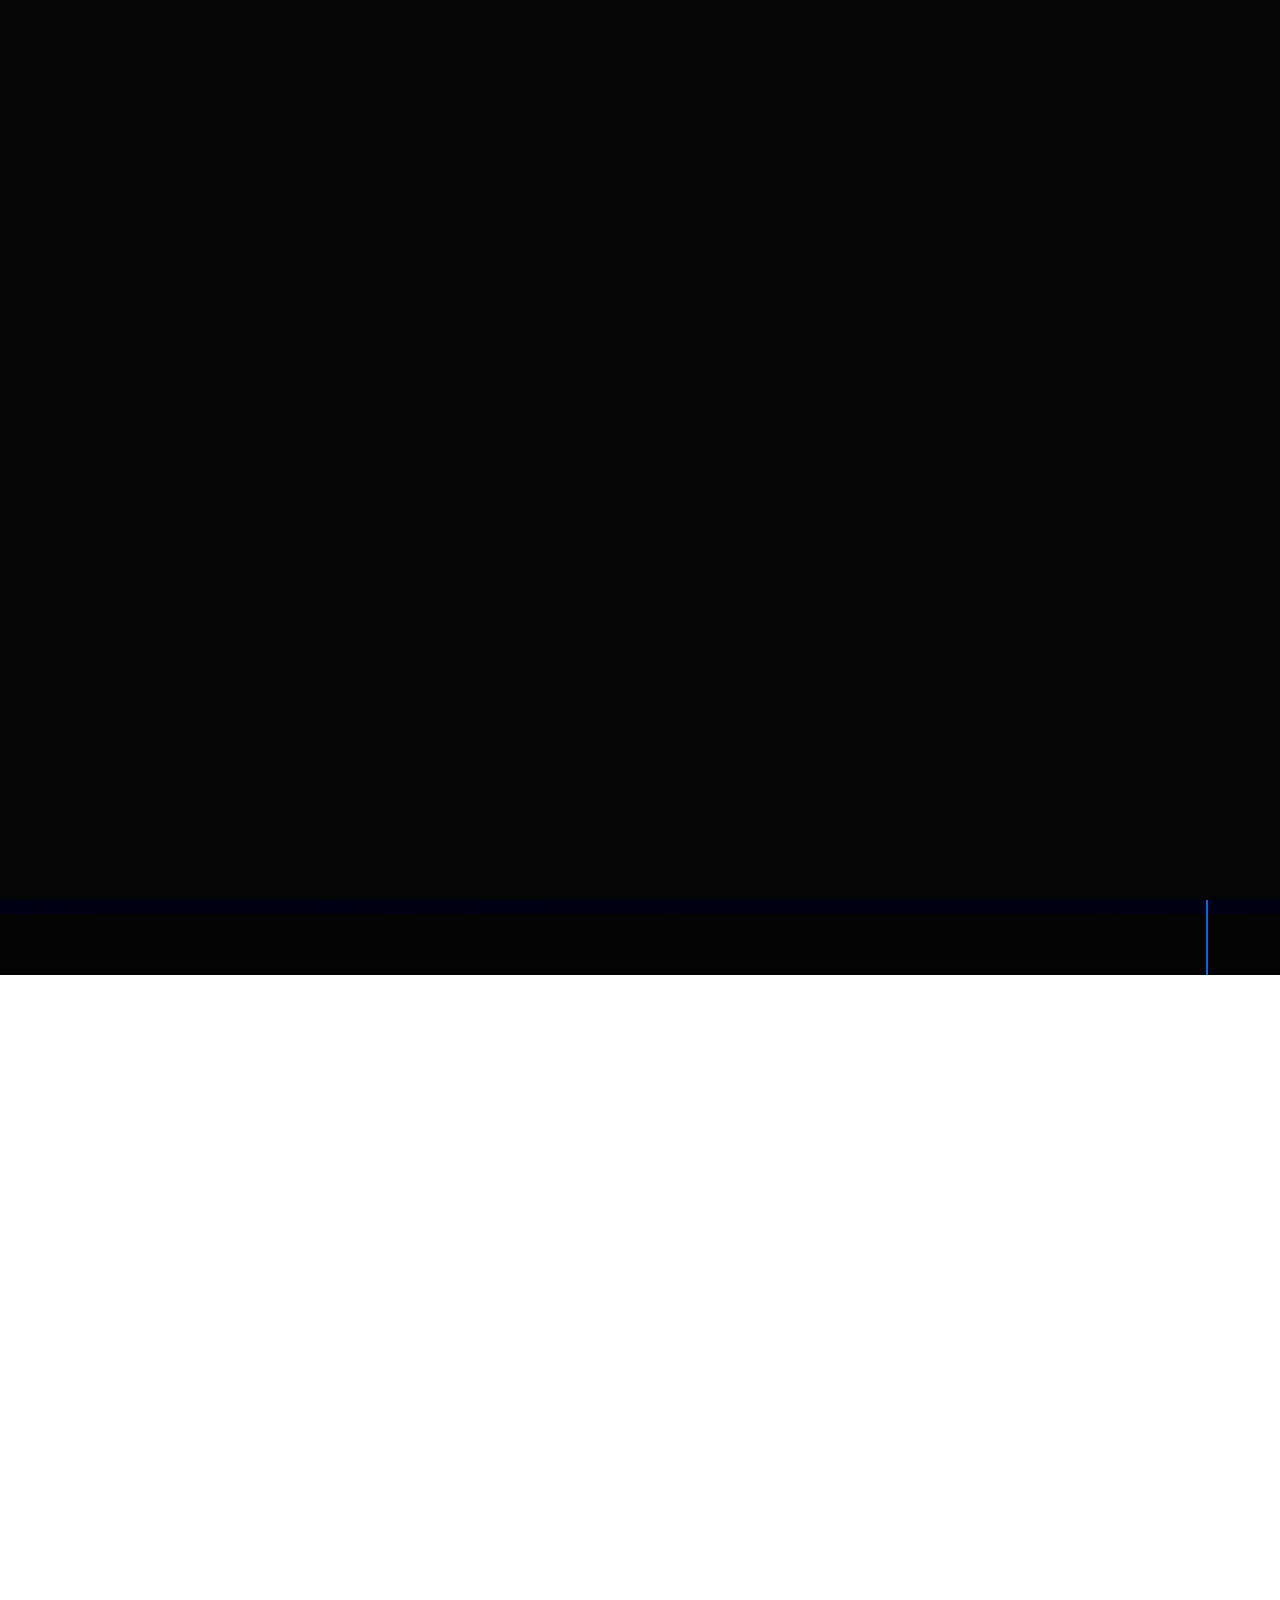
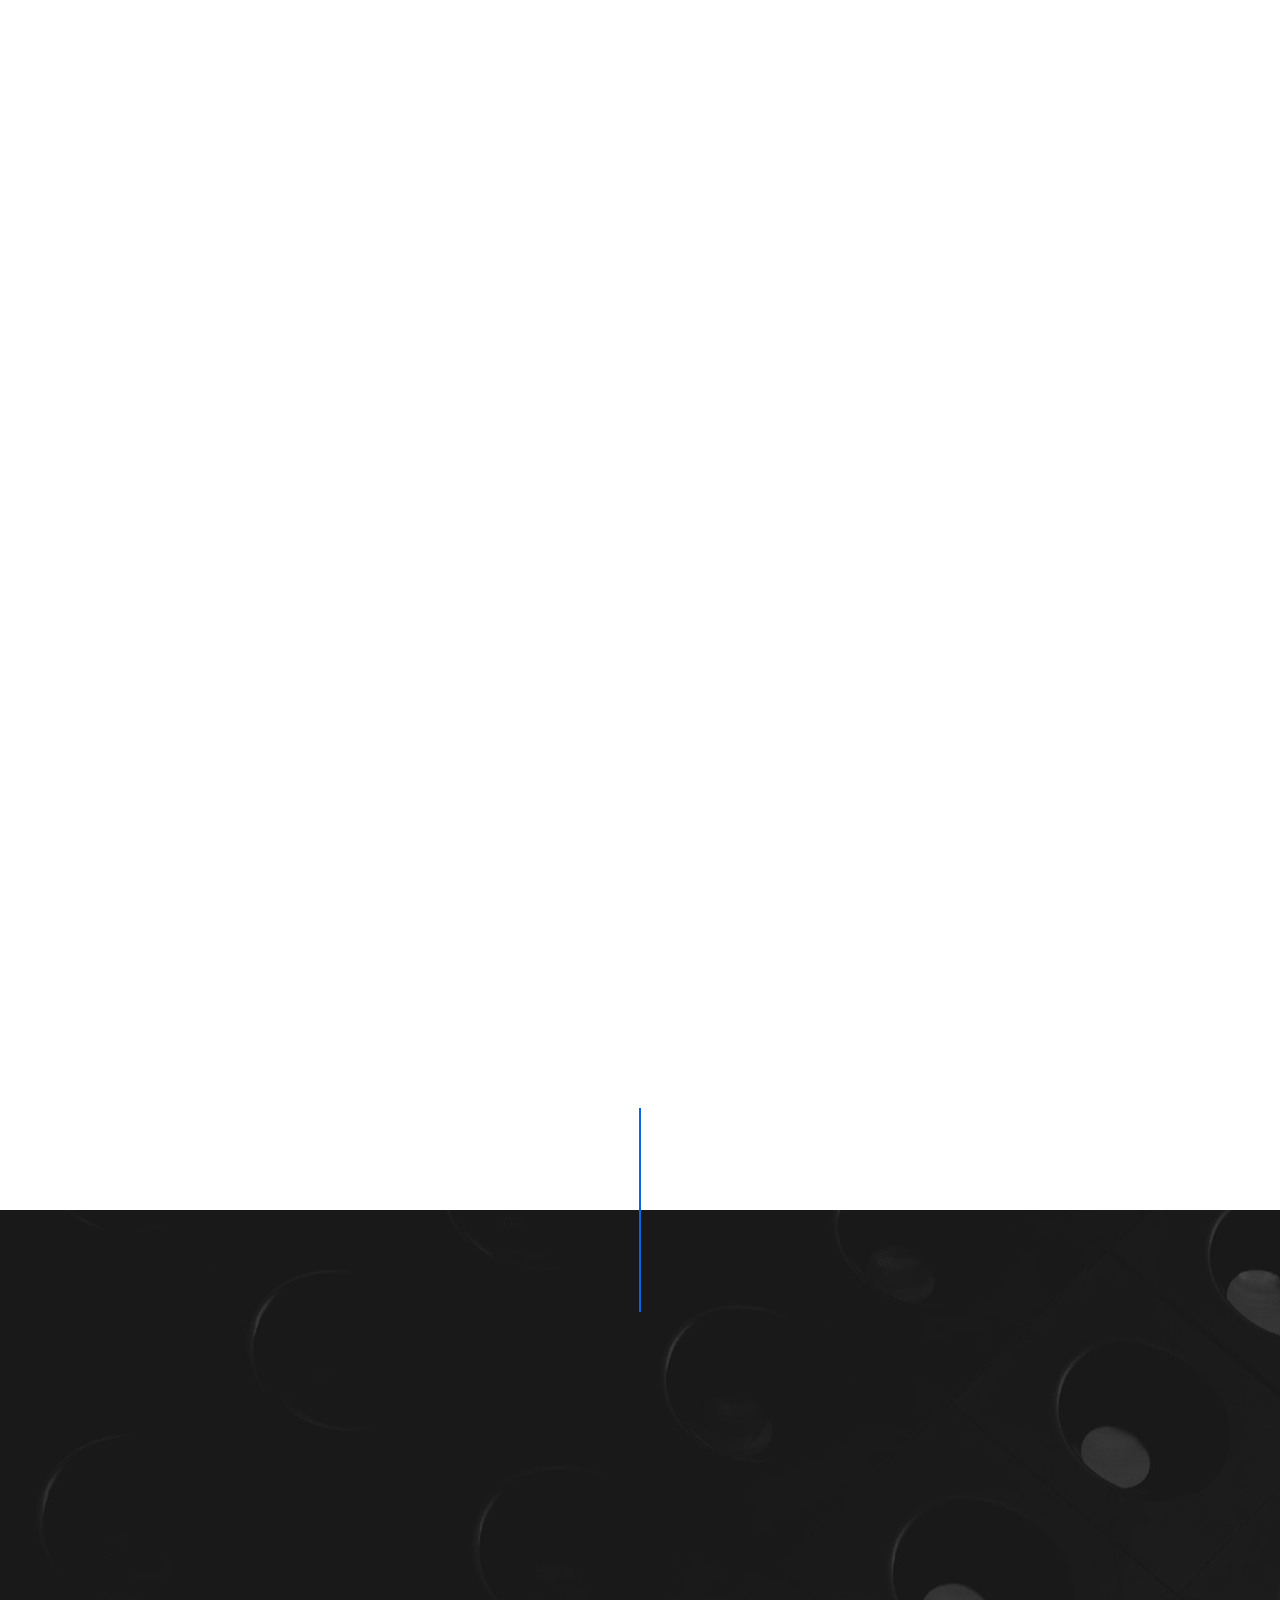
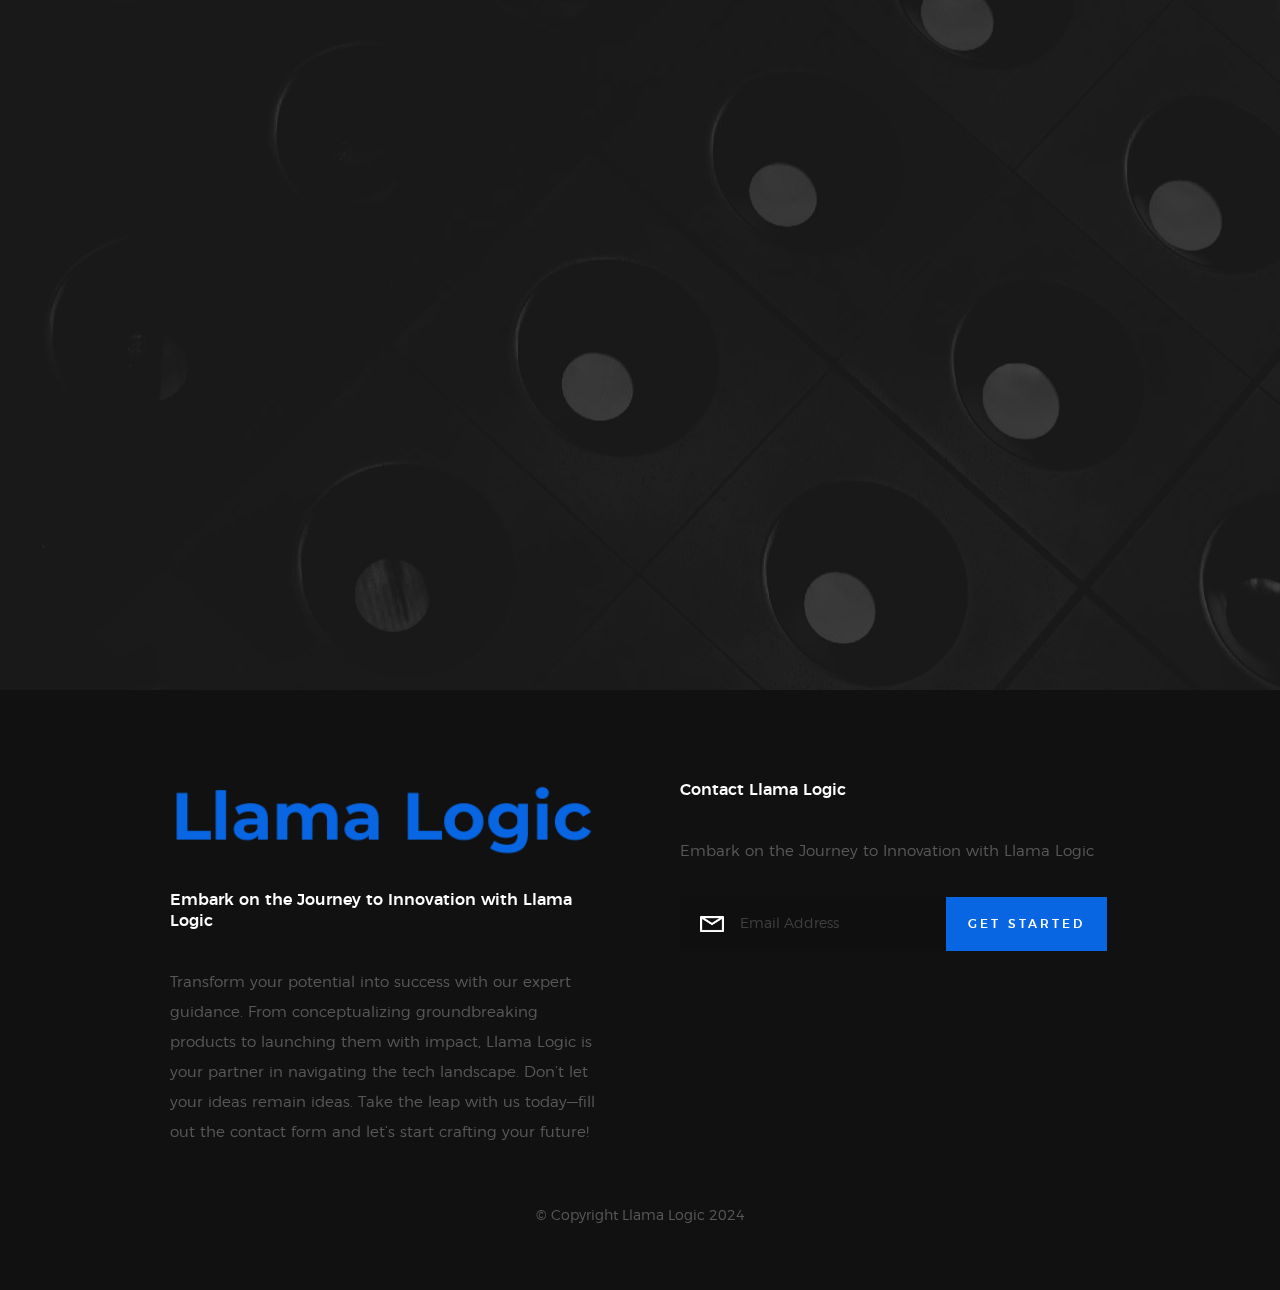
<file: index.htm>
<!DOCTYPE html>
<!--[if lt IE 9 ]><html class="no-js oldie" lang="en"> <![endif]-->
<!--[if IE 9 ]><html class="no-js oldie ie9" lang="en"> <![endif]-->
<!--[if (gte IE 9)|!(IE)]><!-->
<html class="no-js" lang="en">
<!--<![endif]-->

<head>

    <!--- basic page needs
    ================================================== -->
    <meta charset="utf-8">
    <title>Llama Logic</title>
    <meta name="description" content="">
    <meta name="author" content="">

    <!-- mobile specific metas
    ================================================== -->
    <meta name="viewport" content="width=device-width, initial-scale=1">

    <!-- CSS
    ================================================== -->
    <link rel="stylesheet" href="css/base.css">
    <link rel="stylesheet" href="css/vendor.css">
    <link rel="stylesheet" href="css/main.css">

    <!-- script
    ================================================== -->
    <script src="js/modernizr.js"></script>
    <script src="js/pace.min.js"></script>

    <!-- favicons
    ================================================== -->
    <link rel="shortcut icon" href="favicon.ico" type="image/x-icon">
    <link rel="icon" href="favicon.ico" type="image/x-icon">

</head>

<body id="top">

    <!-- header
    ================================================== -->
    <header class="s-header">

        <div class="header-logo">
            <a class="site-logo" href="index.html">
                <img src="images/logo.png" alt="Homepage">
            </a>        </div>

        <nav class="header-nav">

            <a href="#0" class="header-nav__close" title="close"><span>Close</span></a>

            <div class="header-nav__content">
                <h3>Navigation</h3>
                
                <ul class="header-nav__list">
                    <li class="current"><a class="smoothscroll"  href="#home" title="home">Home</a></li>
                    <li><a class="smoothscroll"  href="#about" title="about">About</a></li>
                    <li><a class="smoothscroll"  href="#services" title="services">Services</a></li>
                    <!-- <li><a class="smoothscroll"  href="#works" title="works">Works</a></li>
                    <li><a class="smoothscroll"  href="#clients" title="clients">Clients</a></li> -->
                    <li><a class="smoothscroll"  href="#contact" title="contact">Contact</a></li>
                </ul>
    
                <p>Transform your potential into success with our expert guidance. From conceptualizing groundbreaking products to launching them with impact, Llama Logic is your partner in navigating the tech landscape. Don’t let your ideas remain ideas. Take the leap with us today—fill out the contact form and let’s start crafting your future!</p>
    
                <ul class="header-nav__social">
                    <li>
                        <a href="#"><i class="fa fa-facebook"></i></a>
                    </li>
                    <li>
                        <a href="#"><i class="fa fa-twitter"></i></a>
                    </li>
                    <li>
                        <a href="#"><i class="fa fa-instagram"></i></a>
                    </li>
                    <li>
                        <a href="#"><i class="fa fa-behance"></i></a>
                    </li>
                    <li>
                        <a href="#"><i class="fa fa-dribbble"></i></a>
                    </li>
                </ul>

            </div> <!-- end header-nav__content -->

        </nav>  <!-- end header-nav -->

        <a class="header-menu-toggle" href="#0">
            <span class="header-menu-text">Menu</span>
            <span class="header-menu-icon"></span>
        </a>

    </header> <!-- end s-header -->


    <!-- home
    ================================================== -->
    <section id="home" class="s-home target-section" data-parallax="scroll" data-image-src="images/hero-bg.webp" data-natural-width=3000 data-natural-height=2000 data-position-y=center>

        <div class="overlay"></div>
        <div class="shadow-overlay"></div>

        <div class="home-content">

            <div class="row home-content__main">

                <h3>Welcome to Llama Logic</h3>

                <h1>
                    We are a 
                    group of experienced product, marketing and software development professionals
                    who have a passion for bringing ideas to life.
                </h1>

                <div class="home-content__buttons">
                    <a href="#contact" class="smoothscroll btn btn--stroke">
                        Get Started
                    </a>
                    <a href="#about" class="smoothscroll btn btn--stroke">
                        More About Us
                    </a>
                </div>

            </div>

            <div class="home-content__scroll">
                <a href="#about" class="scroll-link smoothscroll">
                    <span>Scroll Down</span>
                </a>
            </div>

            <div class="home-content__line"></div>

        </div> <!-- end home-content -->


        <ul class="home-social">
           <!--
            
            <li>
                <a href="#0"><i class="fa fa-facebook" aria-hidden="true"></i><span>Facebook</span></a>
            </li>
            <li>
                <a href="#0"><i class="fa fa-twitter" aria-hidden="true"></i><span>Twirter</span></a>
            </li>
            <li>
                <a href="#0"><i class="fa fa-instagram" aria-hidden="true"></i><span>Instagram</span></a>
            </li>
            <li>
                <a href="#0"><i class="fa fa-behance" aria-hidden="true"></i><span>Behance</span></a>
            </li>
            <li>
                <a href="#0"><i class="fa fa-dribbble" aria-hidden="true"></i><span>Dribbble</span></a>
            </li>

           -->
        </ul> 
        <!-- end home-social -->

    </section> <!-- end s-home -->


    <!-- about
    ================================================== -->
    <section id='about' class="s-about">

        <div class="row section-header has-bottom-sep" data-aos="fade-up">
            <div class="col-full">
                
                <h1 class="display-1 ">We Are Llama Logic</h1>
            </div>
        </div> <!-- end section-header -->

        <div class="row about-desc" data-aos="fade-up">
            <div class="col-full">
                <p>
                    Llama Logic leverages industry-best practices from Labs Practices to empower startups and growing businesses with innovative product conception, development, and go-to-market strategies. We specialize in providing fractional CTO, CPO, and CPTO roles, alongside software design and development expertise. Our approach is rooted in practical, proven methodologies that emphasize doing what works, acting ethically, and fostering kindness within team dynamics and client relationships. By integrating these core principles, Llama Logic ensures your product not only reaches the market but thrives in its niche.
                </p>
            </div>
        </div> <!-- end about-desc -->
        <div class="row about-stats stats block-1-4 block-m-1-2 block-mob-full" data-aos="fade-up">
<!--            
            <div class="col-block stats__col ">
                <div class="stats__count">127</div>
                <h5>Awards Received</h5>
            </div>
            <div class="col-block stats__col">
                <div class="stats__count">1505</div>
                <h5>Cups of Coffee</h5>
            </div>
            <div class="col-block stats__col">
                <div class="stats__count">109</div>
                <h5>Projects Completed</h5>
            </div>
            <div class="col-block stats__col">
                <div class="stats__count">102</div>
                <h5>Happy Clients</h5> 
            </div>
-->
    
        </div> <!-- end about-stats -->

        <div class="about__line"></div>

    </section> <!-- end s-about -->


    <!-- services
    ================================================== -->
    <section id='services' class="s-services">

        <div class="row section-header has-bottom-sep" data-aos="fade-up">
            <div class="col-full">
                <h3 class="subhead">What We Do</h3>
                <h1 class="display-2">We’ve got everything you need to launch and grow your business</h1>
            </div>
        </div> <!-- end section-header -->

        <div class="row services-list block-1-2 block-tab-full">

            <div class="col-block service-item" data-aos="fade-up">
                <div class="service-icon">
                    <i class="icon-paint-brush"></i>
                </div>
                <div class="service-text">
                    <h3 class="h2">Product Guidance</h3>
                    <p>Move from an idea to market fit, scaling, monetizing and all the stages in between in order to satisfy your customers and grow your business.
                    </p>
                </div>
            </div>

            <div class="col-block service-item" data-aos="fade-up">
                <div class="service-icon">
                    <i class="icon-group"></i>
                </div>
                <div class="service-text">
                    <h3 class="h2">Technical Guidance</h3>
                    <p>We help to architect the most user friendly solutions using the best technology that fits the stage of growth for business and your market.  
                        We advise on the appropriate approach to accomplish your goals including the best practices for your team and your product.
                    </p>
                </div>
            </div>
            <div class="col-block service-item" data-aos="fade-up">
                <div class="service-icon">
                    <i class="icon-cube"></i>
                </div>
                <div class="service-text">
                    <h3 class="h2">Software Development</h3>
                    <p>Our team of expert technologists will help you build your product from the ground up. We will help you build a product that is scalable, secure, and user friendly.
                    </p>
                </div>
            </div>
            <div class="col-block service-item" data-aos="fade-up">
                <div class="service-icon">
                    <i class="icon-megaphone"></i>
                </div>  
                <div class="service-text">
                    <h3 class="h2">Marketing and GTM</h3>
                    <p>We help you to create a marketing strategy that will help you to reach your target audience and grow your business. We will help you to create a go to market strategy that will help you to launch your product successfully.
                    </p>
                </div>
            </div>

        </div> <!-- end services-list -->

    </section> <!-- end s-services -->



    <!-- contact
    ================================================== -->
    <section id="contact" class="s-contact">

        <div class="overlay"></div>
        <div class="contact__line"></div>

        <div class="row section-header" data-aos="fade-up">
            <div class="col-full">
                <h3 class="subhead">Contact Us</h3>
                <h1 class="display-2 display-2--light">Reach out for a new project or just say hello</h1>
            </div>
        </div>

        <div class="row contact-content" data-aos="fade-up">
            
            <div class="contact-primary">

                <h3 class="h6">Send Us A Message</h3>

                <form name="contactForm" id="contactForm" method="post" action="" novalidate="novalidate">
                    <fieldset>
    
                    <div class="form-field">
                        <input name="FNAME" type="text" id="firstName" placeholder="Your First Name" value="" minlength="2" required=""  class="full-width">
                    </div>
                    <div class="form-field">
                        <input name="LNAME" type="text" id="LNAME" placeholder="Your Last Name" value="" minlength="1"  required=""  class="full-width">
                    </div>
                    <div class="form-field">
                        <input name="EMAIL" type="email" id="EMAIL" placeholder="Your Email" value="" required="" aria-required="true" class="full-width">
                    </div>
                    <div class="form-field">
                        <input name="PHONE" type="text" id="PHONE" placeholder="+1" value="" class="full-width">
                    </div>
                   
                    <div class="form-field">
                        <button class="full-width btn--primary">Submit</button>
                        <div class="submit-loader">
                            <div class="text-loader">Sending...</div>
                            <div class="s-loader">
                                <div class="bounce1"></div>
                                <div class="bounce2"></div>
                                <div class="bounce3"></div>
                            </div>
                        </div>
                    </div>
    
                    </fieldset>
                </form>

                <!-- contact-warning -->
                <div class="message-warning">
                    Something went wrong. Please try again.
                </div> 
            
                <!-- contact-success -->
                <div class="message-success">
                    Your message was sent, thank you!<br>
                </div>

            </div> <!-- end contact-primary -->

            <div class="contact-secondary">
                <div class="contact-info">

                    <h3 class="h6 hide-on-fullwidth">Contact Info</h3>

                    <div class="cinfo">
                        <h5>Where to Find Us</h5>
                        <p>
                            Denver, CO USA<br>
                        </p>
                    </div>

                    <div class="cinfo">
                        <h5>Email Us At</h5>
                        <p>
                            info@llamalogic.com
                        </p>
                    </div>

                    <div class="cinfo">
                        <h5>Call Us At</h5>
                        <p>
                            (303)-803-6400<br>
                        </p>
                    </div>

                    <ul class="contact-social">
                        <li>
                            <a href="#"><i class="fa fa-facebook" aria-hidden="true"></i></a>
                        </li>
                        <li>
                            <a href="#"><i class="fa fa-twitter" aria-hidden="true"></i></a>
                        </li>
                        <li>
                            <a href="#"><i class="fa fa-instagram" aria-hidden="true"></i></a>
                        </li>
                        <li>
                            <a href="#"><i class="fa fa-behance" aria-hidden="true"></i></a>
                        </li>
                        <li>
                            <a href="#"><i class="fa fa-dribbble" aria-hidden="true"></i></a>
                        </li>
                    </ul> <!-- end contact-social -->

                </div> <!-- end contact-info -->
            </div> <!-- end contact-secondary -->

        </div> <!-- end contact-content -->

    </section> <!-- end s-contact -->


    <!-- footer
    ================================================== -->
    <footer>

        <div class="row footer-main">

            <div class="col-six tab-full left footer-desc">

                <div class="footer-logo"></div>
                <h4>Embark on the Journey to Innovation with Llama Logic</h4>

                Transform your potential into success with our expert guidance. From conceptualizing groundbreaking products to launching them with impact, Llama Logic is your partner in navigating the tech landscape. Don’t let your ideas remain ideas. Take the leap with us today—fill out the contact form and let’s start crafting your future!

            </div>

            <div class="col-six tab-full right footer-subscribe">

                <h4>Contact Llama Logic</h4>
                <p>Embark on the Journey to Innovation with Llama Logic </p>

                <div class="subscribe-form">
                    <form id="mc-form" class="group" novalidate="true">
                        <input type="email" value="" name="EMAIL" class="email" id="mc-email" placeholder="Email Address" required="">
                        <input type="submit" name="subscribe" value="Get Started">
                        <label for="mc-email" class="subscribe-message"></label>
                    </form>
                </div>

            </div>

        </div> <!-- end footer-main -->

        <div class="row footer-bottom">

            <div class="col-twelve">
                <div class="copyright">
                    <span>© Copyright Llama Logic  2024</span> 
                </div>

                <div class="go-top">
                    <a class="smoothscroll" title="Back to Top" href="#top"><i class="icon-arrow-up" aria-hidden="true"></i></a>
                </div>
            </div>

        </div> <!-- end footer-bottom -->

    </footer> <!-- end footer -->


    <!-- photoswipe background
    ================================================== -->
    <div aria-hidden="true" class="pswp" role="dialog" tabindex="-1">

        <div class="pswp__bg"></div>
        <div class="pswp__scroll-wrap">

            <div class="pswp__container">
                <div class="pswp__item"></div>
                <div class="pswp__item"></div>
                <div class="pswp__item"></div>
            </div>

            <div class="pswp__ui pswp__ui--hidden">
                <div class="pswp__top-bar">
                    <div class="pswp__counter"></div><button class="pswp__button pswp__button--close" title="Close (Esc)"></button> <button class="pswp__button pswp__button--share" title=
                    "Share"></button> <button class="pswp__button pswp__button--fs" title="Toggle fullscreen"></button> <button class="pswp__button pswp__button--zoom" title=
                    "Zoom in/out"></button>
                    <div class="pswp__preloader">
                        <div class="pswp__preloader__icn">
                            <div class="pswp__preloader__cut">
                                <div class="pswp__preloader__donut"></div>
                            </div>
                        </div>
                    </div>
                </div>
                <div class="pswp__share-modal pswp__share-modal--hidden pswp__single-tap">
                    <div class="pswp__share-tooltip"></div>
                </div><button class="pswp__button pswp__button--arrow--left" title="Previous (arrow left)"></button> <button class="pswp__button pswp__button--arrow--right" title=
                "Next (arrow right)"></button>
                <div class="pswp__caption">
                    <div class="pswp__caption__center"></div>
                </div>
            </div>

        </div>

    </div> <!-- end photoSwipe background -->


    <!-- preloader
    ================================================== -->
    <div id="preloader">
        <div id="loader">
            <div class="line-scale-pulse-out">
                <div></div>
                <div></div>
                <div></div>
                <div></div>
                <div></div>
            </div>
        </div>
    </div>


    <!-- Java Script
    ================================================== -->
    <script src="js/jquery-3.2.1.min.js"></script>
    <script src="js/plugins.js"></script>
    <script src="js/main.js"></script>

</body>

</html>
</file>
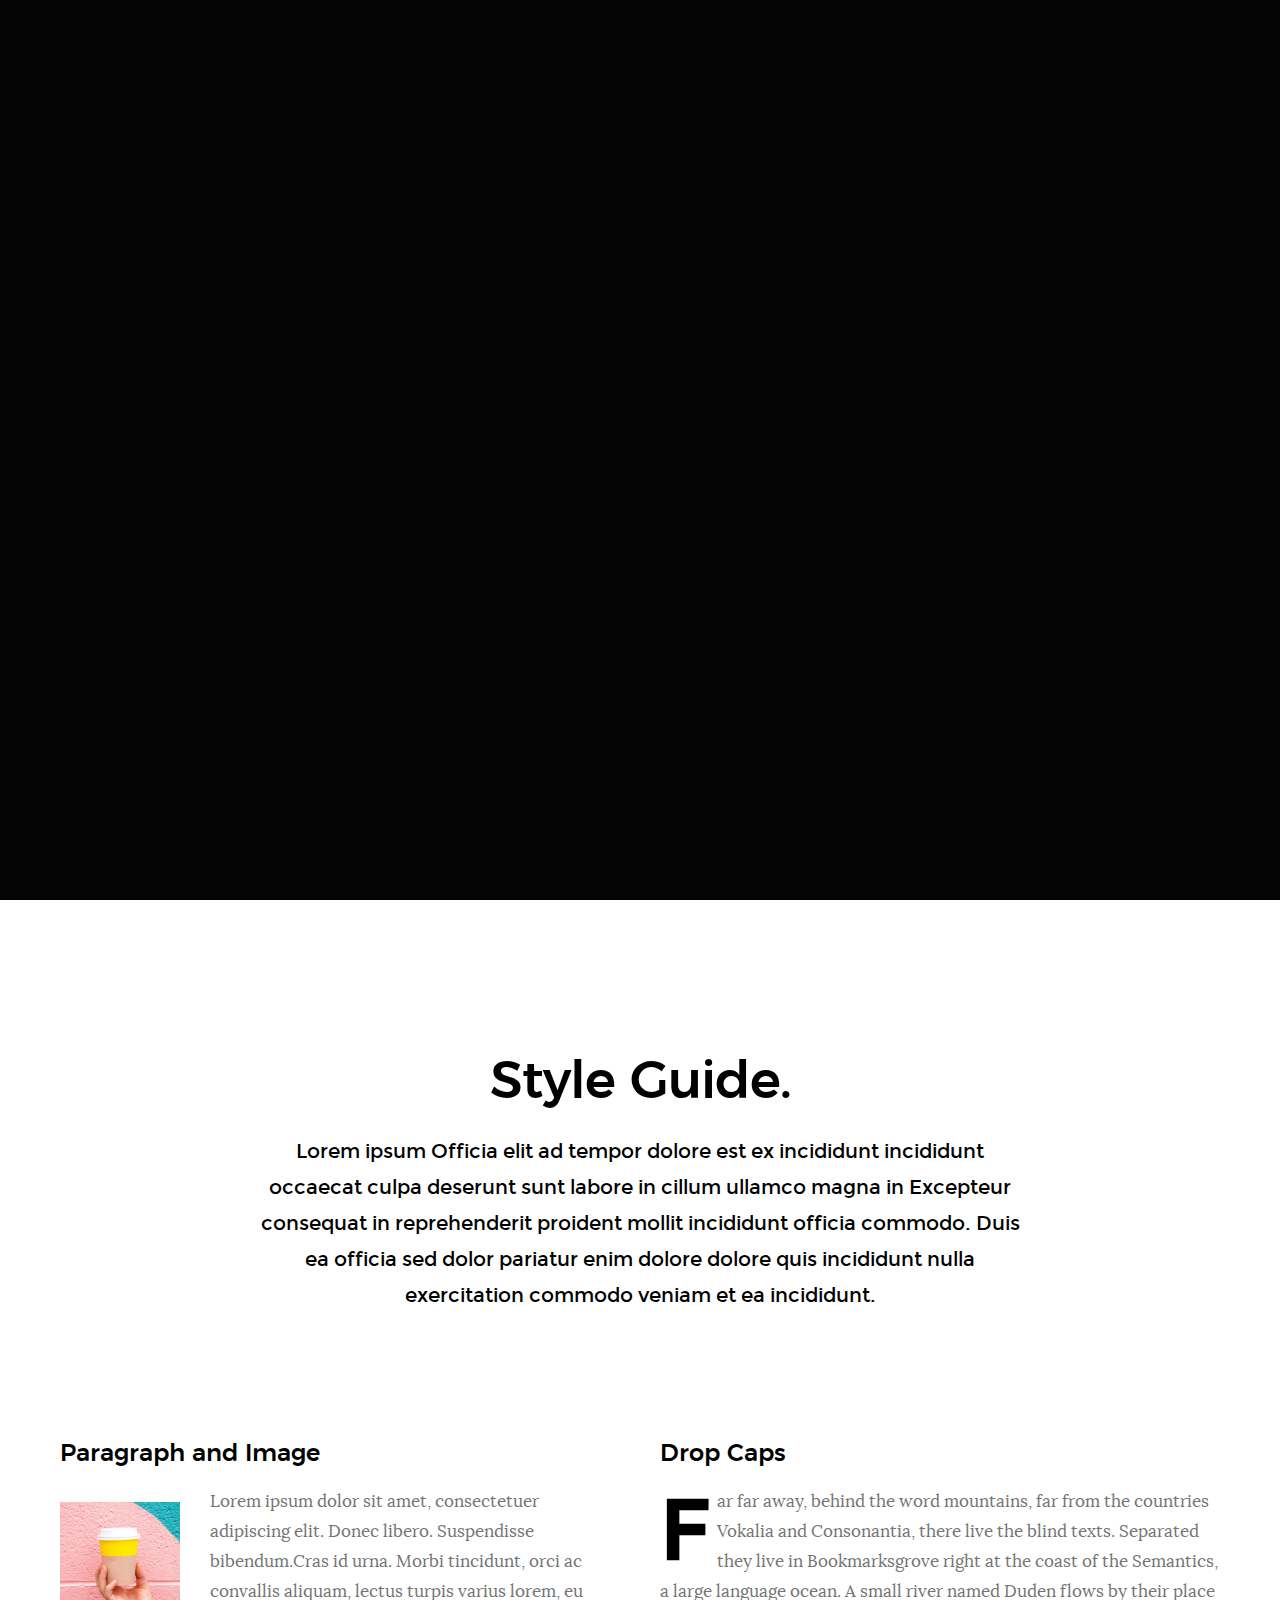
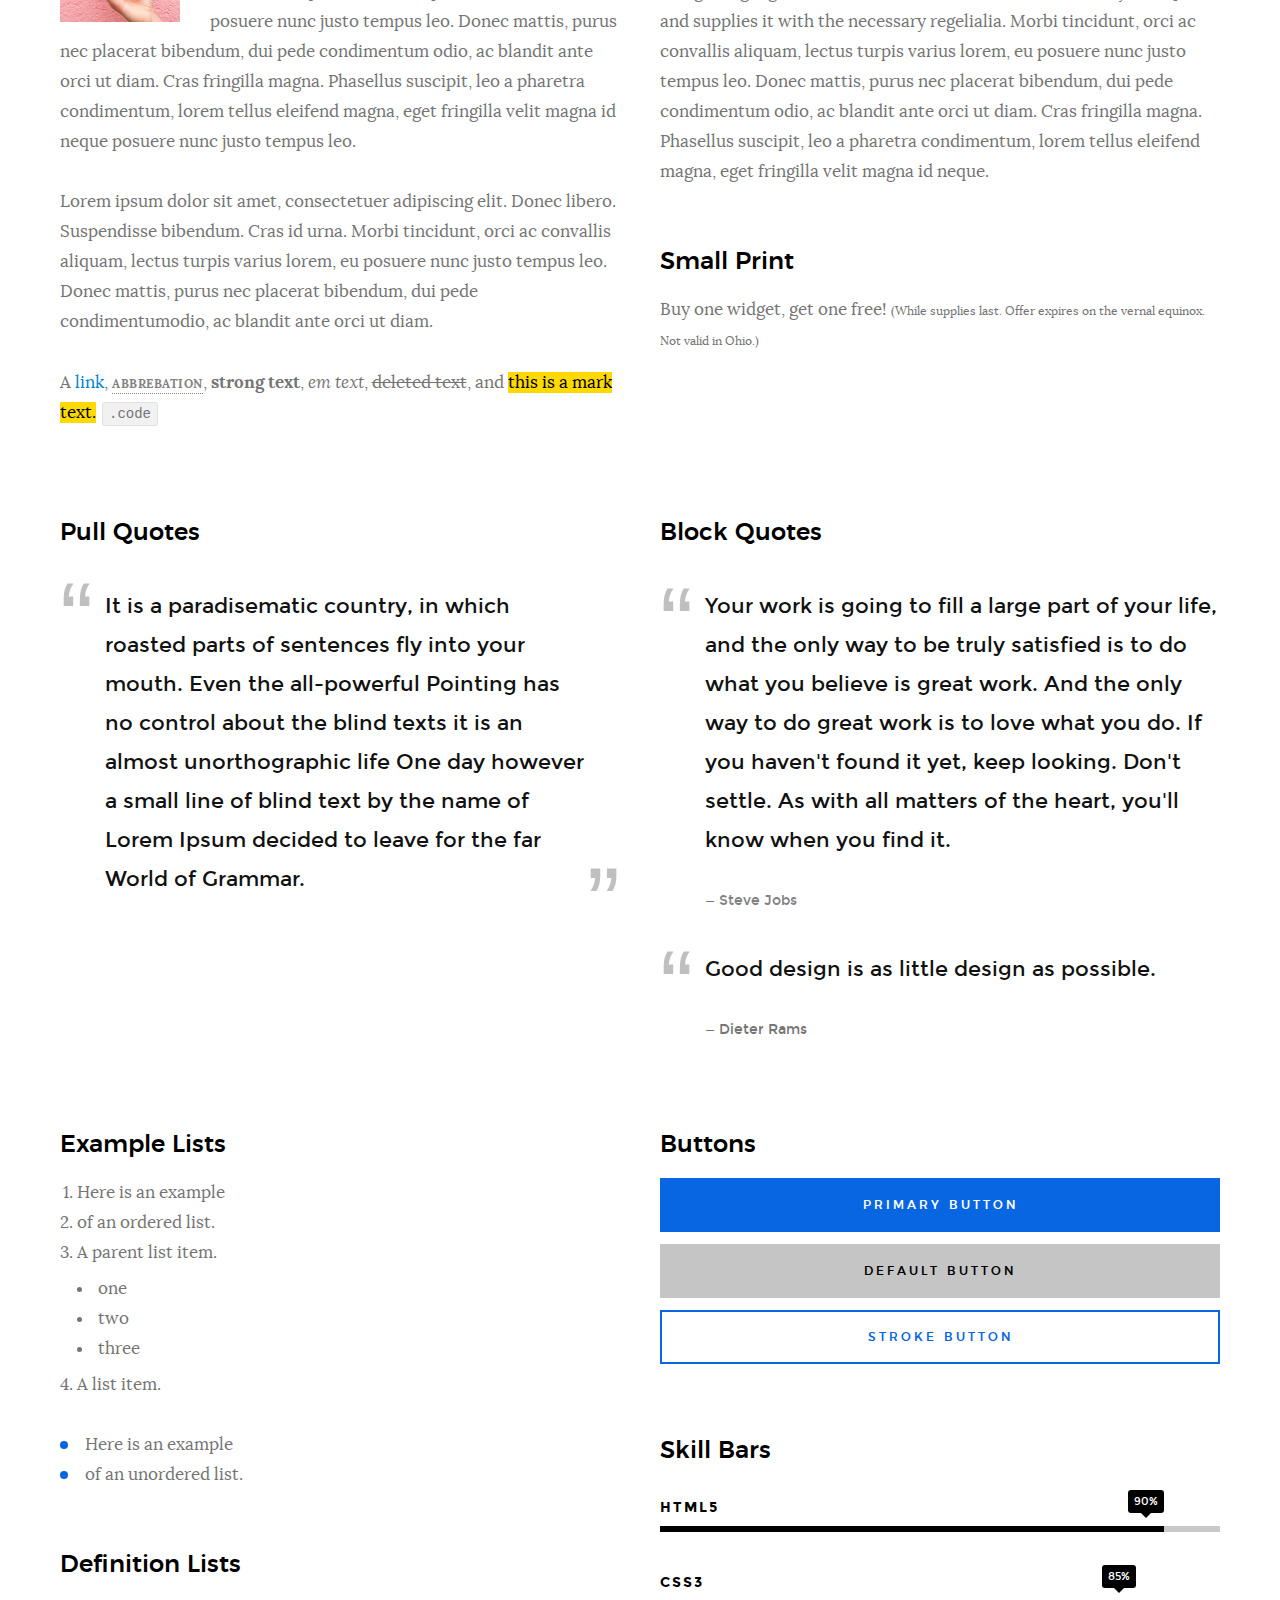
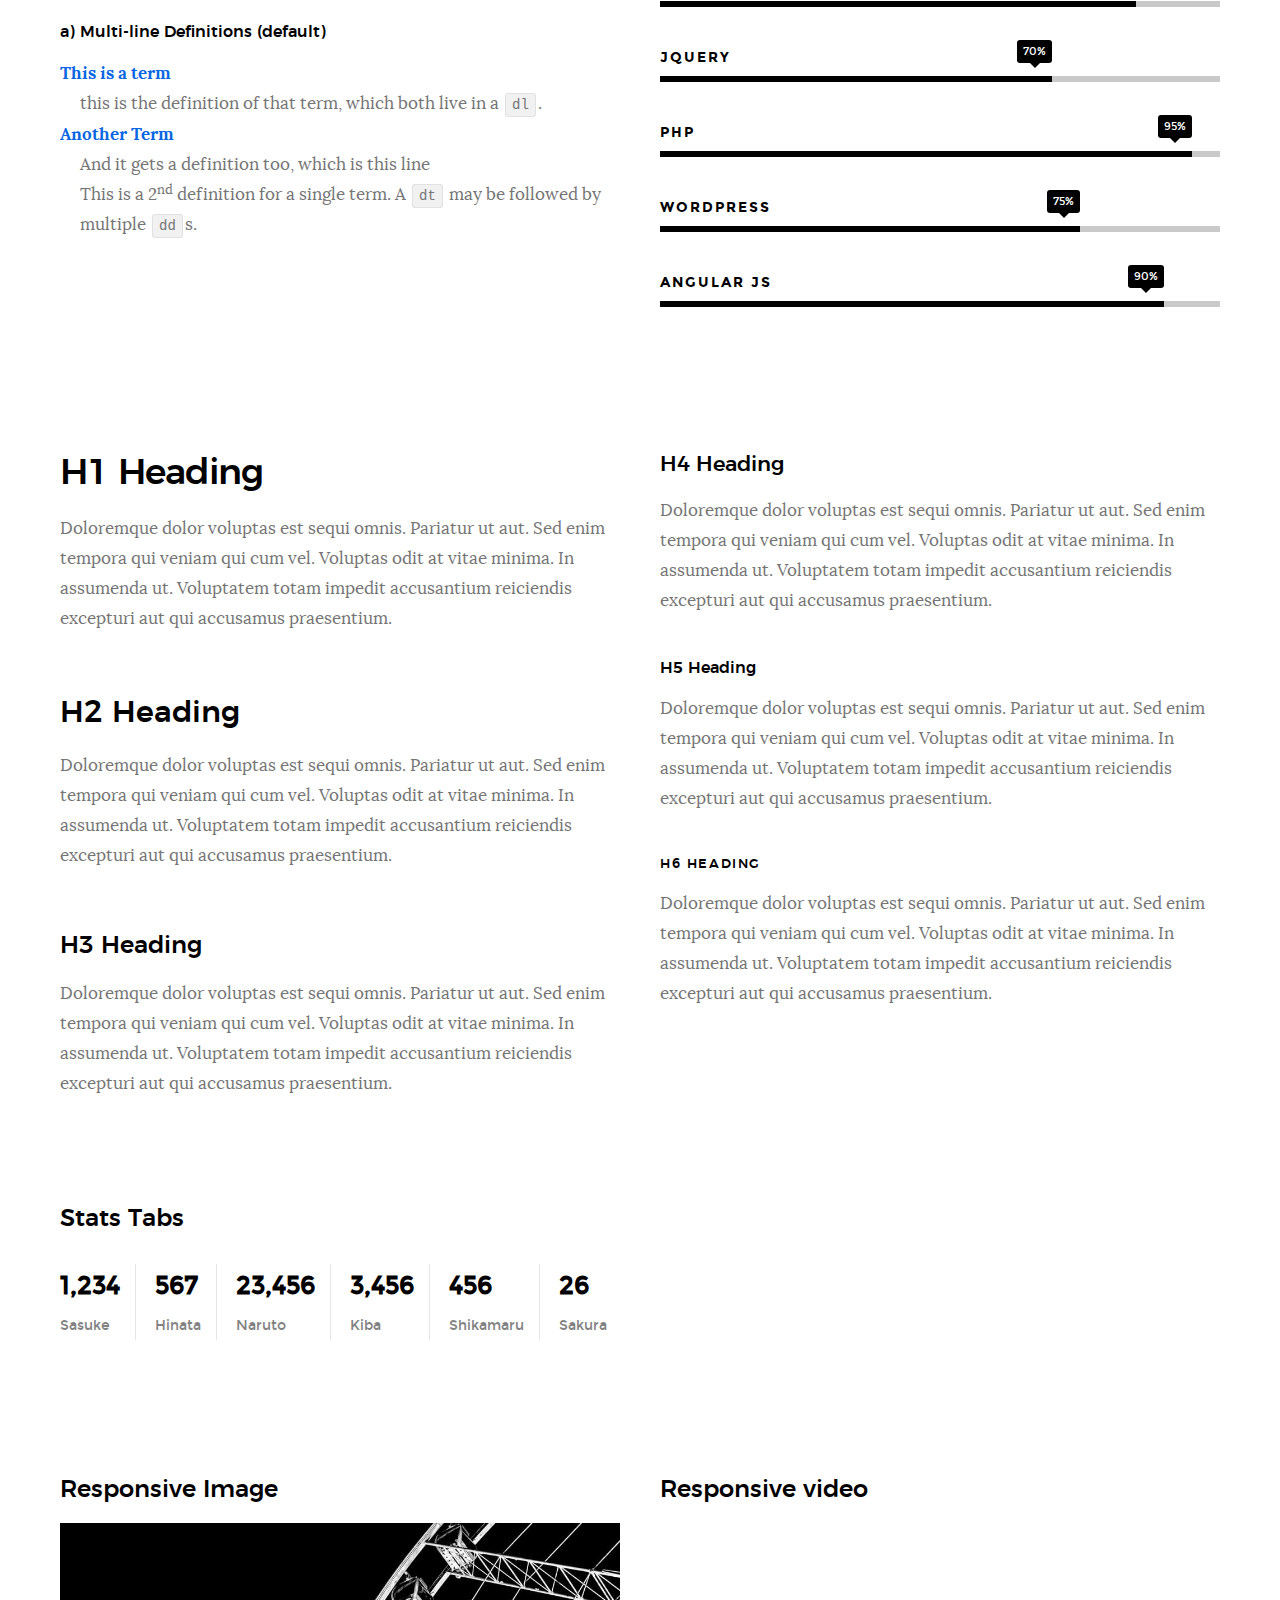
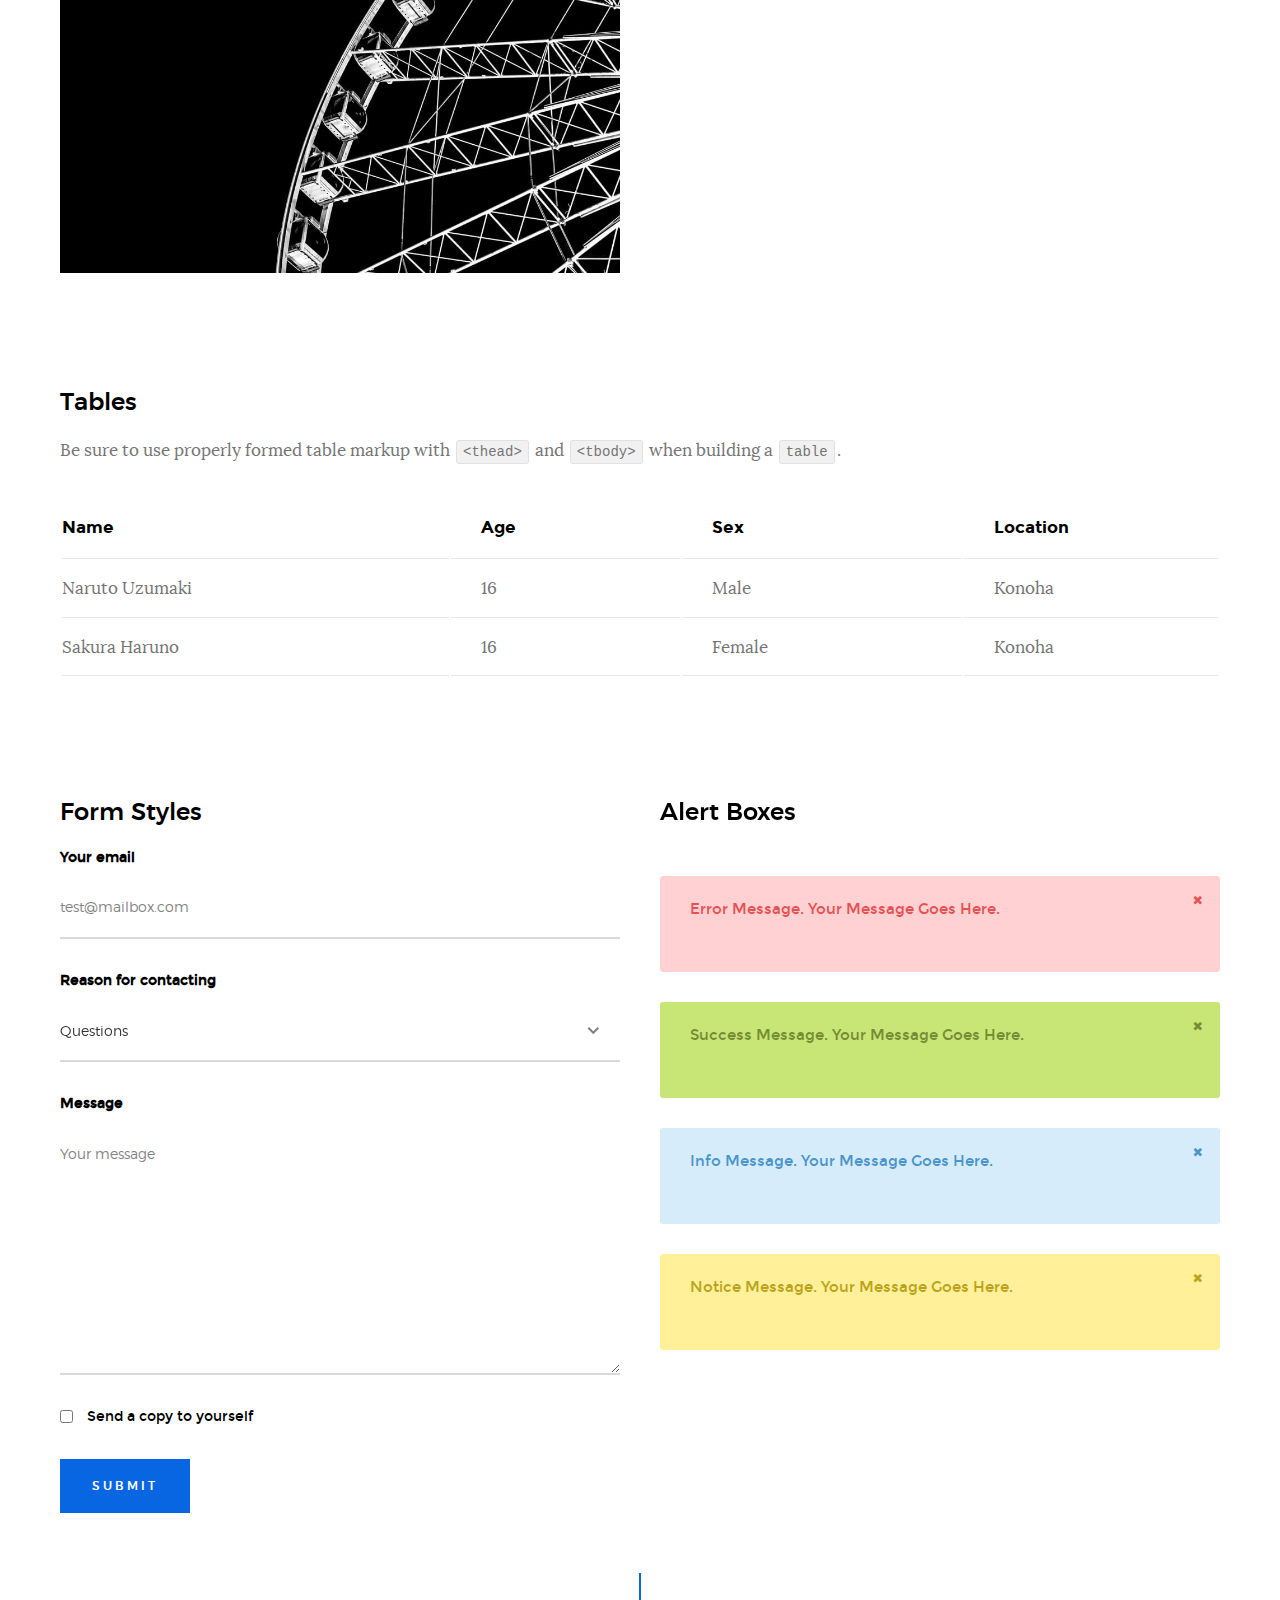
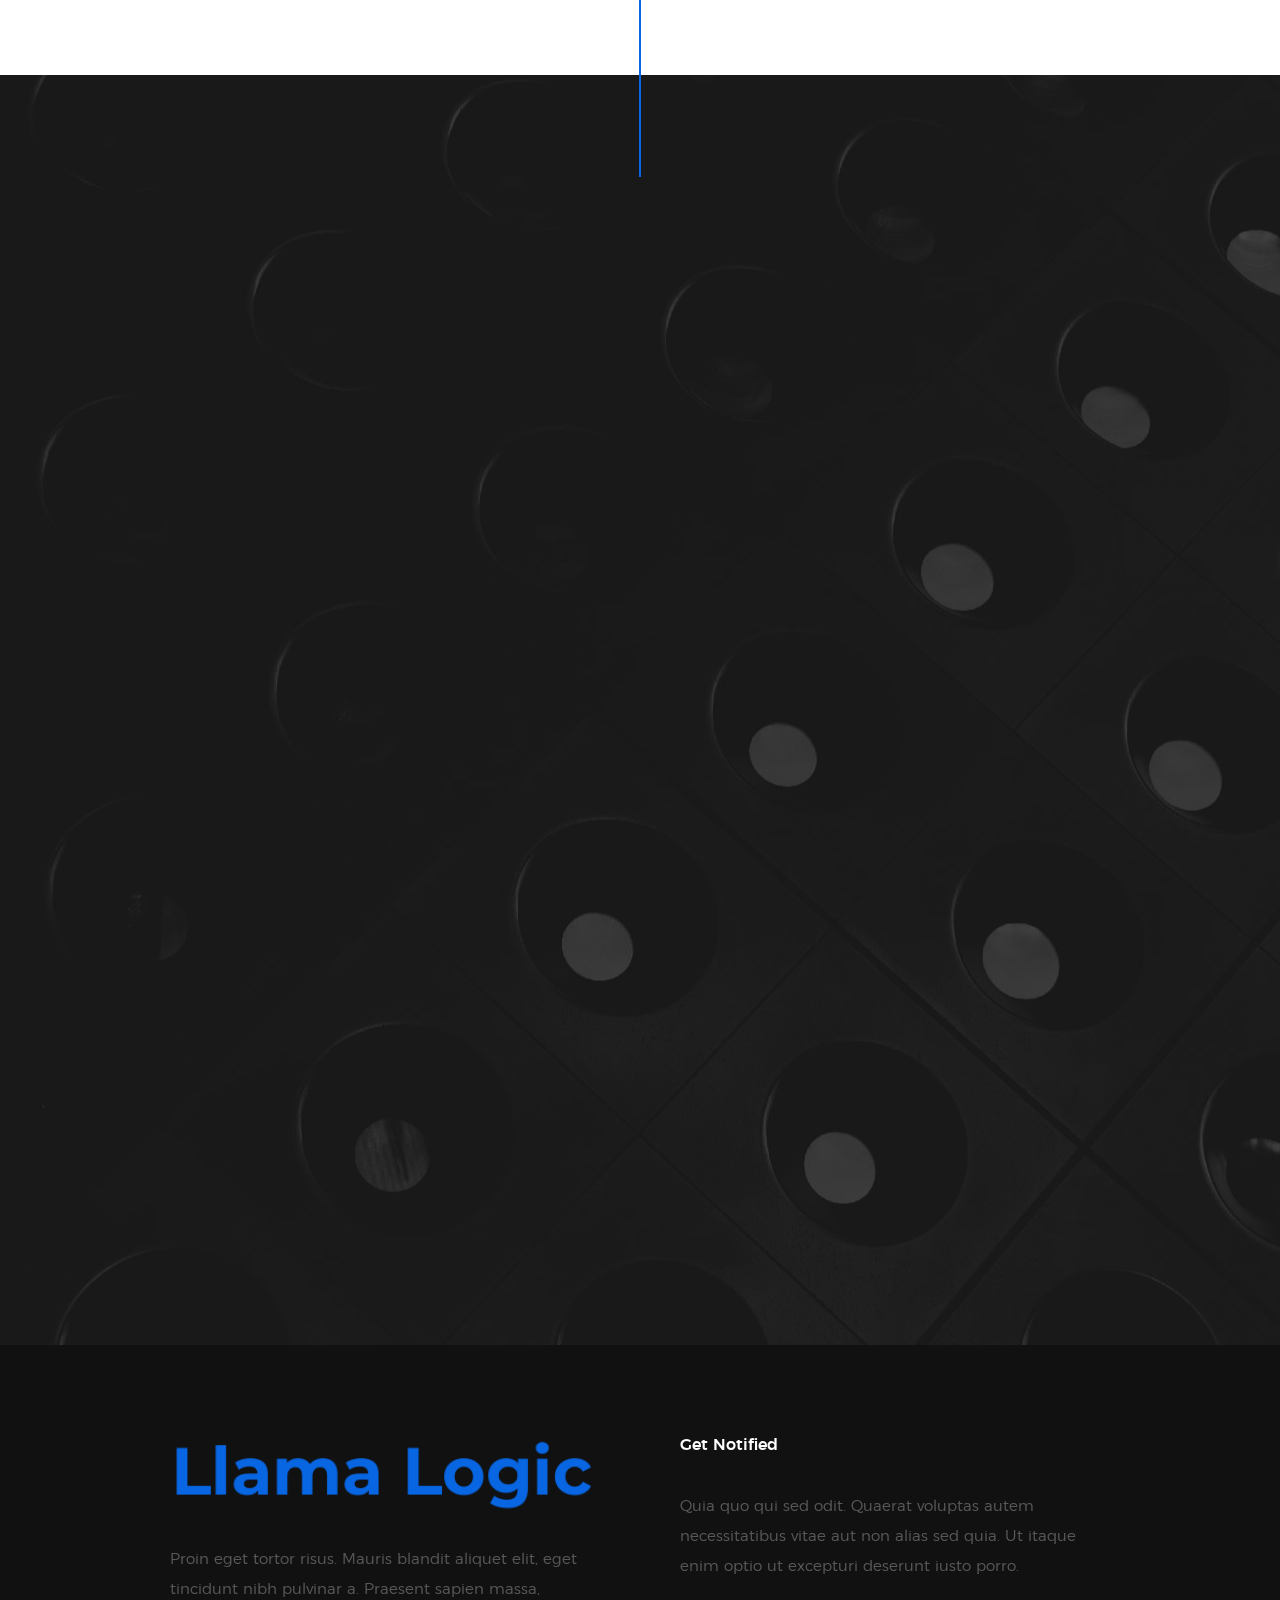
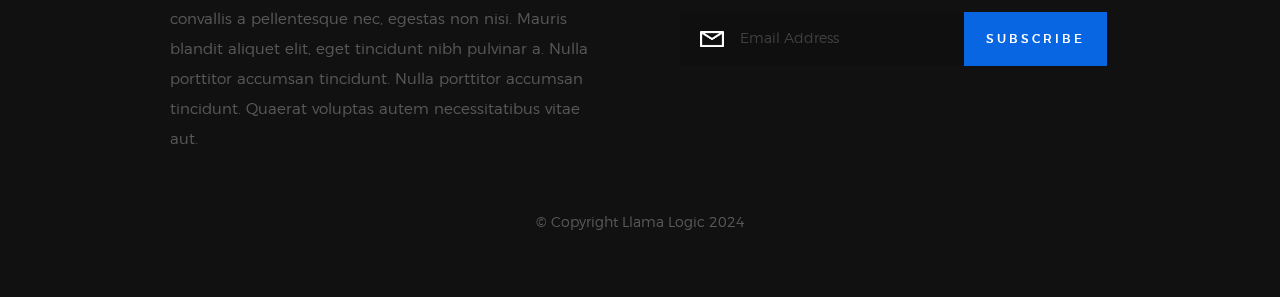
<file: styles.html>
<!DOCTYPE html>
<!--[if lt IE 9 ]><html class="no-js oldie" lang="en"> <![endif]-->
<!--[if IE 9 ]><html class="no-js oldie ie9" lang="en"> <![endif]-->
<!--[if (gte IE 9)|!(IE)]><!-->
<html class="no-js" lang="en">
<!--<![endif]-->

<head>

    <!--- basic page needs
    ================================================== -->
    <meta charset="utf-8">
    <title>Llama Logic - Style Guide</title>
    <meta name="description" content="">
    <meta name="author" content="">

    <!-- mobile specific metas
    ================================================== -->
    <meta name="viewport" content="width=device-width, initial-scale=1">

    <!-- CSS
    ================================================== -->
    <link rel="stylesheet" href="css/base.css">
    <link rel="stylesheet" href="css/vendor.css">
    <link rel="stylesheet" href="css/main.css">

    <style type="text/css" media="screen">
        .s-styles { 
            background: white;
            padding-top: 15rem;
            padding-bottom: 12rem;
        }
     </style> 

    <!-- script
    ================================================== -->
    <script src="js/modernizr.js"></script>
    <script src="js/pace.min.js"></script>

    <!-- favicons
    ================================================== -->
    <link rel="shortcut icon" href="favicon.ico" type="image/x-icon">
    <link rel="icon" href="favicon.ico" type="image/x-icon">

</head>

<body id="top">

    <!-- header
    ================================================== -->
    <header class="s-header">

        <div class="header-logo">
            <a class="site-logo" href="index.html">
                <img src="images/logo.png" alt="Homepage">
            </a>
        </div>

        <nav class="header-nav">

            <a href="#0" class="header-nav__close" title="close"><span>Close</span></a>

            <div class="header-nav__content">
                <h3>Navigation</h3>
                
                <ul class="header-nav__list">
                    <li class="current"><a class="smoothscroll"  href="index.html" title="home">Home</a></li>
                    <li><a href="index.html#about" title="about">About</a></li>
                    <li><a href="index.html#services" title="services">Services</a></li>
                    <li><a href="index.html#works" title="works">Works</a></li>
                    <li><a href="index.html#clients" title="clients">Clients</a></li>
                    <li><a href="#contact" title="contact">Contact</a></li>
                </ul>
    
                <p>Perspiciatis hic praesentium nesciunt. Et neque a dolorum <a href='#0'>voluptatem</a> porro iusto sequi veritatis libero enim. Iusto id suscipit veritatis neque reprehenderit.</p>
    
                <ul class="header-nav__social">
                    <li>
                        <a href="#0"><i class="fa fa-facebook"></i></a>
                    </li>
                    <li>
                        <a href="#0"><i class="fa fa-twitter"></i></a>
                    </li>
                    <li>
                        <a href="#0"><i class="fa fa-instagram"></i></a>
                    </li>
                    <li>
                        <a href="#0"><i class="fa fa-behance"></i></a>
                    </li>
                    <li>
                        <a href="#0"><i class="fa fa-dribbble"></i></a>
                    </li>
                </ul>

            </div> <!-- end header-nav__content -->

        </nav>  <!-- end header-nav -->

        <a class="header-menu-toggle" href="#0">
            <span class="header-menu-text">Menu</span>
            <span class="header-menu-icon"></span>
        </a>

    </header> <!-- end s-header -->


    <!-- home
    ================================================== -->
    <section id="home" class="s-home target-section" data-parallax="scroll" data-image-src="images/hero-bg.webp" data-natural-width=3000 data-natural-height=2000 data-position-y=center>

        <div class="overlay"></div>
        <div class="shadow-overlay"></div>

        <div class="home-content">

            <div class="row home-content__main">

                <h3>Welcome to Llama Logic</h3>

                <h1>
                    We are a creative group <br>
                    of people who design <br>
                    influential brands and <br>
                    digital experiences.
                </h1>

                <div class="home-content__buttons">
                    <a href="#contact" class="smoothscroll btn btn--stroke">
                        Start a Project
                    </a>
                    <a href="index.html#about" class="smoothscroll btn btn--stroke">
                        More About Us
                    </a>
                </div>

            </div>

            <div class="home-content__scroll">
                <a href="#styles" class="scroll-link smoothscroll">
                    <span>Scroll Down</span>
                </a>
            </div>

            <div class="home-content__line"></div>

        </div> <!-- end home-content -->


        <ul class="home-social">
            <li>
                <a href="#0"><i class="fa fa-facebook" aria-hidden="true"></i><span>Facebook</span></a>
            </li>
            <li>
                <a href="#0"><i class="fa fa-twitter" aria-hidden="true"></i><span>Twiiter</span></a>
            </li>
            <li>
                <a href="#0"><i class="fa fa-instagram" aria-hidden="true"></i><span>Instagram</span></a>
            </li>
            <li>
                <a href="#0"><i class="fa fa-behance" aria-hidden="true"></i><span>Behance</span></a>
            </li>
            <li>
                <a href="#0"><i class="fa fa-dribbble" aria-hidden="true"></i><span>Dribbble</span></a>
            </li>
        </ul> 
        <!-- end home-social -->

    </section> <!-- end s-home -->


    <!-- styles
    ================================================== -->
    <section id="styles" class="s-styles">
        
        <div class="row narrow section-intro add-bottom text-center">

            <div class="col-twelve tab-full">

                <h1 class="display-2">Style Guide.</h1>

                <p class="lead">Lorem ipsum Officia elit ad tempor dolore est ex incididunt incididunt occaecat culpa deserunt sunt labore in cillum ullamco magna in Excepteur consequat in reprehenderit proident mollit incididunt officia commodo.
                Duis ea officia sed dolor pariatur enim dolore dolore quis incididunt nulla exercitation commodo veniam et ea incididunt.</p>

            </div>

        </div>

        <div class="row">

            <div class="col-six tab-full">

                <h3>Paragraph and Image</h3>

                <p><a href="#"><img width="120" height="120" class="pull-left" alt="sample-image" src="images/sample-image.jpg"></a>
                Lorem ipsum dolor sit amet, consectetuer adipiscing elit. Donec libero. Suspendisse bibendum.Cras id urna. Morbi tincidunt, orci ac convallis aliquam, lectus turpis varius lorem, eu posuere nunc justo tempus leo. Donec mattis, purus nec placerat bibendum, dui pede condimentum odio, ac blandit ante orci ut diam. Cras fringilla magna. Phasellus suscipit, leo a pharetra condimentum, lorem tellus eleifend magna, eget fringilla velit magna id neque posuere nunc justo tempus leo. </p>

                <p>
                Lorem ipsum dolor sit amet, consectetuer adipiscing elit. Donec libero. Suspendisse bibendum. Cras id urna. Morbi tincidunt, orci ac convallis aliquam, lectus turpis varius lorem, eu posuere nunc justo tempus leo. Donec mattis, purus nec placerat bibendum, dui pede condimentumodio, ac blandit ante orci ut diam.	
                </p>

                <p>A <a href="#">link</a>,
                <abbr title="this really isn't a very good description">abbrebation</abbr>,
                <strong>strong text</strong>,
                <em>em text</em>,
                <del>deleted text</del>, and
                <mark>this is a mark text.</mark>
                <code>.code</code>
                </p>

            </div>

            <div class="col-six tab-full">

                <h3>Drop Caps</h3>

                <p class="drop-cap">Far far away, behind the word mountains, far from the countries Vokalia and Consonantia,
                there live the blind texts. Separated they live in Bookmarksgrove right at the coast of the
                Semantics, a large language ocean. A small river named Duden flows by their place and supplies it with the necessary regelialia. Morbi tincidunt, orci ac convallis aliquam, lectus turpis varius lorem, eu	posuere nunc justo tempus leo. Donec mattis, purus nec placerat bibendum, dui pede condimentum odio, ac blandit ante orci ut diam. Cras fringilla magna. Phasellus suscipit, leo a pharetra condimentum, lorem tellus eleifend magna, eget fringilla velit magna id neque.
                </p>

                <h3>Small Print</h3>

                <p>Buy one widget, get one free!
                <small>(While supplies last. Offer expires on the vernal equinox. Not valid in Ohio.)</small>
                </p>

            </div>

        </div> <!-- end row -->

        <div class="row">

            <div class="col-six tab-full">

                <h3>Pull Quotes</h3>

                <aside class="pull-quote">
                    <blockquote>
                    <p>It is a paradisematic country, in which roasted parts of
                    sentences fly into your mouth. Even the all-powerful Pointing has no control about the blind
                    texts it is an almost unorthographic life One day however a small line of blind text by the name
                    of Lorem Ipsum decided to leave for the far World of Grammar.</p>
                    </blockquote>
                </aside>

            </div>

            <div class="col-six tab-full">

                <h3>Block Quotes</h3>

                <blockquote cite="http://where-i-got-my-info-from.com">
                <p>Your work is going to fill a large part of your life, and the only way to be truly satisfied is
                to do what you believe is great work. And the only way to do great work is to love what you do.
                If you haven't found it yet, keep looking. Don't settle. As with all matters of the heart, you'll know when you find it.
                </p>
                <cite>
                    <a href="#">Steve Jobs</a>
                </cite>
                </blockquote>

                <blockquote>
                <p>Good design is as little design as possible.</p>
                <cite>Dieter Rams</cite>
                </blockquote>

            </div>

        </div> <!-- end row -->


        <div class="row half-bottom">

            <div class="col-six tab-full">

                <h3>Example Lists</h3>

                <ol>
                    <li>Here is an example</li>
                    <li>of an ordered list.</li>
                    <li>A parent list item.
                        <ul>
                            <li>one</li>
                            <li>two</li>
                            <li>three</li>
                        </ul>
                        </li>
                        <li>A list item.</li>
                    </ol>

                <ul class="disc">
                    <li>Here is an example</li>
                    <li>of an unordered list.</li>
                </ul>

                <h3>Definition Lists</h3>

                <h5>a) Multi-line Definitions (default) </h5>

                <dl>
                    <dt><strong>This is a term</strong></dt>
                        <dd>this is the definition of that term, which both live in a <code>dl</code>.</dd>
                    <dt><strong>Another Term</strong></dt>
                        <dd>And it gets a definition too, which is this line</dd>
                        <dd>This is a 2<sup>nd</sup> definition for a single term. A <code>dt</code> may be followed by multiple <code>dd</code>s.</dd>
                </dl>

            </div>

            <div class="col-six tab-full">

                <h3>Buttons</h3>

                <p>
                    <a class="btn btn--primary full-width" href="#0">Primary Button</a>
                    <a class="btn full-width" href="#0">Default Button</a>
                    <a class="btn btn--stroke full-width" href="#0">Stroke Button</a>
                </p>

                <h3>Skill Bars</h3>
                
                <ul class="skill-bars">
                    <li>
                    <div class="progress percent90"><span>90%</span></div>
                    <strong>HTML5</strong>
                    </li>
                    <li>
                    <div class="progress percent85"><span>85%</span></div>
                    <strong>CSS3</strong>
                    </li>
                    <li>
                    <div class="progress percent70"><span>70%</span></div>
                    <strong>JQuery</strong>
                    </li>
                    <li>
                    <div class="progress percent95"><span>95%</span></div>
                    <strong>PHP</strong>
                    </li>
                    <li>
                    <div class="progress percent75"><span>75%</span></div>
                    <strong>Wordpress</strong>
                    </li>
                    <li>
                    <div class="progress percent90"><span>90%</span></div>
                    <strong>Angular JS</strong>
                    </li>
                </ul>

            </div>

        </div> <!-- end row -->

        <div class="row half-bottom">

            <div class="col-six tab-full">
                    
                <h1>H1 Heading</h1>
                <p>Doloremque dolor voluptas est sequi omnis. Pariatur ut aut. Sed enim tempora qui veniam qui cum vel. 
                Voluptas odit at vitae minima. In assumenda ut. Voluptatem totam impedit accusantium reiciendis excepturi aut qui accusamus praesentium.</p>

                <h2>H2 Heading</h2>
                <p>Doloremque dolor voluptas est sequi omnis. Pariatur ut aut. Sed enim tempora qui veniam qui cum vel. 
                Voluptas odit at vitae minima. In assumenda ut. Voluptatem totam impedit accusantium reiciendis excepturi aut qui accusamus praesentium.</p>

                <h3>H3 Heading</h3>
                <p>Doloremque dolor voluptas est sequi omnis. Pariatur ut aut. Sed enim tempora qui veniam qui cum vel. 
                Voluptas odit at vitae minima. In assumenda ut. Voluptatem totam impedit accusantium reiciendis excepturi aut qui accusamus praesentium.</p>

            </div>

            <div class="col-six tab-full">
                    
                <h4>H4 Heading</h4>
                <p>Doloremque dolor voluptas est sequi omnis. Pariatur ut aut. Sed enim tempora qui veniam qui cum vel. 
                Voluptas odit at vitae minima. In assumenda ut. Voluptatem totam impedit accusantium reiciendis excepturi aut qui accusamus praesentium.</p>

                <h5>H5 Heading</h5>
                <p>Doloremque dolor voluptas est sequi omnis. Pariatur ut aut. Sed enim tempora qui veniam qui cum vel. 
                Voluptas odit at vitae minima. In assumenda ut. Voluptatem totam impedit accusantium reiciendis excepturi aut qui accusamus praesentium.</p>

                <h6>H6 Heading</h6>
                <p>Doloremque dolor voluptas est sequi omnis. Pariatur ut aut. Sed enim tempora qui veniam qui cum vel. 
                Voluptas odit at vitae minima. In assumenda ut. Voluptatem totam impedit accusantium reiciendis excepturi aut qui accusamus praesentium.</p>

            </div>

        </div>


        <div class="row half-bottom">

            <div class="col-twelve">

                    <h3>Stats Tabs</h3>

                <ul class="stats-tabs">
                    <li><a href="#">1,234 <em>Sasuke</em></a></li>
                    <li><a href="#">567 <em>Hinata</em></a></li>
                    <li><a href="#">23,456 <em>Naruto</em></a></li>
                    <li><a href="#">3,456 <em>Kiba</em></a></li>
                    <li><a href="#">456 <em>Shikamaru</em></a></li>
                    <li><a href="#">26 <em>Sakura</em></a></li>
                    </ul>

            </div>

        </div> <!-- end row -->


        <div class="row half-bottom">

            <div class="col-six tab-full">

                <h3>Responsive Image</h3>
                <p><img src="images/wheel-500.jpg" 
                    srcset="images/wheel-1000.jpg 1000w, 
                    images/wheel-500.jpg 500w" 
                    sizes="(max-width: 1000px) 100vw, 1000px" alt=""></p>

            </div>

            <div class="col-six tab-full">

                <h3>Responsive video</h3>

                <div class="video-container">
                <iframe src="https://player.vimeo.com/video/14592941?title=0&amp;byline=0&amp;portrait=0&amp;color=F64B39" width="500" height="281" frameborder="0" webkitallowfullscreen mozallowfullscreen allowfullscreen></iframe> 
                </div>

            </div>
            
        </div> <!-- end row -->


        <div class="row add-bottom">

            <div class="col-twelve">

                <h3>Tables</h3>
                <p>Be sure to use properly formed table markup with <code>&lt;thead&gt;</code> and <code>&lt;tbody&gt;</code> when building a <code>table</code>.</p>

                <div class="table-responsive">

                    <table>
                            <thead>
                            <tr>
                                <th>Name</th>
                                <th>Age</th>
                                <th>Sex</th>
                                <th>Location</th>
                            </tr>
                            </thead>
                            <tbody>
                            <tr>
                                <td>Naruto Uzumaki</td>
                                <td>16</td>
                                <td>Male</td>
                                <td>Konoha</td>
                            </tr>
                            <tr>
                                <td>Sakura Haruno</td>
                                <td>16</td>
                                <td>Female</td>
                                <td>Konoha</td>
                            </tr>
                            </tbody>
                    </table>

                </div>

            </div>
            
        </div> <!-- end row -->
    

        <div class="row">

            <div class="col-six tab-full">

                <h3>Form Styles</h3>

                <form>
                        <div>
                            <label for="sampleInput">Your email</label>
                            <input class="full-width" type="email" placeholder="test@mailbox.com" id="sampleInput">
                    </div>
                    <div>
                            <label for="sampleRecipientInput">Reason for contacting</label>
                            <div class="cl-custom-select">
                                <select class="full-width" id="sampleRecipientInput">
                                    <option value="Option 1">Questions</option>
                                    <option value="Option 2">Report</option>
                                    <option value="Option 3">Others</option>
                                </select>
                            </div>
                    </div>
                    
                        <label for="exampleMessage">Message</label>
                        <textarea class="full-width" placeholder="Your message" id="exampleMessage"></textarea>

                        <label class="add-bottom">
                            <input type="checkbox">
                            <span class="label-text">Send a copy to yourself</span>
                        </label>
                    
                        <input class="btn--primary" type="submit" value="Submit">

                </form>

            </div>

            <div class="col-six tab-full">

                <h3>Alert Boxes</h3>

                <br>
                
                <div class="alert-box alert-box--error hideit">
                    <p>Error Message. Your Message Goes Here.</p>
                    <i class="fa fa-times alert-box__close" aria-hidden="true"></i>
                </div><!-- /error -->
                        
                <div class="alert-box alert-box--success hideit">
                    <p>Success Message. Your Message Goes Here.</p>
                    <i class="fa fa-times alert-box__close" aria-hidden="true"></i>
                </div><!-- /success -->
                        
                <div class="alert-box alert-box--info hideit">
                    <p>Info Message. Your Message Goes Here.</p>
                    <i class="fa fa-times alert-box__close" aria-hidden="true"></i>
                </div><!-- /info -->
                        
                <div class="alert-box alert-box--notice hideit">
                    <p>Notice Message. Your Message Goes Here.</p>
                    <i class="fa fa-times alert-box__close" aria-hidden="true"></i>
                </div><!-- /notice -->
            
            </div>

        </div> <!-- end row -->

    </section> <!-- end styles -->


    <!-- contact
    ================================================== -->
    <section id="contact" class="s-contact">

        <div class="overlay"></div>
        <div class="contact__line"></div>

        <div class="row section-header" data-aos="fade-up">
            <div class="col-full">
                <h3 class="subhead">Contact Us</h3>
                <h1 class="display-2 display-2--light">Reach out for a new project or just say hello</h1>
            </div>
        </div>

        <div class="row contact-content" data-aos="fade-up">
            
            <div class="contact-primary">

                <h3 class="h6">Send Us A Message</h3>

                <form name="contactForm" id="contactForm" method="post" action="" novalidate="novalidate">
                    <fieldset>
    
                    <div class="form-field">
                        <input name="contactName" type="text" id="contactName" placeholder="Your Name" value="" minlength="2" required="" aria-required="true" class="full-width">
                    </div>
                    <div class="form-field">
                        <input name="contactEmail" type="email" id="contactEmail" placeholder="Your Email" value="" required="" aria-required="true" class="full-width">
                    </div>
                    <div class="form-field">
                        <input name="contactSubject" type="text" id="contactSubject" placeholder="Subject" value="" class="full-width">
                    </div>
                    <div class="form-field">
                        <textarea name="contactMessage" id="contactMessage" placeholder="Your Message" rows="10" cols="50" required="" aria-required="true" class="full-width"></textarea>
                    </div>
                    <div class="form-field">
                        <button class="full-width btn--primary">Submit</button>
                        <div class="submit-loader">
                            <div class="text-loader">Sending...</div>
                            <div class="s-loader">
                                <div class="bounce1"></div>
                                <div class="bounce2"></div>
                                <div class="bounce3"></div>
                            </div>
                        </div>
                    </div>
    
                    </fieldset>
                </form>

                <!-- contact-warning -->
                <div class="message-warning">
                    Something went wrong. Please try again.
                </div> 
            
                <!-- contact-success -->
                <div class="message-success">
                    Your message was sent, thank you!<br>
                </div>

            </div> <!-- end contact-primary -->

            <div class="contact-secondary">
                <div class="contact-info">

                    <h3 class="h6 hide-on-fullwidth">Contact Info</h3>

                    <div class="cinfo">
                        <h5>Where to Find Us</h5>
                        <p>
                            1600 Amphitheatre Parkway<br>
                            Mountain View, CA<br>
                            94043 US
                        </p>
                    </div>

                    <div class="cinfo">
                        <h5>Email Us At</h5>
                        <p>
                            info@llamalogic.com
                        </p>
                    </div>

                    <div class="cinfo">
                        <h5>Call Us At</h5>
                        <p>
                            Phone: (303) 803 6400<br>
                        </p>
                    </div>

                    <ul class="contact-social">
                        <li>
                            <a href="#"><i class="fa fa-facebook" aria-hidden="true"></i></a>
                        </li>
                        <li>
                            <a href="#"><i class="fa fa-twitter" aria-hidden="true"></i></a>
                        </li>
                        <li>
                            <a href="#"><i class="fa fa-instagram" aria-hidden="true"></i></a>
                        </li>
                        <li>
                            <a href="#"><i class="fa fa-behance" aria-hidden="true"></i></a>
                        </li>
                        <li>
                            <a href="#"><i class="fa fa-dribbble" aria-hidden="true"></i></a>
                        </li>
                    </ul> <!-- end contact-social -->

                </div> <!-- end contact-info -->
            </div> <!-- end contact-secondary -->

        </div> <!-- end contact-content -->

    </section> <!-- end s-contact -->


    <!-- footer
    ================================================== -->
    <footer>

        <div class="row footer-main">

            <div class="col-six tab-full left footer-desc">

                <div class="footer-logo"></div>
                Proin eget tortor risus. Mauris blandit aliquet elit, eget tincidunt nibh pulvinar a. Praesent sapien massa, convallis a pellentesque nec, egestas non nisi. Mauris blandit aliquet elit, eget tincidunt nibh pulvinar a. Nulla porttitor accumsan tincidunt. Nulla porttitor accumsan tincidunt. Quaerat voluptas autem necessitatibus vitae aut.

            </div>

            <div class="col-six tab-full right footer-subscribe">

                <h4>Get Notified</h4>
                <p>Quia quo qui sed odit. Quaerat voluptas autem necessitatibus vitae aut non alias sed quia. Ut itaque enim optio ut excepturi deserunt iusto porro.</p>

                <div class="subscribe-form">
                    <form id="mc-form" class="group" novalidate="true">
                        <input type="email" value="" name="EMAIL" class="email" id="mc-email" placeholder="Email Address" required="">
                        <input type="submit" name="subscribe" value="Subscribe">
                        <label for="mc-email" class="subscribe-message"></label>
                    </form>
                </div>

            </div>

        </div> <!-- end footer-main -->

        <div class="row footer-bottom">

            <div class="col-twelve">
                <div class="copyright">
                    <span>© Copyright Llama Logic 2024</span> 
                </div>

                <div class="go-top">
                    <a class="smoothscroll" title="Back to Top" href="#top"><i class="icon-arrow-up" aria-hidden="true"></i></a>
                </div>
            </div>

        </div> <!-- end footer-bottom -->

    </footer> <!-- end footer -->


    <!-- photoswipe background
    ================================================== -->
    <div aria-hidden="true" class="pswp" role="dialog" tabindex="-1">

        <div class="pswp__bg"></div>
        <div class="pswp__scroll-wrap">

            <div class="pswp__container">
                <div class="pswp__item"></div>
                <div class="pswp__item"></div>
                <div class="pswp__item"></div>
            </div>

            <div class="pswp__ui pswp__ui--hidden">
                <div class="pswp__top-bar">
                    <div class="pswp__counter"></div><button class="pswp__button pswp__button--close" title="Close (Esc)"></button> <button class="pswp__button pswp__button--share" title=
                    "Share"></button> <button class="pswp__button pswp__button--fs" title="Toggle fullscreen"></button> <button class="pswp__button pswp__button--zoom" title=
                    "Zoom in/out"></button>
                    <div class="pswp__preloader">
                        <div class="pswp__preloader__icn">
                            <div class="pswp__preloader__cut">
                                <div class="pswp__preloader__donut"></div>
                            </div>
                        </div>
                    </div>
                </div>
                <div class="pswp__share-modal pswp__share-modal--hidden pswp__single-tap">
                    <div class="pswp__share-tooltip"></div>
                </div><button class="pswp__button pswp__button--arrow--left" title="Previous (arrow left)"></button> <button class="pswp__button pswp__button--arrow--right" title=
                "Next (arrow right)"></button>
                <div class="pswp__caption">
                    <div class="pswp__caption__center"></div>
                </div>
            </div>

        </div>

    </div> <!-- end photoSwipe background -->


    <!-- preloader
    ================================================== -->
    <div id="preloader">
        <div id="loader">
            <div class="line-scale-pulse-out">
                <div></div>
                <div></div>
                <div></div>
                <div></div>
                <div></div>
            </div>
        </div>
    </div>


    <!-- Java Script
    ================================================== -->
    <script src="js/jquery-3.2.1.min.js"></script>
    <script src="js/plugins.js"></script>
    <script src="js/main.js"></script>

</body>

</html>
</file>
<file: css/base.css>
/* =================================================================== 
 *
 *  Llama Logic v1.0 Base Stylesheet
 *  ------------------------------------------------------------------
 *
 *  TOC:
 *  # imports 
 *  # normalize
 *  # basic/base setup styles
 *      ## Media
 *      ## Typography resets 
 *      ## links
 *      ## inputs
 *  # grid
 *      ## medium size devices
 *      ## tablets
 *      ## mobile devices
 *      ## small mobile devices
 *  # block grids
 *      ## medium size devices
 *      ## tablets
 *      ## mobile devices
 *      ## small mobile devices
 *  # MISC
 *
 * =================================================================== */


/* ===================================================================
 * # imports 
 *
 * ------------------------------------------------------------------- */
@import url("font-awesome/css/font-awesome.min.css");
@import url("micons/micons.css");
@import url("fonts.css");


/* ===================================================================
 * # normalize
 * normalize.css v5.0.0 | MIT License | 
 * github.com/necolas/normalize.css
 *
 * ------------------------------------------------------------------- */
html {
    font-family: sans-serif;
    line-height: 1.15;
    -ms-text-size-adjust: 100%;
    -webkit-text-size-adjust: 100%;
}

body {
    margin: 0;
}

article,
aside,
footer,
header,
nav,
section {
    display: block;
}

h1 {
    font-size: 2em;
    margin: 0.67em 0;
}

figcaption,
figure,
main {
    display: block;
}

figure {
    margin: 1em 40px;
}

hr {
    box-sizing: content-box;
    height: 0;
    overflow: visible;
}

pre {
    font-family: monospace, monospace;
    font-size: 1em;
}

a {
    background-color: transparent;
    -webkit-text-decoration-skip: objects;
}

a:active,
a:hover {
    outline-width: 0;
}

abbr[title] {
    border-bottom: none;
    text-decoration: underline;
    text-decoration: underline dotted;
}

b,
strong {
    font-weight: inherit;
}

b,
strong {
    font-weight: bolder;
}

code,
kbd,
samp {
    font-family: monospace, monospace;
    font-size: 1em;
}

dfn {
    font-style: italic;
}

mark {
    background-color: #ff0;
    color: #000;
}

small {
    font-size: 80%;
}

sub,
sup {
    font-size: 75%;
    line-height: 0;
    position: relative;
    vertical-align: baseline;
}

sub {
    bottom: -0.25em;
}

sup {
    top: -0.5em;
}

audio,
video {
    display: inline-block;
}

audio:not([controls]) {
    display: none;
    height: 0;
}

img {
    border-style: none;
}

svg:not(:root) {
    overflow: hidden;
}

button,
input,
optgroup,
select,
textarea {
    font-family: sans-serif;
    font-size: 100%;
    line-height: 1.15;
    margin: 0;
}

button,
input {
    overflow: visible;
}

button,
select {
    text-transform: none;
}

button,
html [type="button"],
[type="reset"],
[type="submit"] {
    -webkit-appearance: button;
}

button::-moz-focus-inner,
[type="button"]::-moz-focus-inner,
[type="reset"]::-moz-focus-inner,
[type="submit"]::-moz-focus-inner {
    border-style: none;
    padding: 0;
}

button:-moz-focusring,
[type="button"]:-moz-focusring,
[type="reset"]:-moz-focusring,
[type="submit"]:-moz-focusring {
    outline: 1px dotted ButtonText;
}

fieldset {
    border: 1px solid #c0c0c0;
    margin: 0 2px;
    padding: 0.35em 0.625em 0.75em;
}

legend {
    box-sizing: border-box;
    color: inherit;
    display: table;
    max-width: 100%;
    padding: 0;
    white-space: normal;
}

progress {
    display: inline-block;
    vertical-align: baseline;
}

textarea {
    overflow: auto;
}

[type="checkbox"],
[type="radio"] {
    box-sizing: border-box;
    padding: 0;
}

[type="number"]::-webkit-inner-spin-button,
[type="number"]::-webkit-outer-spin-button {
    height: auto;
}

[type="search"] {
    -webkit-appearance: textfield;
    outline-offset: -2px;
}

[type="search"]::-webkit-search-cancel-button,
[type="search"]::-webkit-search-decoration {
    -webkit-appearance: none;
}

::-webkit-file-upload-button {
    -webkit-appearance: button;
    font: inherit;
}

details,
menu {
    display: block;
}

summary {
    display: list-item;
}

canvas {
    display: inline-block;
}

template {
    display: none;
}

[hidden] {
    display: none;
}


/* ===================================================================
 * # basic/base setup styles
 *
 * ------------------------------------------------------------------- */
html {
    font-size: 62.5%;
    box-sizing: border-box;
}

*,
*::before,
*::after {
    box-sizing: inherit;
}

body {
    font-weight: normal;
    line-height: 1;
    word-wrap: break-word;
    text-rendering: optimizeLegibility;
    -webkit-overflow-scrolling: touch;
    -webkit-text-size-adjust: none;
}

body,
input,
button {
    -moz-osx-font-smoothing: grayscale;
    -webkit-font-smoothing: antialiased;
}


/* ------------------------------------------------------------------- 
 * ## Media
 * ------------------------------------------------------------------- */
img,
video {
    max-width: 100%;
    height: auto;
}


/* ------------------------------------------------------------------- 
 * ## Typography resets 
 * ------------------------------------------------------------------- */
div,
dl,
dt,
dd,
ul,
ol,
li,
h1,
h2,
h3,
h4,
h5,
h6,
pre,
form,
p,
blockquote,
th,
td {
    margin: 0;
    padding: 0;
}

h1,
h2,
h3,
h4,
h5,
h6 {
    -webkit-font-smoothing: auto;
    -webkit-font-smoothing: antialiased;
    -webkit-font-variant-ligatures: common-ligatures;
    -moz-font-variant-ligatures: common-ligatures;
    font-variant-ligatures: common-ligatures;
    text-rendering: optimizeLegibility;
}

em,
i {
    font-style: italic;
    line-height: inherit;
}

strong,
b {
    font-weight: bold;
    line-height: inherit;
}

small {
    font-size: 60%;
    line-height: inherit;
}

ol,
ul {
    list-style: none;
}

li {
    display: block;
}


/* ------------------------------------------------------------------- 
 * ## links 
 * ------------------------------------------------------------------- */
a {
    text-decoration: none;
    line-height: inherit;
}

a img {
    border: none;
}


/* ------------------------------------------------------------------- 
 * ## inputs 
 * ------------------------------------------------------------------- */
fieldset {
    margin: 0;
    padding: 0;
}

input[type="email"],
input[type="number"],
input[type="search"],
input[type="text"],
input[type="tel"],
input[type="url"],
input[type="password"],
textarea {
    -webkit-appearance: none;
    -moz-appearance: none;
    -ms-appearance: none;
    -o-appearance: none;
    appearance: none;
}


/* ===================================================================
 * # grid
 *
 * ------------------------------------------------------------------- */
.row {
    width: 94%;
    max-width: 1200px;
    margin: 0 auto;
}

.row:after {
    content: "";
    display: table;
    clear: both;
}

.row .row {
    width: auto;
    max-width: none;
    margin-left: -20px;
    margin-right: -20px;
}


/* column blocks
 * -------------------------------------- */
[class*="col-"] {
    float: left;
    padding: 0 20px;
}

[class*="col-"]+[class*="col-"].end {
    float: right;
}


/* column width classes 
 * -------------------------------------- */
.col-one {
    width: 8.33333%;
}

.col-two,
.col-1-6 {
    width: 16.66667%;
}

.col-three,
.col-1-4 {
    width: 25%;
}

.col-four,
.col-1-3 {
    width: 33.33333%;
}

.col-five {
    width: 41.66667%;
}

.col-six,
.col-1-2 {
    width: 50%;
}

.col-seven {
    width: 58.33333%;
}

.col-eight,
.col-2-3 {
    width: 66.66667%;
}

.col-nine,
.col-3-4 {
    width: 75%;
}

.col-ten,
.col-5-6 {
    width: 83.33333%;
}

.col-eleven {
    width: 91.66667%;
}

.col-twelve,
.col-full {
    width: 100%;
}


/* ------------------------------------------------------------------- 
 * ## medium size devices
 * ------------------------------------------------------------------- */
@media only screen and (max-width: 1200px) {
    .row .row {
        margin-left: -15px;
        margin-right: -15px;
    }
    [class*="col-"] {
        padding: 0 15px;
    }
    .md-two,
    .md-1-6 {
        width: 16.66667%;
    }
    .md-one {
        width: 8.33333%;
    }
    .md-three,
    .md-1-4 {
        width: 25%;
    }
    .md-four,
    .md-1-3 {
        width: 33.33333%;
    }
    .md-five {
        width: 41.66667%;
    }
    .md-six,
    .md-1-2 {
        width: 50%;
    }
    .md-seven {
        width: 58.33333%;
    }
    .md-eight,
    .md-2-3 {
        width: 66.66667%;
    }
    .md-nine,
    .md-3-4 {
        width: 75%;
    }
    .md-ten,
    .md-5-6 {
        width: 83.33333%;
    }
    .md-eleven {
        width: 91.66667%;
    }
    .md-twelve,
    .md-full {
        width: 100%;
    }
}


/* ------------------------------------------------------------------- 
 * ## tablets
 * ------------------------------------------------------------------- */
@media only screen and (max-width: 800px) {
    .row {
        width: 90%;
    }
    .tab-1-4 {
        width: 25%;
    }
    .tab-1-3 {
        width: 33.33333%;
    }
    .tab-1-2 {
        width: 50%;
    }
    .tab-2-3 {
        width: 66.66667%;
    }
    .tab-3-4 {
        width: 75%;
    }
    .tab-full {
        width: 100%;
    }
}


/* ------------------------------------------------------------------- 
 * ## mobile devices
 * ------------------------------------------------------------------- */
@media only screen and (max-width: 600px) {
    .row {
        width: auto;
        padding-left: 25px;
        padding-right: 25px;
    }
    .row .row {
        margin-left: -10px;
        margin-right: -10px;
    }
    [class*="col-"] {
        padding: 0 10px;
    }
    .mob-1-4 {
        width: 25%;
    }
    .mob-1-3 {
        width: 33.33333%;
    }
    .mob-1-2 {
        width: 50%;
    }
    .mob-2-3 {
        width: 66.66667%;
    }
    .mob-3-4 {
        width: 75%;
    }
    .mob-full {
        width: 100%;
    }
}


/* ------------------------------------------------------------------- 
 * ## small mobile devices
 * ------------------------------------------------------------------- */

/* stack columns on small mobile devices
 * ------------------------------------------------------------------- */

@media only screen and (max-width: 400px) {
    .row .row {
        padding-left: 0;
        padding-right: 0;
        margin-left: 0;
        margin-right: 0;
    }
    [class*="col-"] {
        width: 100% !important;
        float: none !important;
        clear: both !important;
        margin-left: 0;
        margin-right: 0;
        padding: 0;
    }
    [class*="col-"]+[class*="col-"].end {
        float: none;
    }
}


/* ===================================================================
 * # block grids
 * ------------------------------------------------------------------- */

/*   Equally-sized columns define at row level
 * ------------------------------------------------------------------- */
[class*="block-"]:after {
    content: "";
    display: table;
    clear: both;
}

.block-1-6 .col-block {
    width: 16.66667%;
}

.block-1-5 .col-block {
    width: 20%;
}

.block-1-4 .col-block {
    width: 25%;
}

.block-1-3 .col-block {
    width: 33.33333%;
}

.block-1-2 .col-block {
    width: 50%;
}


/**
 * Clearing for block grid columns. Allow columns with 
 * different heights to align properly.
 */

.block-1-6 .col-block:nth-child(6n+1),
.block-1-5 .col-block:nth-child(5n+1),
.block-1-4 .col-block:nth-child(4n+1),
.block-1-3 .col-block:nth-child(3n+1),
.block-1-2 .col-block:nth-child(2n+1) {
    clear: both;
}


/* ------------------------------------------------------------------- 
 * ## medium size devices
 * ------------------------------------------------------------------- */
@media only screen and (max-width: 1200px) {
    .block-m-1-6 .col-block {
        width: 16.66667%;
    }
    .block-m-1-5 .col-block {
        width: 20%;
    }
    .block-m-1-4 .col-block {
        width: 25%;
    }
    .block-m-1-3 .col-block {
        width: 33.33333%;
    }
    .block-m-1-2 .col-block {
        width: 50%;
    }
    .block-m-full .col-block {
        width: 100%;
        clear: both;
    }
    [class*="block-m-"] .col-block:nth-child(n) {
        clear: none;
    }
    .block-m-1-6 .col-block:nth-child(6n+1),
    .block-m-1-5 .col-block:nth-child(5n+1),
    .block-m-1-4 .col-block:nth-child(4n+1),
    .block-m-1-3 .col-block:nth-child(3n+1),
    .block-m-1-2 .col-block:nth-child(2n+1) {
        clear: both;
    }
}


/* ------------------------------------------------------------------- 
 * ## tablets
 * ------------------------------------------------------------------- */
@media only screen and (max-width: 800px) {
    .block-tab-1-6 .col-block {
        width: 16.66667%;
    }
    .block-tab-1-5 .col-block {
        width: 20%;
    }
    .block-tab-1-4 .col-block {
        width: 25%;
    }
    .block-tab-1-3 .col-block {
        width: 33.33333%;
    }
    .block-tab-1-2 .col-block {
        width: 50%;
    }
    .block-tab-full .col-block {
        width: 100%;
        clear: both;
    }
    [class*="block-tab-"] .col-block:nth-child(n) {
        clear: none;
    }
    .block-tab-1-6 .col-block:nth-child(6n+1),
    .block-tab-1-6 .col-block:nth-child(5n+1),
    .block-tab-1-4 .col-block:nth-child(4n+1),
    .block-tab-1-3 .col-block:nth-child(3n+1),
    .block-tab-1-2 .col-block:nth-child(2n+1) {
        clear: both;
    }
}


/* ------------------------------------------------------------------- 
 * ## mobile devices
 * ------------------------------------------------------------------- */
@media only screen and (max-width: 600px) {
    .block-mob-1-6 .col-block {
        width: 16.66667%;
    }
    .block-mob-1-5 .col-block {
        width: 20%;
    }
    .block-mob-1-4 .col-block {
        width: 25%;
    }
    .block-mob-1-3 .col-block {
        width: 33.33333%;
    }
    .block-mob-1-2 .col-block {
        width: 50%;
    }
    .block-mob-full .col-block {
        width: 100%;
        clear: both;
    }
    [class*="block-mob-"] .col-block:nth-child(n) {
        clear: none;
    }
    .block-mob-1-6 .col-block:nth-child(6n+1),
    .block-mob-1-5 .col-block:nth-child(5n+1),
    .block-mob-1-4 .col-block:nth-child(4n+1),
    .block-mob-1-3 .col-block:nth-child(3n+1),
    .block-mob-1-2 .col-block:nth-child(2n+1) {
        clear: both;
    }
}


/* ------------------------------------------------------------------- 
 * ## small mobile devices
 * ------------------------------------------------------------------- */

/* stack columns on small mobile devices
 * ------------------------------------------------------------------- */

@media only screen and (max-width: 400px) {
    .stack .col-block {
        width: 100% !important;
        float: none !important;
        clear: both !important;
        margin-left: 0;
        margin-right: 0;
    }
}


/* ===================================================================
 * # MISC
 *
 * ------------------------------------------------------------------- */
.group:after {
    content: "";
    display: table;
    clear: both;
}


/* Misc Helper Styles
 * -------------------------------------- */
.is-hidden {
    display: none;
}

.is-invisible {
    visibility: hidden;
}

.antialiased {
    -webkit-font-smoothing: antialiased;
    -moz-osx-font-smoothing: grayscale;
}

.overflow-hidden {
    overflow: hidden;
}

.remove-bottom {
    margin-bottom: 0;
}

.half-bottom {
    margin-bottom: 1.5rem !important;
}

.add-bottom {
    margin-bottom: 3rem !important;
}

.no-border {
    border: none;
}

.full-width {
    width: 100%;
}

.text-center {
    text-align: center;
}

.text-left {
    text-align: left;
}

.text-right {
    text-align: right;
}

.pull-left {
    float: left;
}

.pull-right {
    float: right;
}

.align-center {
    margin-left: auto;
    margin-right: auto;
    text-align: center;
}


/*# sourceMappingURL=base.css.map */
</file>
<file: css/vendor.css>
/* =================================================================== 
 *
 *  Llama Logic v1.0 Vendor/Third Party CSS 
 *  ------------------------------------------------------------------
 *
 *  TOC:
 *  # animate on scroll
 *  # slick slider
 *  # photoswipe
 *  # photoSwipe skin
 *
 * =================================================================== */


/* ===================================================================
 * # animate on scroll 
 * https://michalsnik.github.io/aos/
 *
 * ------------------------------------------------------------------- */
[data-aos][data-aos][data-aos-duration='50'], body[data-aos-duration='50'] [data-aos] {
    transition-duration: 50ms;
}

[data-aos][data-aos][data-aos-delay='50'], body[data-aos-delay='50'] [data-aos] {
    transition-delay: 0;
}

[data-aos][data-aos][data-aos-delay='50'].aos-animate, body[data-aos-delay='50'] [data-aos].aos-animate {
    transition-delay: 50ms;
}

[data-aos][data-aos][data-aos-duration='100'], body[data-aos-duration='100'] [data-aos] {
    transition-duration: .1s;
}

[data-aos][data-aos][data-aos-delay='100'], body[data-aos-delay='100'] [data-aos] {
    transition-delay: 0;
}

[data-aos][data-aos][data-aos-delay='100'].aos-animate, body[data-aos-delay='100'] [data-aos].aos-animate {
    transition-delay: .1s;
}

[data-aos][data-aos][data-aos-duration='150'], body[data-aos-duration='150'] [data-aos] {
    transition-duration: .15s;
}

[data-aos][data-aos][data-aos-delay='150'], body[data-aos-delay='150'] [data-aos] {
    transition-delay: 0;
}

[data-aos][data-aos][data-aos-delay='150'].aos-animate, body[data-aos-delay='150'] [data-aos].aos-animate {
    transition-delay: .15s;
}

[data-aos][data-aos][data-aos-duration='200'], body[data-aos-duration='200'] [data-aos] {
    transition-duration: .2s;
}

[data-aos][data-aos][data-aos-delay='200'], body[data-aos-delay='200'] [data-aos] {
    transition-delay: 0;
}

[data-aos][data-aos][data-aos-delay='200'].aos-animate, body[data-aos-delay='200'] [data-aos].aos-animate {
    transition-delay: .2s;
}

[data-aos][data-aos][data-aos-duration='250'], body[data-aos-duration='250'] [data-aos] {
    transition-duration: .25s;
}

[data-aos][data-aos][data-aos-delay='250'], body[data-aos-delay='250'] [data-aos] {
    transition-delay: 0;
}

[data-aos][data-aos][data-aos-delay='250'].aos-animate, body[data-aos-delay='250'] [data-aos].aos-animate {
    transition-delay: .25s;
}

[data-aos][data-aos][data-aos-duration='300'], body[data-aos-duration='300'] [data-aos] {
    transition-duration: .3s;
}

[data-aos][data-aos][data-aos-delay='300'], body[data-aos-delay='300'] [data-aos] {
    transition-delay: 0;
}

[data-aos][data-aos][data-aos-delay='300'].aos-animate, body[data-aos-delay='300'] [data-aos].aos-animate {
    transition-delay: .3s;
}

[data-aos][data-aos][data-aos-duration='350'], body[data-aos-duration='350'] [data-aos] {
    transition-duration: .35s;
}

[data-aos][data-aos][data-aos-delay='350'], body[data-aos-delay='350'] [data-aos] {
    transition-delay: 0;
}

[data-aos][data-aos][data-aos-delay='350'].aos-animate, body[data-aos-delay='350'] [data-aos].aos-animate {
    transition-delay: .35s;
}

[data-aos][data-aos][data-aos-duration='400'], body[data-aos-duration='400'] [data-aos] {
    transition-duration: .4s;
}

[data-aos][data-aos][data-aos-delay='400'], body[data-aos-delay='400'] [data-aos] {
    transition-delay: 0;
}

[data-aos][data-aos][data-aos-delay='400'].aos-animate, body[data-aos-delay='400'] [data-aos].aos-animate {
    transition-delay: .4s;
}

[data-aos][data-aos][data-aos-duration='450'], body[data-aos-duration='450'] [data-aos] {
    transition-duration: .45s;
}

[data-aos][data-aos][data-aos-delay='450'], body[data-aos-delay='450'] [data-aos] {
    transition-delay: 0;
}

[data-aos][data-aos][data-aos-delay='450'].aos-animate, body[data-aos-delay='450'] [data-aos].aos-animate {
    transition-delay: .45s;
}

[data-aos][data-aos][data-aos-duration='500'], body[data-aos-duration='500'] [data-aos] {
    transition-duration: .5s;
}

[data-aos][data-aos][data-aos-delay='500'], body[data-aos-delay='500'] [data-aos] {
    transition-delay: 0;
}

[data-aos][data-aos][data-aos-delay='500'].aos-animate, body[data-aos-delay='500'] [data-aos].aos-animate {
    transition-delay: .5s;
}

[data-aos][data-aos][data-aos-duration='550'], body[data-aos-duration='550'] [data-aos] {
    transition-duration: .55s;
}

[data-aos][data-aos][data-aos-delay='550'], body[data-aos-delay='550'] [data-aos] {
    transition-delay: 0;
}

[data-aos][data-aos][data-aos-delay='550'].aos-animate, body[data-aos-delay='550'] [data-aos].aos-animate {
    transition-delay: .55s;
}

[data-aos][data-aos][data-aos-duration='600'], body[data-aos-duration='600'] [data-aos] {
    transition-duration: .6s;
}

[data-aos][data-aos][data-aos-delay='600'], body[data-aos-delay='600'] [data-aos] {
    transition-delay: 0;
}

[data-aos][data-aos][data-aos-delay='600'].aos-animate, body[data-aos-delay='600'] [data-aos].aos-animate {
    transition-delay: .6s;
}

[data-aos][data-aos][data-aos-duration='650'], body[data-aos-duration='650'] [data-aos] {
    transition-duration: .65s;
}

[data-aos][data-aos][data-aos-delay='650'], body[data-aos-delay='650'] [data-aos] {
    transition-delay: 0;
}

[data-aos][data-aos][data-aos-delay='650'].aos-animate, body[data-aos-delay='650'] [data-aos].aos-animate {
    transition-delay: .65s;
}

[data-aos][data-aos][data-aos-duration='700'], body[data-aos-duration='700'] [data-aos] {
    transition-duration: .7s;
}

[data-aos][data-aos][data-aos-delay='700'], body[data-aos-delay='700'] [data-aos] {
    transition-delay: 0;
}

[data-aos][data-aos][data-aos-delay='700'].aos-animate, body[data-aos-delay='700'] [data-aos].aos-animate {
    transition-delay: .7s;
}

[data-aos][data-aos][data-aos-duration='750'], body[data-aos-duration='750'] [data-aos] {
    transition-duration: .75s;
}

[data-aos][data-aos][data-aos-delay='750'], body[data-aos-delay='750'] [data-aos] {
    transition-delay: 0;
}

[data-aos][data-aos][data-aos-delay='750'].aos-animate, body[data-aos-delay='750'] [data-aos].aos-animate {
    transition-delay: .75s;
}

[data-aos][data-aos][data-aos-duration='800'], body[data-aos-duration='800'] [data-aos] {
    transition-duration: .8s;
}

[data-aos][data-aos][data-aos-delay='800'], body[data-aos-delay='800'] [data-aos] {
    transition-delay: 0;
}

[data-aos][data-aos][data-aos-delay='800'].aos-animate, body[data-aos-delay='800'] [data-aos].aos-animate {
    transition-delay: .8s;
}

[data-aos][data-aos][data-aos-duration='850'], body[data-aos-duration='850'] [data-aos] {
    transition-duration: .85s;
}

[data-aos][data-aos][data-aos-delay='850'], body[data-aos-delay='850'] [data-aos] {
    transition-delay: 0;
}

[data-aos][data-aos][data-aos-delay='850'].aos-animate, body[data-aos-delay='850'] [data-aos].aos-animate {
    transition-delay: .85s;
}

[data-aos][data-aos][data-aos-duration='900'], body[data-aos-duration='900'] [data-aos] {
    transition-duration: .9s;
}

[data-aos][data-aos][data-aos-delay='900'], body[data-aos-delay='900'] [data-aos] {
    transition-delay: 0;
}

[data-aos][data-aos][data-aos-delay='900'].aos-animate, body[data-aos-delay='900'] [data-aos].aos-animate {
    transition-delay: .9s;
}

[data-aos][data-aos][data-aos-duration='950'], body[data-aos-duration='950'] [data-aos] {
    transition-duration: .95s;
}

[data-aos][data-aos][data-aos-delay='950'], body[data-aos-delay='950'] [data-aos] {
    transition-delay: 0;
}

[data-aos][data-aos][data-aos-delay='950'].aos-animate, body[data-aos-delay='950'] [data-aos].aos-animate {
    transition-delay: .95s;
}

[data-aos][data-aos][data-aos-duration='1000'], body[data-aos-duration='1000'] [data-aos] {
    transition-duration: 1s;
}

[data-aos][data-aos][data-aos-delay='1000'], body[data-aos-delay='1000'] [data-aos] {
    transition-delay: 0;
}

[data-aos][data-aos][data-aos-delay='1000'].aos-animate, body[data-aos-delay='1000'] [data-aos].aos-animate {
    transition-delay: 1s;
}

[data-aos][data-aos][data-aos-duration='1050'], body[data-aos-duration='1050'] [data-aos] {
    transition-duration: 1.05s;
}

[data-aos][data-aos][data-aos-delay='1050'], body[data-aos-delay='1050'] [data-aos] {
    transition-delay: 0;
}

[data-aos][data-aos][data-aos-delay='1050'].aos-animate, body[data-aos-delay='1050'] [data-aos].aos-animate {
    transition-delay: 1.05s;
}

[data-aos][data-aos][data-aos-duration='1100'], body[data-aos-duration='1100'] [data-aos] {
    transition-duration: 1.1s;
}

[data-aos][data-aos][data-aos-delay='1100'], body[data-aos-delay='1100'] [data-aos] {
    transition-delay: 0;
}

[data-aos][data-aos][data-aos-delay='1100'].aos-animate, body[data-aos-delay='1100'] [data-aos].aos-animate {
    transition-delay: 1.1s;
}

[data-aos][data-aos][data-aos-duration='1150'], body[data-aos-duration='1150'] [data-aos] {
    transition-duration: 1.15s;
}

[data-aos][data-aos][data-aos-delay='1150'], body[data-aos-delay='1150'] [data-aos] {
    transition-delay: 0;
}

[data-aos][data-aos][data-aos-delay='1150'].aos-animate, body[data-aos-delay='1150'] [data-aos].aos-animate {
    transition-delay: 1.15s;
}

[data-aos][data-aos][data-aos-duration='1200'], body[data-aos-duration='1200'] [data-aos] {
    transition-duration: 1.2s;
}

[data-aos][data-aos][data-aos-delay='1200'], body[data-aos-delay='1200'] [data-aos] {
    transition-delay: 0;
}

[data-aos][data-aos][data-aos-delay='1200'].aos-animate, body[data-aos-delay='1200'] [data-aos].aos-animate {
    transition-delay: 1.2s;
}

[data-aos][data-aos][data-aos-duration='1250'], body[data-aos-duration='1250'] [data-aos] {
    transition-duration: 1.25s;
}

[data-aos][data-aos][data-aos-delay='1250'], body[data-aos-delay='1250'] [data-aos] {
    transition-delay: 0;
}

[data-aos][data-aos][data-aos-delay='1250'].aos-animate, body[data-aos-delay='1250'] [data-aos].aos-animate {
    transition-delay: 1.25s;
}

[data-aos][data-aos][data-aos-duration='1300'], body[data-aos-duration='1300'] [data-aos] {
    transition-duration: 1.3s;
}

[data-aos][data-aos][data-aos-delay='1300'], body[data-aos-delay='1300'] [data-aos] {
    transition-delay: 0;
}

[data-aos][data-aos][data-aos-delay='1300'].aos-animate, body[data-aos-delay='1300'] [data-aos].aos-animate {
    transition-delay: 1.3s;
}

[data-aos][data-aos][data-aos-duration='1350'], body[data-aos-duration='1350'] [data-aos] {
    transition-duration: 1.35s;
}

[data-aos][data-aos][data-aos-delay='1350'], body[data-aos-delay='1350'] [data-aos] {
    transition-delay: 0;
}

[data-aos][data-aos][data-aos-delay='1350'].aos-animate, body[data-aos-delay='1350'] [data-aos].aos-animate {
    transition-delay: 1.35s;
}

[data-aos][data-aos][data-aos-duration='1400'], body[data-aos-duration='1400'] [data-aos] {
    transition-duration: 1.4s;
}

[data-aos][data-aos][data-aos-delay='1400'], body[data-aos-delay='1400'] [data-aos] {
    transition-delay: 0;
}

[data-aos][data-aos][data-aos-delay='1400'].aos-animate, body[data-aos-delay='1400'] [data-aos].aos-animate {
    transition-delay: 1.4s;
}

[data-aos][data-aos][data-aos-duration='1450'], body[data-aos-duration='1450'] [data-aos] {
    transition-duration: 1.45s;
}

[data-aos][data-aos][data-aos-delay='1450'], body[data-aos-delay='1450'] [data-aos] {
    transition-delay: 0;
}

[data-aos][data-aos][data-aos-delay='1450'].aos-animate, body[data-aos-delay='1450'] [data-aos].aos-animate {
    transition-delay: 1.45s;
}

[data-aos][data-aos][data-aos-duration='1500'], body[data-aos-duration='1500'] [data-aos] {
    transition-duration: 1.5s;
}

[data-aos][data-aos][data-aos-delay='1500'], body[data-aos-delay='1500'] [data-aos] {
    transition-delay: 0;
}

[data-aos][data-aos][data-aos-delay='1500'].aos-animate, body[data-aos-delay='1500'] [data-aos].aos-animate {
    transition-delay: 1.5s;
}

[data-aos][data-aos][data-aos-duration='1550'], body[data-aos-duration='1550'] [data-aos] {
    transition-duration: 1.55s;
}

[data-aos][data-aos][data-aos-delay='1550'], body[data-aos-delay='1550'] [data-aos] {
    transition-delay: 0;
}

[data-aos][data-aos][data-aos-delay='1550'].aos-animate, body[data-aos-delay='1550'] [data-aos].aos-animate {
    transition-delay: 1.55s;
}

[data-aos][data-aos][data-aos-duration='1600'], body[data-aos-duration='1600'] [data-aos] {
    transition-duration: 1.6s;
}

[data-aos][data-aos][data-aos-delay='1600'], body[data-aos-delay='1600'] [data-aos] {
    transition-delay: 0;
}

[data-aos][data-aos][data-aos-delay='1600'].aos-animate, body[data-aos-delay='1600'] [data-aos].aos-animate {
    transition-delay: 1.6s;
}

[data-aos][data-aos][data-aos-duration='1650'], body[data-aos-duration='1650'] [data-aos] {
    transition-duration: 1.65s;
}

[data-aos][data-aos][data-aos-delay='1650'], body[data-aos-delay='1650'] [data-aos] {
    transition-delay: 0;
}

[data-aos][data-aos][data-aos-delay='1650'].aos-animate, body[data-aos-delay='1650'] [data-aos].aos-animate {
    transition-delay: 1.65s;
}

[data-aos][data-aos][data-aos-duration='1700'], body[data-aos-duration='1700'] [data-aos] {
    transition-duration: 1.7s;
}

[data-aos][data-aos][data-aos-delay='1700'], body[data-aos-delay='1700'] [data-aos] {
    transition-delay: 0;
}

[data-aos][data-aos][data-aos-delay='1700'].aos-animate, body[data-aos-delay='1700'] [data-aos].aos-animate {
    transition-delay: 1.7s;
}

[data-aos][data-aos][data-aos-duration='1750'], body[data-aos-duration='1750'] [data-aos] {
    transition-duration: 1.75s;
}

[data-aos][data-aos][data-aos-delay='1750'], body[data-aos-delay='1750'] [data-aos] {
    transition-delay: 0;
}

[data-aos][data-aos][data-aos-delay='1750'].aos-animate, body[data-aos-delay='1750'] [data-aos].aos-animate {
    transition-delay: 1.75s;
}

[data-aos][data-aos][data-aos-duration='1800'], body[data-aos-duration='1800'] [data-aos] {
    transition-duration: 1.8s;
}

[data-aos][data-aos][data-aos-delay='1800'], body[data-aos-delay='1800'] [data-aos] {
    transition-delay: 0;
}

[data-aos][data-aos][data-aos-delay='1800'].aos-animate, body[data-aos-delay='1800'] [data-aos].aos-animate {
    transition-delay: 1.8s;
}

[data-aos][data-aos][data-aos-duration='1850'], body[data-aos-duration='1850'] [data-aos] {
    transition-duration: 1.85s;
}

[data-aos][data-aos][data-aos-delay='1850'], body[data-aos-delay='1850'] [data-aos] {
    transition-delay: 0;
}

[data-aos][data-aos][data-aos-delay='1850'].aos-animate, body[data-aos-delay='1850'] [data-aos].aos-animate {
    transition-delay: 1.85s;
}

[data-aos][data-aos][data-aos-duration='1900'], body[data-aos-duration='1900'] [data-aos] {
    transition-duration: 1.9s;
}

[data-aos][data-aos][data-aos-delay='1900'], body[data-aos-delay='1900'] [data-aos] {
    transition-delay: 0;
}

[data-aos][data-aos][data-aos-delay='1900'].aos-animate, body[data-aos-delay='1900'] [data-aos].aos-animate {
    transition-delay: 1.9s;
}

[data-aos][data-aos][data-aos-duration='1950'], body[data-aos-duration='1950'] [data-aos] {
    transition-duration: 1.95s;
}

[data-aos][data-aos][data-aos-delay='1950'], body[data-aos-delay='1950'] [data-aos] {
    transition-delay: 0;
}

[data-aos][data-aos][data-aos-delay='1950'].aos-animate, body[data-aos-delay='1950'] [data-aos].aos-animate {
    transition-delay: 1.95s;
}

[data-aos][data-aos][data-aos-duration='2000'], body[data-aos-duration='2000'] [data-aos] {
    transition-duration: 2s;
}

[data-aos][data-aos][data-aos-delay='2000'], body[data-aos-delay='2000'] [data-aos] {
    transition-delay: 0;
}

[data-aos][data-aos][data-aos-delay='2000'].aos-animate, body[data-aos-delay='2000'] [data-aos].aos-animate {
    transition-delay: 2s;
}

[data-aos][data-aos][data-aos-duration='2050'], body[data-aos-duration='2050'] [data-aos] {
    transition-duration: 2.05s;
}

[data-aos][data-aos][data-aos-delay='2050'], body[data-aos-delay='2050'] [data-aos] {
    transition-delay: 0;
}

[data-aos][data-aos][data-aos-delay='2050'].aos-animate, body[data-aos-delay='2050'] [data-aos].aos-animate {
    transition-delay: 2.05s;
}

[data-aos][data-aos][data-aos-duration='2100'], body[data-aos-duration='2100'] [data-aos] {
    transition-duration: 2.1s;
}

[data-aos][data-aos][data-aos-delay='2100'], body[data-aos-delay='2100'] [data-aos] {
    transition-delay: 0;
}

[data-aos][data-aos][data-aos-delay='2100'].aos-animate, body[data-aos-delay='2100'] [data-aos].aos-animate {
    transition-delay: 2.1s;
}

[data-aos][data-aos][data-aos-duration='2150'], body[data-aos-duration='2150'] [data-aos] {
    transition-duration: 2.15s;
}

[data-aos][data-aos][data-aos-delay='2150'], body[data-aos-delay='2150'] [data-aos] {
    transition-delay: 0;
}

[data-aos][data-aos][data-aos-delay='2150'].aos-animate, body[data-aos-delay='2150'] [data-aos].aos-animate {
    transition-delay: 2.15s;
}

[data-aos][data-aos][data-aos-duration='2200'], body[data-aos-duration='2200'] [data-aos] {
    transition-duration: 2.2s;
}

[data-aos][data-aos][data-aos-delay='2200'], body[data-aos-delay='2200'] [data-aos] {
    transition-delay: 0;
}

[data-aos][data-aos][data-aos-delay='2200'].aos-animate, body[data-aos-delay='2200'] [data-aos].aos-animate {
    transition-delay: 2.2s;
}

[data-aos][data-aos][data-aos-duration='2250'], body[data-aos-duration='2250'] [data-aos] {
    transition-duration: 2.25s;
}

[data-aos][data-aos][data-aos-delay='2250'], body[data-aos-delay='2250'] [data-aos] {
    transition-delay: 0;
}

[data-aos][data-aos][data-aos-delay='2250'].aos-animate, body[data-aos-delay='2250'] [data-aos].aos-animate {
    transition-delay: 2.25s;
}

[data-aos][data-aos][data-aos-duration='2300'], body[data-aos-duration='2300'] [data-aos] {
    transition-duration: 2.3s;
}

[data-aos][data-aos][data-aos-delay='2300'], body[data-aos-delay='2300'] [data-aos] {
    transition-delay: 0;
}

[data-aos][data-aos][data-aos-delay='2300'].aos-animate, body[data-aos-delay='2300'] [data-aos].aos-animate {
    transition-delay: 2.3s;
}

[data-aos][data-aos][data-aos-duration='2350'], body[data-aos-duration='2350'] [data-aos] {
    transition-duration: 2.35s;
}

[data-aos][data-aos][data-aos-delay='2350'], body[data-aos-delay='2350'] [data-aos] {
    transition-delay: 0;
}

[data-aos][data-aos][data-aos-delay='2350'].aos-animate, body[data-aos-delay='2350'] [data-aos].aos-animate {
    transition-delay: 2.35s;
}

[data-aos][data-aos][data-aos-duration='2400'], body[data-aos-duration='2400'] [data-aos] {
    transition-duration: 2.4s;
}

[data-aos][data-aos][data-aos-delay='2400'], body[data-aos-delay='2400'] [data-aos] {
    transition-delay: 0;
}

[data-aos][data-aos][data-aos-delay='2400'].aos-animate, body[data-aos-delay='2400'] [data-aos].aos-animate {
    transition-delay: 2.4s;
}

[data-aos][data-aos][data-aos-duration='2450'], body[data-aos-duration='2450'] [data-aos] {
    transition-duration: 2.45s;
}

[data-aos][data-aos][data-aos-delay='2450'], body[data-aos-delay='2450'] [data-aos] {
    transition-delay: 0;
}

[data-aos][data-aos][data-aos-delay='2450'].aos-animate, body[data-aos-delay='2450'] [data-aos].aos-animate {
    transition-delay: 2.45s;
}

[data-aos][data-aos][data-aos-duration='2500'], body[data-aos-duration='2500'] [data-aos] {
    transition-duration: 2.5s;
}

[data-aos][data-aos][data-aos-delay='2500'], body[data-aos-delay='2500'] [data-aos] {
    transition-delay: 0;
}

[data-aos][data-aos][data-aos-delay='2500'].aos-animate, body[data-aos-delay='2500'] [data-aos].aos-animate {
    transition-delay: 2.5s;
}

[data-aos][data-aos][data-aos-duration='2550'], body[data-aos-duration='2550'] [data-aos] {
    transition-duration: 2.55s;
}

[data-aos][data-aos][data-aos-delay='2550'], body[data-aos-delay='2550'] [data-aos] {
    transition-delay: 0;
}

[data-aos][data-aos][data-aos-delay='2550'].aos-animate, body[data-aos-delay='2550'] [data-aos].aos-animate {
    transition-delay: 2.55s;
}

[data-aos][data-aos][data-aos-duration='2600'], body[data-aos-duration='2600'] [data-aos] {
    transition-duration: 2.6s;
}

[data-aos][data-aos][data-aos-delay='2600'], body[data-aos-delay='2600'] [data-aos] {
    transition-delay: 0;
}

[data-aos][data-aos][data-aos-delay='2600'].aos-animate, body[data-aos-delay='2600'] [data-aos].aos-animate {
    transition-delay: 2.6s;
}

[data-aos][data-aos][data-aos-duration='2650'], body[data-aos-duration='2650'] [data-aos] {
    transition-duration: 2.65s;
}

[data-aos][data-aos][data-aos-delay='2650'], body[data-aos-delay='2650'] [data-aos] {
    transition-delay: 0;
}

[data-aos][data-aos][data-aos-delay='2650'].aos-animate, body[data-aos-delay='2650'] [data-aos].aos-animate {
    transition-delay: 2.65s;
}

[data-aos][data-aos][data-aos-duration='2700'], body[data-aos-duration='2700'] [data-aos] {
    transition-duration: 2.7s;
}

[data-aos][data-aos][data-aos-delay='2700'], body[data-aos-delay='2700'] [data-aos] {
    transition-delay: 0;
}

[data-aos][data-aos][data-aos-delay='2700'].aos-animate, body[data-aos-delay='2700'] [data-aos].aos-animate {
    transition-delay: 2.7s;
}

[data-aos][data-aos][data-aos-duration='2750'], body[data-aos-duration='2750'] [data-aos] {
    transition-duration: 2.75s;
}

[data-aos][data-aos][data-aos-delay='2750'], body[data-aos-delay='2750'] [data-aos] {
    transition-delay: 0;
}

[data-aos][data-aos][data-aos-delay='2750'].aos-animate, body[data-aos-delay='2750'] [data-aos].aos-animate {
    transition-delay: 2.75s;
}

[data-aos][data-aos][data-aos-duration='2800'], body[data-aos-duration='2800'] [data-aos] {
    transition-duration: 2.8s;
}

[data-aos][data-aos][data-aos-delay='2800'], body[data-aos-delay='2800'] [data-aos] {
    transition-delay: 0;
}

[data-aos][data-aos][data-aos-delay='2800'].aos-animate, body[data-aos-delay='2800'] [data-aos].aos-animate {
    transition-delay: 2.8s;
}

[data-aos][data-aos][data-aos-duration='2850'], body[data-aos-duration='2850'] [data-aos] {
    transition-duration: 2.85s;
}

[data-aos][data-aos][data-aos-delay='2850'], body[data-aos-delay='2850'] [data-aos] {
    transition-delay: 0;
}

[data-aos][data-aos][data-aos-delay='2850'].aos-animate, body[data-aos-delay='2850'] [data-aos].aos-animate {
    transition-delay: 2.85s;
}

[data-aos][data-aos][data-aos-duration='2900'], body[data-aos-duration='2900'] [data-aos] {
    transition-duration: 2.9s;
}

[data-aos][data-aos][data-aos-delay='2900'], body[data-aos-delay='2900'] [data-aos] {
    transition-delay: 0;
}

[data-aos][data-aos][data-aos-delay='2900'].aos-animate, body[data-aos-delay='2900'] [data-aos].aos-animate {
    transition-delay: 2.9s;
}

[data-aos][data-aos][data-aos-duration='2950'], body[data-aos-duration='2950'] [data-aos] {
    transition-duration: 2.95s;
}

[data-aos][data-aos][data-aos-delay='2950'], body[data-aos-delay='2950'] [data-aos] {
    transition-delay: 0;
}

[data-aos][data-aos][data-aos-delay='2950'].aos-animate, body[data-aos-delay='2950'] [data-aos].aos-animate {
    transition-delay: 2.95s;
}

[data-aos][data-aos][data-aos-duration='3000'], body[data-aos-duration='3000'] [data-aos] {
    transition-duration: 3s;
}

[data-aos][data-aos][data-aos-delay='3000'], body[data-aos-delay='3000'] [data-aos] {
    transition-delay: 0;
}

[data-aos][data-aos][data-aos-delay='3000'].aos-animate, body[data-aos-delay='3000'] [data-aos].aos-animate {
    transition-delay: 3s;
}

[data-aos][data-aos][data-aos-easing=linear], body[data-aos-easing=linear] [data-aos] {
    transition-timing-function: cubic-bezier(0.25, 0.25, 0.75, 0.75);
}

[data-aos][data-aos][data-aos-easing=ease], body[data-aos-easing=ease] [data-aos] {
    transition-timing-function: ease;
}

[data-aos][data-aos][data-aos-easing=ease-in], body[data-aos-easing=ease-in] [data-aos] {
    transition-timing-function: ease-in;
}

[data-aos][data-aos][data-aos-easing=ease-out], body[data-aos-easing=ease-out] [data-aos] {
    transition-timing-function: ease-out;
}

[data-aos][data-aos][data-aos-easing=ease-in-out], body[data-aos-easing=ease-in-out] [data-aos] {
    transition-timing-function: ease-in-out;
}

[data-aos][data-aos][data-aos-easing=ease-in-back], body[data-aos-easing=ease-in-back] [data-aos] {
    transition-timing-function: cubic-bezier(0.6, -0.28, 0.735, 0.045);
}

[data-aos][data-aos][data-aos-easing=ease-out-back], body[data-aos-easing=ease-out-back] [data-aos] {
    transition-timing-function: cubic-bezier(0.175, 0.885, 0.32, 1.275);
}

[data-aos][data-aos][data-aos-easing=ease-in-out-back], body[data-aos-easing=ease-in-out-back] [data-aos] {
    transition-timing-function: cubic-bezier(0.68, -0.55, 0.265, 1.55);
}

[data-aos][data-aos][data-aos-easing=ease-in-sine], body[data-aos-easing=ease-in-sine] [data-aos] {
    transition-timing-function: cubic-bezier(0.47, 0, 0.745, 0.715);
}

[data-aos][data-aos][data-aos-easing=ease-out-sine], body[data-aos-easing=ease-out-sine] [data-aos] {
    transition-timing-function: cubic-bezier(0.39, 0.575, 0.565, 1);
}

[data-aos][data-aos][data-aos-easing=ease-in-out-sine], body[data-aos-easing=ease-in-out-sine] [data-aos] {
    transition-timing-function: cubic-bezier(0.445, 0.05, 0.55, 0.95);
}

[data-aos][data-aos][data-aos-easing=ease-in-quad], body[data-aos-easing=ease-in-quad] [data-aos] {
    transition-timing-function: cubic-bezier(0.55, 0.085, 0.68, 0.53);
}

[data-aos][data-aos][data-aos-easing=ease-out-quad], body[data-aos-easing=ease-out-quad] [data-aos] {
    transition-timing-function: cubic-bezier(0.25, 0.46, 0.45, 0.94);
}

[data-aos][data-aos][data-aos-easing=ease-in-out-quad], body[data-aos-easing=ease-in-out-quad] [data-aos] {
    transition-timing-function: cubic-bezier(0.455, 0.03, 0.515, 0.955);
}

[data-aos][data-aos][data-aos-easing=ease-in-cubic], body[data-aos-easing=ease-in-cubic] [data-aos] {
    transition-timing-function: cubic-bezier(0.55, 0.085, 0.68, 0.53);
}

[data-aos][data-aos][data-aos-easing=ease-out-cubic], body[data-aos-easing=ease-out-cubic] [data-aos] {
    transition-timing-function: cubic-bezier(0.25, 0.46, 0.45, 0.94);
}

[data-aos][data-aos][data-aos-easing=ease-in-out-cubic], body[data-aos-easing=ease-in-out-cubic] [data-aos] {
    transition-timing-function: cubic-bezier(0.455, 0.03, 0.515, 0.955);
}

[data-aos][data-aos][data-aos-easing=ease-in-quart], body[data-aos-easing=ease-in-quart] [data-aos] {
    transition-timing-function: cubic-bezier(0.55, 0.085, 0.68, 0.53);
}

[data-aos][data-aos][data-aos-easing=ease-out-quart], body[data-aos-easing=ease-out-quart] [data-aos] {
    transition-timing-function: cubic-bezier(0.25, 0.46, 0.45, 0.94);
}

[data-aos][data-aos][data-aos-easing=ease-in-out-quart], body[data-aos-easing=ease-in-out-quart] [data-aos] {
    transition-timing-function: cubic-bezier(0.455, 0.03, 0.515, 0.955);
}

[data-aos^=fade][data-aos^=fade] {
    opacity: 0;
    transition-property: opacity, transform;
}

[data-aos^=fade][data-aos^=fade].aos-animate {
    opacity: 1;
    transform: translate(0);
}

[data-aos=fade-up] {
    transform: translateY(100px);
}

[data-aos=fade-down] {
    transform: translateY(-100px);
}

[data-aos=fade-right] {
    transform: translate(-100px);
}

[data-aos=fade-left] {
    transform: translate(100px);
}

[data-aos=fade-up-right] {
    transform: translate(-100px, 100px);
}

[data-aos=fade-up-left] {
    transform: translate(100px, 100px);
}

[data-aos=fade-down-right] {
    transform: translate(-100px, -100px);
}

[data-aos=fade-down-left] {
    transform: translate(100px, -100px);
}

[data-aos^=zoom][data-aos^=zoom] {
    opacity: 0;
    transition-property: opacity, transform;
}

[data-aos^=zoom][data-aos^=zoom].aos-animate {
    opacity: 1;
    transform: translate(0) scale(1);
}

[data-aos=zoom-in] {
    transform: scale(0.6);
}

[data-aos=zoom-in-up] {
    transform: translateY(100px) scale(0.6);
}

[data-aos=zoom-in-down] {
    transform: translateY(-100px) scale(0.6);
}

[data-aos=zoom-in-right] {
    transform: translate(-100px) scale(0.6);
}

[data-aos=zoom-in-left] {
    transform: translate(100px) scale(0.6);
}

[data-aos=zoom-out] {
    transform: scale(1.2);
}

[data-aos=zoom-out-up] {
    transform: translateY(100px) scale(1.2);
}

[data-aos=zoom-out-down] {
    transform: translateY(-100px) scale(1.2);
}

[data-aos=zoom-out-right] {
    transform: translate(-100px) scale(1.2);
}

[data-aos=zoom-out-left] {
    transform: translate(100px) scale(1.2);
}

[data-aos^=slide][data-aos^=slide] {
    transition-property: transform;
}

[data-aos^=slide][data-aos^=slide].aos-animate {
    transform: translate(0);
}

[data-aos=slide-up] {
    transform: translateY(100%);
}

[data-aos=slide-down] {
    transform: translateY(-100%);
}

[data-aos=slide-right] {
    transform: translateX(-100%);
}

[data-aos=slide-left] {
    transform: translateX(100%);
}

[data-aos^=flip][data-aos^=flip] {
    backface-visibility: hidden;
    transition-property: transform;
}

[data-aos=flip-left] {
    transform: perspective(2500px) rotateY(-100deg);
}

[data-aos=flip-left].aos-animate {
    transform: perspective(2500px) rotateY(0);
}

[data-aos=flip-right] {
    transform: perspective(2500px) rotateY(100deg);
}

[data-aos=flip-right].aos-animate {
    transform: perspective(2500px) rotateY(0);
}

[data-aos=flip-up] {
    transform: perspective(2500px) rotateX(-100deg);
}

[data-aos=flip-up].aos-animate {
    transform: perspective(2500px) rotateX(0);
}

[data-aos=flip-down] {
    transform: perspective(2500px) rotateX(100deg);
}

[data-aos=flip-down].aos-animate {
    transform: perspective(2500px) rotateX(0);
}


/*# sourceMappingURL=aos.css.map*/



/* ===================================================================
 * # slick slider
 *
 * ------------------------------------------------------------------- */
.slick-slider {
    position: relative;
    display: block;
    box-sizing: border-box;
    -webkit-touch-callout: none;
    -webkit-user-select: none;
    -khtml-user-select: none;
    -moz-user-select: none;
    -ms-user-select: none;
    user-select: none;
    -ms-touch-action: pan-y;
    touch-action: pan-y;
    -webkit-tap-highlight-color: transparent;
}

.slick-list {
    position: relative;
    overflow: hidden;
    display: block;
    margin: 0;
    padding: 0;
}

.slick-list:focus {
    outline: none;
}

.slick-list.dragging {
    cursor: pointer;
    cursor: hand;
}

.slick-slider .slick-track, .slick-slider .slick-list {
    -webkit-transform: translate3d(0, 0, 0);
    -moz-transform: translate3d(0, 0, 0);
    -ms-transform: translate3d(0, 0, 0);
    -o-transform: translate3d(0, 0, 0);
    transform: translate3d(0, 0, 0);
}

.slick-track {
    position: relative;
    left: 0;
    top: 0;
    display: block;
}

.slick-track:before, .slick-track:after {
    content: "";
    display: table;
}

.slick-track:after {
    clear: both;
}

.slick-loading .slick-track {
    visibility: hidden;
}

.slick-slide {
    float: left;
    height: 100%;
    min-height: 1px;
    display: none;
}

[dir="rtl"] .slick-slide {
    float: right;
}

.slick-slide img {
    display: block;
}

.slick-slide.slick-loading img {
    display: none;
}

.slick-slide.dragging img {
    pointer-events: none;
}

.slick-initialized .slick-slide {
    display: block;
}

.slick-loading .slick-slide {
    visibility: hidden;
}

.slick-vertical .slick-slide {
    display: block;
    height: auto;
    border: 1px solid transparent;
}

.slick-arrow.slick-hidden {
    display: none;
}



/* ===================================================================
 * # photoswipe
 *   PhotoSwipe main CSS by Dmitry Semenov 
 *   photoswipe.com | MIT license
 *
 * ------------------------------------------------------------------- */
/*! 
  # photoswipe
  PhotoSwipe main CSS by Dmitry Semenov | photoswipe.com | MIT license */

/*
	Styles for basic PhotoSwipe functionality (sliding area, open/close transitions)
*/

/* pswp = photoswipe */

.pswp {
    display: none;
    position: absolute;
    width: 100%;
    height: 100%;
    left: 0;
    top: 0;
    overflow: hidden;
    -ms-touch-action: none;
    touch-action: none;
    z-index: 1500;
    -webkit-text-size-adjust: 100%;
    /* create separate layer, to avoid paint on window.onscroll in webkit/blink */
    -webkit-backface-visibility: hidden;
    outline: none;
}

.pswp * {
    -webkit-box-sizing: border-box;
    box-sizing: border-box;
}

.pswp img {
    max-width: none;
}


/* style is added when JS option showHideOpacity is set to true */

.pswp--animate_opacity {
    /* 0.001, because opacity:0 doesn't trigger Paint action, which causes lag at start of transition */
    opacity: 0.001;
    will-change: opacity;
    /* for open/close transition */
    -webkit-transition: opacity 333ms cubic-bezier(0.4, 0, 0.22, 1);
    transition: opacity 333ms cubic-bezier(0.4, 0, 0.22, 1);
}

.pswp--open {
    display: block;
}

.pswp--zoom-allowed .pswp__img {
    /* autoprefixer: off */
    cursor: -webkit-zoom-in;
    cursor: -moz-zoom-in;
    cursor: zoom-in;
}

.pswp--zoomed-in .pswp__img {
    /* autoprefixer: off */
    cursor: -webkit-grab;
    cursor: -moz-grab;
    cursor: grab;
}

.pswp--dragging .pswp__img {
    /* autoprefixer: off */
    cursor: -webkit-grabbing;
    cursor: -moz-grabbing;
    cursor: grabbing;
}


/*
	Background is added as a separate element.
	As animating opacity is much faster than animating rgba() background-color.
*/

.pswp__bg {
    position: absolute;
    left: 0;
    top: 0;
    width: 100%;
    height: 100%;
    background: #000;
    opacity: 0;
    -webkit-transform: translateZ(0);
    transform: translateZ(0);
    -webkit-backface-visibility: hidden;
    will-change: opacity;
}

.pswp__scroll-wrap {
    position: absolute;
    left: 0;
    top: 0;
    width: 100%;
    height: 100%;
    overflow: hidden;
}

.pswp__container, .pswp__zoom-wrap {
    -ms-touch-action: none;
    touch-action: none;
    position: absolute;
    left: 0;
    right: 0;
    top: 0;
    bottom: 0;
}


/* Prevent selection and tap highlights */

.pswp__container, .pswp__img {
    -webkit-user-select: none;
    -moz-user-select: none;
    -ms-user-select: none;
    user-select: none;
    -webkit-tap-highlight-color: transparent;
    -webkit-touch-callout: none;
}

.pswp__zoom-wrap {
    position: absolute;
    width: 100%;
    -webkit-transform-origin: left top;
    -ms-transform-origin: left top;
    transform-origin: left top;
    /* for open/close transition */
    -webkit-transition: -webkit-transform 333ms cubic-bezier(0.4, 0, 0.22, 1);
    transition: transform 333ms cubic-bezier(0.4, 0, 0.22, 1);
}

.pswp__bg {
    will-change: opacity;
    /* for open/close transition */
    -webkit-transition: opacity 333ms cubic-bezier(0.4, 0, 0.22, 1);
    transition: opacity 333ms cubic-bezier(0.4, 0, 0.22, 1);
}

.pswp--animated-in .pswp__bg, .pswp--animated-in .pswp__zoom-wrap {
    -webkit-transition: none;
    transition: none;
}

.pswp__container, .pswp__zoom-wrap {
    -webkit-backface-visibility: hidden;
}

.pswp__item {
    position: absolute;
    left: 0;
    right: 0;
    top: 0;
    bottom: 0;
    overflow: hidden;
}

.pswp__img {
    position: absolute;
    width: auto;
    height: auto;
    top: 0;
    left: 0;
}


/*
	stretched thumbnail or div placeholder element (see below)
	style is added to avoid flickering in webkit/blink when layers overlap
*/

.pswp__img--placeholder {
    -webkit-backface-visibility: hidden;
}


/*
	div element that matches size of large image
	large image loads on top of it
*/

.pswp__img--placeholder--blank {
    background: #222;
}

.pswp--ie .pswp__img {
    width: 100% !important;
    height: auto !important;
    left: 0;
    top: 0;
}


/*
	Error message appears when image is not loaded
	(JS option errorMsg controls markup)
*/

.pswp__error-msg {
    position: absolute;
    left: 0;
    top: 50%;
    width: 100%;
    text-align: center;
    font-size: 14px;
    line-height: 16px;
    margin-top: -8px;
    color: #CCC;
}

.pswp__error-msg a {
    color: #CCC;
    text-decoration: underline;
}


/* ===================================================================
 * # photoSwipe skin
 *
 * ------------------------------------------------------------------- */

/*
    Contents:

    1. Buttons
    2. Share modal and links
    3. Index indicator ("1 of X" counter)
    4. Caption
    5. Loading indicator
    6. Additional styles (root element, top bar, idle state, hidden state, etc.)
*/


/* -------------------------------------------------------------------
 * ## 1. buttons
 * ------------------------------------------------------------------- */


/* <button> css reset */

.pswp__button {
    width: 44px;
    height: 44px;
    line-height: 1;
    position: relative;
    background: none;
    cursor: pointer;
    overflow: visible;
    -webkit-appearance: none;
    display: block;
    border: 0;
    padding: 0;
    margin: 0;
    float: right;
    opacity: 0.6;
    -webkit-transition: opacity 0.2s;
    transition: opacity 0.2s;
    -webkit-box-shadow: none;
    box-shadow: none;
}

.pswp__button:focus, .pswp__button:hover {
    opacity: 1;
    background-color: transparent;
}

.pswp__button:active {
    outline: none;
    opacity: 0.9;
}

.pswp__button::-moz-focus-inner {
    padding: 0;
    border: 0;
}


/* 
pswp__ui--over-close class it added when mouse is 
over element that should close gallery 
*/

.pswp__ui--over-close .pswp__button--close {
    opacity: 1;
}

.pswp__button, .pswp__button--arrow--left:before, .pswp__button--arrow--right:before {
    background: url(../images/photoswipe/default-skin.png) 0 0 no-repeat;
    background-size: 264px 88px;
    width: 44px;
    height: 44px;
}

@media (-webkit-min-device-pixel-ratio: 1.1), (-webkit-min-device-pixel-ratio: 1.09375), (min-resolution: 105dpi), (min-resolution: 1.1dppx) {
    /* Serve SVG sprite if browser supports SVG and resolution is more than 105dpi */
    .pswp--svg .pswp__button, .pswp--svg .pswp__button--arrow--left:before, .pswp--svg .pswp__button--arrow--right:before {
        background-image: url(images/photoswipe/default-skin.svg);
    }
    .pswp--svg .pswp__button--arrow--left, .pswp--svg .pswp__button--arrow--right {
        background: none;
    }
}

.pswp__button--close {
    background-position: 0 -44px;
}

.pswp__button--share {
    background-position: -44px -44px;
}

.pswp__button--fs {
    display: none;
}

.pswp--supports-fs .pswp__button--fs {
    display: block;
}

.pswp--fs .pswp__button--fs {
    background-position: -44px 0;
}

.pswp__button--zoom {
    display: none;
    background-position: -88px 0;
}

.pswp--zoom-allowed .pswp__button--zoom {
    display: block;
}

.pswp--zoomed-in .pswp__button--zoom {
    background-position: -132px 0;
}


/* no arrows on touch screens */

.pswp--touch .pswp__button--arrow--left, .pswp--touch .pswp__button--arrow--right {
    visibility: hidden;
}


/*
Arrow buttons hit area
(icon is added to :before pseudo-element)
*/

.pswp__button--arrow--left, .pswp__button--arrow--right {
    background: none;
    top: 50%;
    margin-top: -22px;
    width: 30px;
    height: 32px;
    position: absolute;
}

.pswp__button--arrow--left {
    left: 12px;
}

.pswp__button--arrow--right {
    right: 12px;
}

.pswp__button--arrow--left:before, .pswp__button--arrow--right:before {
    content: '';
    top: 0;
    background-color: rgba(0, 0, 0, 0.3);
    height: 30px;
    width: 32px;
    position: absolute;
    border-radius: 3px;
}

.pswp__button--arrow--left:before {
    left: 6px;
    background-position: -138px -44px;
}

.pswp__button--arrow--right:before {
    right: 6px;
    background-position: -94px -44px;
}


/* -------------------------------------------------------------------
 * ## 2. Share modal/popup and links
 * ------------------------------------------------------------------- */

.pswp__counter, .pswp__share-modal {
    -webkit-user-select: none;
    -moz-user-select: none;
    -ms-user-select: none;
    user-select: none;
}

.pswp__share-modal {
    display: block;
    background: rgba(0, 0, 0, 0.5);
    width: 100%;
    height: 100%;
    top: 0;
    left: 0;
    padding: 10px;
    position: absolute;
    z-index: 1600;
    opacity: 0;
    -webkit-transition: opacity 0.25s ease-out;
    transition: opacity 0.25s ease-out;
    -webkit-backface-visibility: hidden;
    will-change: opacity;
}

.pswp__share-modal--hidden {
    display: none;
}

.pswp__share-tooltip {
    z-index: 1620;
    position: absolute;
    background: #FFF;
    top: 56px;
    border-radius: 3px;
    display: block;
    width: auto;
    right: 44px;
    -webkit-box-shadow: 0 2px 5px rgba(0, 0, 0, 0.25);
    box-shadow: 0 2px 5px rgba(0, 0, 0, 0.25);
    -webkit-transform: translateY(6px);
    -ms-transform: translateY(6px);
    transform: translateY(6px);
    -webkit-transition: -webkit-transform 0.25s;
    transition: transform 0.25s;
    -webkit-backface-visibility: hidden;
    will-change: transform;
}

.pswp__share-tooltip a {
    display: block;
    padding: 9px 15px;
    color: #000;
    text-decoration: none;
    font-size: 13px;
    line-height: 18px;
}

.pswp__share-tooltip a:hover {
    text-decoration: none;
    color: #000;
}

.pswp__share-tooltip a:first-child {
    /* round corners on the first/last list item */
    border-radius: 3px 3px 0 0;
}

.pswp__share-tooltip a:last-child {
    border-radius: 0 0 3px 3px;
}

.pswp__share-modal--fade-in {
    opacity: 1;
}

.pswp__share-modal--fade-in .pswp__share-tooltip {
    -webkit-transform: translateY(0);
    -ms-transform: translateY(0);
    transform: translateY(0);
}


/* increase size of share links on touch devices */

.pswp--touch .pswp__share-tooltip a {
    padding: 16px 12px;
}

a.pswp__share--facebook:before {
    content: '';
    display: block;
    width: 0;
    height: 0;
    position: absolute;
    top: -12px;
    right: 15px;
    border: 6px solid transparent;
    border-bottom-color: #FFF;
    -webkit-pointer-events: none;
    -moz-pointer-events: none;
    pointer-events: none;
}

a.pswp__share--facebook:hover {
    background: #3E5C9A;
    color: #FFF;
}

a.pswp__share--facebook:hover:before {
    border-bottom-color: #3E5C9A;
}

a.pswp__share--twitter:hover {
    background: #55ACEE;
    color: #FFF;
}

a.pswp__share--pinterest:hover {
    background: #CCC;
    color: #CE272D;
}

a.pswp__share--download:hover {
    background: #DDD;
}


/* -------------------------------------------------------------------
 * ## 3. Index indicator ("1 of X" counter)
 * ------------------------------------------------------------------- */

.pswp__counter {
    position: absolute;
    left: 6px;
    top: 0;
    height: 44px;
    font-size: 13px;
    line-height: 44px;
    color: #FFF;
    opacity: 0.75;
    padding: 0 10px;
}


/* -------------------------------------------------------------------
 * ## 4. Caption
 * ------------------------------------------------------------------- */

.pswp__caption {
    position: absolute;
    left: 0;
    bottom: 0;
    width: 100%;
    min-height: 45px;
}

.pswp__caption h4 {
    font-size: 1.8rem;
    line-height: 1.333;
    margin: 0 0 .6rem;
    color: #FFFFFF;
}

.pswp__caption small {
    font-size: 11px;
    color: rgba(255, 255, 255, 0.5);
}

.pswp__caption__center {
    text-align: center;
    max-width: 900px;
    margin: 0 auto;
    font-size: 13px;
    padding: 10px;
    line-height: 20px;
    color: rgba(255, 255, 255, 0.5);
}

.pswp__caption--empty {
    display: none;
}


/* Fake caption element, used to calculate height of next/prev image */

.pswp__caption--fake {
    visibility: hidden;
}


/* -------------------------------------------------------------------
 * ## 5. Loading indicator (preloader)
 * You can play with it here - http://codepen.io/dimsemenov/pen/yyBWoR
 * ------------------------------------------------------------------- */

.pswp__preloader {
    width: 44px;
    height: 44px;
    position: absolute;
    top: 0;
    left: 50%;
    margin-left: -22px;
    opacity: 0;
    -webkit-transition: opacity 0.25s ease-out;
    transition: opacity 0.25s ease-out;
    will-change: opacity;
    direction: ltr;
}

.pswp__preloader__icn {
    width: 20px;
    height: 20px;
    margin: 12px;
}

.pswp__preloader--active {
    opacity: 1;
}

.pswp__preloader--active .pswp__preloader__icn {
    /* We use .gif in browsers that don't support CSS animation */
    background: url(..images/photoswipe/preloader.gif) 0 0 no-repeat;
}

.pswp--css_animation .pswp__preloader--active {
    opacity: 1;
}

.pswp--css_animation .pswp__preloader--active .pswp__preloader__icn {
    -webkit-animation: clockwise 500ms linear infinite;
    animation: clockwise 500ms linear infinite;
}

.pswp--css_animation .pswp__preloader--active .pswp__preloader__donut {
    -webkit-animation: donut-rotate 1000ms cubic-bezier(0.4, 0, 0.22, 1) infinite;
    animation: donut-rotate 1000ms cubic-bezier(0.4, 0, 0.22, 1) infinite;
}

.pswp--css_animation .pswp__preloader__icn {
    background: none;
    opacity: 0.75;
    width: 14px;
    height: 14px;
    position: absolute;
    left: 15px;
    top: 15px;
    margin: 0;
}

.pswp--css_animation .pswp__preloader__cut {
    /* 
			The idea of animating inner circle is based on Polymer ("material") loading indicator 
			 by Keanu Lee https://blog.keanulee.com/2014/10/20/the-tale-of-three-spinners.html
		*/
    position: relative;
    width: 7px;
    height: 14px;
    overflow: hidden;
}

.pswp--css_animation .pswp__preloader__donut {
    -webkit-box-sizing: border-box;
    box-sizing: border-box;
    width: 14px;
    height: 14px;
    border: 2px solid #FFF;
    border-radius: 50%;
    border-left-color: transparent;
    border-bottom-color: transparent;
    position: absolute;
    top: 0;
    left: 0;
    background: none;
    margin: 0;
}

@media screen and (max-width: 1024px) {
    .pswp__preloader {
        position: relative;
        left: auto;
        top: auto;
        margin: 0;
        float: right;
    }
}

@-webkit-keyframes clockwise {
    0% {
        -webkit-transform: rotate(0deg);
        transform: rotate(0deg);
    }
    100% {
        -webkit-transform: rotate(360deg);
        transform: rotate(360deg);
    }
}

@keyframes clockwise {
    0% {
        -webkit-transform: rotate(0deg);
        transform: rotate(0deg);
    }
    100% {
        -webkit-transform: rotate(360deg);
        transform: rotate(360deg);
    }
}

@-webkit-keyframes donut-rotate {
    0% {
        -webkit-transform: rotate(0);
        transform: rotate(0);
    }
    50% {
        -webkit-transform: rotate(-140deg);
        transform: rotate(-140deg);
    }
    100% {
        -webkit-transform: rotate(0);
        transform: rotate(0);
    }
}

@keyframes donut-rotate {
    0% {
        -webkit-transform: rotate(0);
        transform: rotate(0);
    }
    50% {
        -webkit-transform: rotate(-140deg);
        transform: rotate(-140deg);
    }
    100% {
        -webkit-transform: rotate(0);
        transform: rotate(0);
    }
}


/* -------------------------------------------------------------------
 * ## 6. additional styles
 * ------------------------------------------------------------------- */


/* root element of UI */

.pswp {
    font-family: "montserrat-regular", sans-serif;
}

.pswp__ui {
    -webkit-font-smoothing: auto;
    visibility: visible;
    opacity: 1;
    z-index: 1550;
}


/* top black bar with buttons and "1 of X" indicator */

.pswp__top-bar {
    position: absolute;
    left: 0;
    top: 0;
    height: 44px;
    width: 100%;
    padding: 0 6px;
}

.pswp__caption, .pswp__top-bar, .pswp--has_mouse .pswp__button--arrow--left, .pswp--has_mouse .pswp__button--arrow--right {
    -webkit-backface-visibility: hidden;
    will-change: opacity;
    -webkit-transition: opacity 333ms cubic-bezier(0.4, 0, 0.22, 1);
    transition: opacity 333ms cubic-bezier(0.4, 0, 0.22, 1);
}


/* pswp--has_mouse class is added only when two subsequent mousemove events occur */

.pswp--has_mouse .pswp__button--arrow--left, .pswp--has_mouse .pswp__button--arrow--right {
    visibility: visible;
}

.pswp__top-bar, .pswp__caption {
    background-color: rgba(0, 0, 0, 0.5);
}


/* pswp__ui--fit class is added when main image "fits" between top bar and bottom bar (caption) */

.pswp__ui--fit .pswp__top-bar, .pswp__ui--fit .pswp__caption {
    background-color: rgba(0, 0, 0, 0.3);
}


/* pswp__ui--idle class is added when mouse isn't moving for several seconds (JS option timeToIdle) */

.pswp__ui--idle .pswp__top-bar {
    opacity: 0;
}

.pswp__ui--idle .pswp__button--arrow--left, .pswp__ui--idle .pswp__button--arrow--right {
    opacity: 0;
}


/*
	pswp__ui--hidden class is added when controls are hidden
	e.g. when user taps to toggle visibility of controls
*/

.pswp__ui--hidden .pswp__top-bar, .pswp__ui--hidden .pswp__caption, .pswp__ui--hidden .pswp__button--arrow--left, .pswp__ui--hidden .pswp__button--arrow--right {
    /* Force paint & create composition layer for controls. */
    opacity: 0.001;
}


/* pswp__ui--one-slide class is added when there is just one item in gallery */

.pswp__ui--one-slide .pswp__button--arrow--left, .pswp__ui--one-slide .pswp__button--arrow--right, .pswp__ui--one-slide .pswp__counter {
    display: none;
}

.pswp__element--disabled {
    display: none !important;
}

.pswp--minimal--dark .pswp__top-bar {
    background: none;
}


/*# sourceMappingURL=vendor.css.map */
</file>
<file: css/main.css>
/* =================================================================== 
 *
 *  Llama Logic v1.0 Main Stylesheet
 *  ------------------------------------------------------------------
 *
 *  TOC:
 *  # base style overrides
 *      ## links
 *  # typography & general theme styles
 *      ## Lists
 *      ## responsive video container
 *      ## floated image
 *      ## tables
 *      ## Spacing
 *      ## pace.js styles - minimal
 *  # preloader
 *  # forms
 *      ## style placeholder text
 *      ## change autocomplete styles in chrome
 *  # buttons
 *  # additional components
 *      ## alert box
 *      ## additional typo styles
 *      ## skillbars 
 *  # reusable and common theme styles
 *      ## display headings
 *      ## section header
 *      ## slick slider
 *  # header styles
 *      ## header logo
 *      ## main navigation 
 *      ## mobile menu toggle 
 *  # home 
 *      ## home content
 *      ## home social 
 *      ## home animations
 *  # about
 *      ## about stats
 *  # services
 *      ## services list
 *  # works
 *      ## bricks/masonry
 *  # clients
 *      ## slider
 *      ## testimonials
 *  # contact
 *      ## loader animation
 *  # footer
 *      ## footer main
 *      ## footer bottom
 *      ## go to top
 *
 *
 * =================================================================== */


/* ===================================================================
 * # base style overrides
 *
 * ------------------------------------------------------------------- */
html {
    font-size: 10px;
}

@media only screen and (max-width: 400px) {
    html {
        font-size: 9.411764705882353px;
    }
}

html, body {
    height: 100%;
}

body {
    background: #111111;
    font-family: "lora-regular", serif;
    font-size: 1.7rem;
    font-style: normal;
    font-weight: normal;
    line-height: 1.765;
    color: #757575;
    margin: 0;
    padding: 0;
}


/* ------------------------------------------------------------------- 
 * ## links
 * ------------------------------------------------------------------- */
a {
    color: #0087cc;
    -webkit-transition: all 0.3s ease-in-out;
    transition: all 0.3s ease-in-out;
}

a:hover, a:focus, a:active {
    color: #0966e2;
}

a:hover, a:active {
    outline: 0;
}



/* ===================================================================
 * # typography & general theme styles
 * 
 * ------------------------------------------------------------------- */
h1, h2, h3, h4, h5, h6, 
.h1, .h2, .h3, .h4, .h5, .h6 {
    font-family: "montserrat-medium", sans-serif;
    color: #000000;
    font-style: normal;
    font-weight: normal;
    text-rendering: optimizeLegibility;
}

h1, .h1, h2, .h2, h3, .h3, h4, .h4 {
    margin-top: 6rem;
    margin-bottom: 1.8rem;
}

@media only screen and (max-width: 600px) {
    h1, .h1, h2, .h2, h3, .h3, h4, .h4 {
        margin-top: 5.1rem;
    }
}

h5, .h5, h6, .h6 {
    margin-top: 4.2rem;
    margin-bottom: 1.5rem;
}

@media only screen and (max-width: 600px) {
    h5, .h5, h6, .h6 {
        margin-top: 3.6rem;
        margin-bottom: 0.9rem;
    }
}

h1, .h1 {
    font-size: 3.6rem;
    line-height: 1.25;
    letter-spacing: -.1rem;
}

@media only screen and (max-width: 600px) {
    h1, .h1 {
        font-size: 3.3rem;
        letter-spacing: -.07rem;
    }
}

h2, .h2 {
    font-size: 3rem;
    line-height: 1.3;
}

h3, .h3 {
    font-size: 2.4rem;
    line-height: 1.25;
}

h4, .h4 {
    font-size: 2.1rem;
    line-height: 1.286;
}

h5, .h5 {
    font-size: 1.6rem;
    line-height: 1.313;
}

h6, .h6 {
    font-size: 1.3rem;
    line-height: 1.385;
    text-transform: uppercase;
    letter-spacing: .16rem;
}

p img {
    margin: 0;
}

p.lead {
    font-family: "montserrat-regular", sans-serif;
    font-size: 2rem;
    font-weight: 300;
    line-height: 1.8;
    margin-bottom: 3.6rem;
    color: #000000;
}

@media only screen and (max-width: 800px) {
    p.lead {
        font-size: 1.8rem;
    }
}

em, i, strong, b {
    font-size: inherit;
    line-height: inherit;
    font-style: normal;
    font-weight: normal;
}

em, i {
    font-family: "lora-italic", serif;
}

strong, b {
    font-family: "lora-bold", serif;
}

small {
    font-size: 1.2rem;
    line-height: inherit;
}

blockquote {
    margin: 3.9rem 0;
    padding-left: 4.5rem;
    position: relative;
}

blockquote:before {
    content: "\201C";
    font-size: 10rem;
    line-height: 0px;
    margin: 0;
    color: rgba(0, 0, 0, 0.25);
    font-family: arial, sans-serif;
    position: absolute;
    top: 3.6rem;
    left: 0;
}

blockquote p {
    font-family: "montserrat-regular", sans-serif;
    padding: 0;
    font-size: 2.1rem;
    line-height: 1.857;
    color: #111111;
}

blockquote cite {
    display: block;
    font-family: "montserrat-regular", sans-serif;
    font-size: 1.4rem;
    font-style: normal;
    line-height: 1.5;
}

blockquote cite:before {
    content: "\2014 \0020";
}

blockquote cite a, blockquote cite a:visited {
    color: #828282;
    border: none;
}

abbr {
    font-family: "lora-bold", serif;
    font-variant: small-caps;
    text-transform: lowercase;
    letter-spacing: .05rem;
    color: #828282;
}

var, kbd, samp, code, pre {
    font-family: Consolas, "Andale Mono", Courier, "Courier New", monospace;
}

pre {
    padding: 2.4rem 3rem 3rem;
    background: #F1F1F1;
    overflow-x: auto;
}

code {
    font-size: 1.4rem;
    margin: 0 .2rem;
    padding: .3rem .6rem;
    white-space: nowrap;
    background: #F1F1F1;
    border: 1px solid #E1E1E1;
    border-radius: 3px;
}

pre > code {
    display: block;
    white-space: pre;
    line-height: 2;
    padding: 0;
    margin: 0;
}

pre.prettyprint > code {
    border: none;
}

del {
    text-decoration: line-through;
}

abbr[title], dfn[title] {
    border-bottom: 1px dotted;
    cursor: help;
    text-decoration: none;
}

mark {
    background: #ffd900;
    color: #000000;
}

hr {
    border: solid rgba(0, 0, 0, 0.1);
    border-width: 1px 0 0;
    clear: both;
    margin: 2.4rem 0 1.5rem;
    height: 0;
}


/* ------------------------------------------------------------------- 
 * ## Lists
 * ------------------------------------------------------------------- */
ol {
    list-style: decimal;
}

ul {
    list-style: disc;
}

li {
    display: list-item;
}

ol, ul {
    margin-left: 1.7rem;
}

ul li {
    padding-left: .4rem;
}

ul ul, ul ol, ol ol, ol ul {
    margin: .6rem 0 .6rem 1.7rem;
}

ul.disc li {
    display: list-item;
    list-style: none;
    padding: 0 0 0 .8rem;
    position: relative;
}

ul.disc li::before {
    content: "";
    display: inline-block;
    width: 8px;
    height: 8px;
    border-radius: 50%;
    background: #0966e2;
    position: absolute;
    left: -17px;
    top: 11px;
    vertical-align: middle;
}

dt {
    margin: 0;
    color: #0966e2;
}

dd {
    margin: 0 0 0 2rem;
}


/* ------------------------------------------------------------------- 
 * ## responsive video container
 * ------------------------------------------------------------------- */
.video-container {
    position: relative;
    padding-bottom: 56.25%;
    height: 0;
    overflow: hidden;
}

.video-container iframe,
.video-container object,
.video-container embed,
.video-container video {
    position: absolute;
    top: 0;
    left: 0;
    width: 100%;
    height: 100%;
}


/* ------------------------------------------------------------------- 
 * ## floated image
 * ------------------------------------------------------------------- */
img.pull-right {
    margin: 1.5rem 0 0 3rem;
}

img.pull-left {
    margin: 1.5rem 3rem 0 0;
}


/* ------------------------------------------------------------------- 
 * ## tables
 * ------------------------------------------------------------------- */
table {
    border-width: 0;
    width: 100%;
    max-width: 100%;
    font-family: "lora-regular", serif;
}

th, td {
    padding: 1.5rem 3rem;
    text-align: left;
    border-bottom: 1px solid #E8E8E8;
}

th {
    color: #000000;
    font-family: "montserrat-bold", sans-serif;
}

td {
    line-height: 1.5;
}

th:first-child, td:first-child {
    padding-left: 0;
}

th:last-child, td:last-child {
    padding-right: 0;
}

.table-responsive {
    overflow-x: auto;
    -webkit-overflow-scrolling: touch;
}


/* ------------------------------------------------------------------- 
 * ## Spacing 
 * ------------------------------------------------------------------- */
button, .btn {
    margin-bottom: 1.2rem;
}

fieldset {
    margin-bottom: 1.5rem;
}

input,
textarea,
select,
pre,
blockquote,
figure,
table,
p,
ul,
ol,
dl,
form,
.video-container,
.cl-custom-select {
    margin-bottom: 3rem;
}


/* ------------------------------------------------------------------- 
 * ## pace.js styles - minimal
 * ------------------------------------------------------------------- */
.pace {
    -webkit-pointer-events: none;
    pointer-events: none;
    -webkit-user-select: none;
    -moz-user-select: none;
    user-select: none;
}

.pace-inactive {
    display: none;
}

.pace .pace-progress {
    background: #0966e2;
    position: fixed;
    z-index: 900;
    top: 0;
    right: 100%;
    width: 100%;
    height: 4px;
}

.oldie .pace {
    display: none;
}



/* ===================================================================
 * # preloader
 *
 * ------------------------------------------------------------------- */
#preloader {
    position: fixed;
    top: 0;
    left: 0;
    right: 0;
    bottom: 0;
    background: #050505;
    z-index: 800;
    height: 100%;
    width: 100%;
    display: table;
}

.no-js #preloader, .oldie #preloader {
    display: none;
}

#loader {
    display: table-cell;
    text-align: center;
    vertical-align: middle;
}

.line-scale-pulse-out > div {
    background-color: #0966e2;
    width: 4px;
    height: 35px;
    border-radius: 2px;
    margin: 2px;
    -webkit-animation-fill-mode: both;
    animation-fill-mode: both;
    display: inline-block;
    -webkit-animation: line-scale-pulse-out 0.9s -0.6s infinite cubic-bezier(0.85, 0.25, 0.37, 0.85);
    animation: line-scale-pulse-out 0.9s -0.6s infinite cubic-bezier(0.85, 0.25, 0.37, 0.85);
}

.line-scale-pulse-out > div:nth-child(2), .line-scale-pulse-out > div:nth-child(4) {
    -webkit-animation-delay: -0.4s !important;
    animation-delay: -0.4s !important;
}

.line-scale-pulse-out > div:nth-child(1), .line-scale-pulse-out > div:nth-child(5) {
    -webkit-animation-delay: -0.2s !important;
    animation-delay: -0.2s !important;
}

@-webkit-keyframes line-scale-pulse-out {
    0% {
        -webkit-transform: scaley(1);
        transform: scaley(1);
    }
    50% {
        -webkit-transform: scaley(0.4);
        transform: scaley(0.4);
    }
    100% {
        -webkit-transform: scaley(1);
        transform: scaley(1);
    }
}

@keyframes line-scale-pulse-out {
    0% {
        -webkit-transform: scaley(1);
        transform: scaley(1);
    }
    50% {
        -webkit-transform: scaley(0.4);
        transform: scaley(0.4);
    }
    100% {
        -webkit-transform: scaley(1);
        transform: scaley(1);
    }
}



/* ===================================================================
 * # forms
 *
 * ------------------------------------------------------------------- */
fieldset {
    border: none;
}

input[type="email"],
input[type="number"],
input[type="search"],
input[type="text"],
input[type="tel"],
input[type="url"],
input[type="password"],
textarea,
select {
    display: block;
    height: 6rem;
    padding: 1.5rem 0;
    border: 0;
    outline: none;
    color: #333333;
    font-family: "montserrat-light", sans-serif;
    font-size: 1.4rem;
    line-height: 3rem;
    max-width: 100%;
    background: transparent;
    border-bottom: 2px solid rgba(0, 0, 0, 0.15);
    -webkit-transition: all 0.3s ease-in-out;
    transition: all 0.3s ease-in-out;
}

.cl-custom-select {
    position: relative;
    padding: 0;
}

.cl-custom-select select {
    -webkit-appearance: none;
    -moz-appearance: none;
    -ms-appearance: none;
    -o-appearance: none;
    appearance: none;
    text-indent: 0.01px;
    text-overflow: '';
    margin: 0;
    line-height: 3rem;
    vertical-align: middle;
}

.cl-custom-select select option {
    padding-left: 2rem;
    padding-right: 2rem;
}

.cl-custom-select select::-ms-expand {
    display: none;
}

.cl-custom-select::after {
    border-bottom: 2px solid rgba(0, 0, 0, 0.5);
    border-right: 2px solid rgba(0, 0, 0, 0.5);
    content: '';
    display: block;
    height: 8px;
    width: 8px;
    margin-top: -7px;
    pointer-events: none;
    position: absolute;
    right: 2.4rem;
    top: 50%;
    -webkit-transform-origin: 66% 66%;
    -ms-transform-origin: 66% 66%;
    transform-origin: 66% 66%;
    -webkit-transform: rotate(45deg);
    -ms-transform: rotate(45deg);
    transform: rotate(45deg);
    -webkit-transition: all 0.15s ease-in-out;
    transition: all 0.15s ease-in-out;
}


/* IE9 and below */

.oldie .cl-custom-select::after {
    display: none;
}

textarea {
    min-height: 25rem;
}

input[type="email"]:focus,
input[type="number"]:focus,
input[type="search"]:focus,
input[type="text"]:focus,
input[type="tel"]:focus,
input[type="url"]:focus,
input[type="password"]:focus,
textarea:focus,
select:focus {
    color: #000000;
    border-bottom: 2px solid black;
}

label, legend {
    font-family: "montserrat-regular", sans-serif;
    font-size: 1.4rem;
    font-weight: bold;
    margin-bottom: .9rem;
    line-height: 1.714;
    color: #000000;
    display: block;
}

input[type="checkbox"], input[type="radio"] {
    display: inline;
}

label > .label-text {
    display: inline-block;
    margin-left: 1rem;
    font-family: "montserrat-regular", sans-serif;
    font-weight: normal;
    line-height: inherit;
}

label > input[type="checkbox"], 
label > input[type="radio"] {
    margin: 0;
    position: relative;
    top: .15rem;
}


/* ------------------------------------------------------------------- 
 * ## style placeholder text
 * ------------------------------------------------------------------- */
::-webkit-input-placeholder {
    color: #828282;
}

:-moz-placeholder {
    color: #828282;
    /* Firefox 18- */
}

::-moz-placeholder {
    color: #828282;
    /* Firefox 19+ */
}

:-ms-input-placeholder {
    color: #828282;
}

.placeholder {
    color: #828282 !important;
}


/* ------------------------------------------------------------------- 
 * ## change autocomplete styles in chrome
 * ------------------------------------------------------------------- */
input:-webkit-autofill,
input:-webkit-autofill:hover,
input:-webkit-autofill:focus input:-webkit-autofill,
textarea:-webkit-autofill,
textarea:-webkit-autofill:hover textarea:-webkit-autofill:focus,
select:-webkit-autofill,
select:-webkit-autofill:hover,
select:-webkit-autofill:focus {
    -webkit-text-fill-color: #0966e2;
    transition: background-color 5000s ease-in-out 0s;
}



/* ===================================================================
 * # buttons
 *
 * ------------------------------------------------------------------- */
.btn,
button,
input[type="submit"],
input[type="reset"],
input[type="button"] {
    display: inline-block;
    font-family: "montserrat-medium", sans-serif;
    font-size: 1.2rem;
    text-transform: uppercase;
    letter-spacing: .3rem;
    height: 5.4rem;
    line-height: calc(5.4rem - .4rem);
    padding: 0 3rem;
    margin: 0 .3rem 1.2rem 0;
    color: #000000;
    text-decoration: none;
    text-align: center;
    white-space: nowrap;
    cursor: pointer;
    -webkit-transition: all 0.3s ease-in-out;
    transition: all 0.3s ease-in-out;
    background-color: #c5c5c5;
    border: .2rem solid #c5c5c5;
}

.btn:hover,
button:hover,
input[type="submit"]:hover,
input[type="reset"]:hover,
input[type="button"]:hover,
.btn:focus,
button:focus,
input[type="submit"]:focus,
input[type="reset"]:focus,
input[type="button"]:focus {
    background-color: #b8b8b8;
    border-color: #b8b8b8;
    color: #000000;
    outline: 0;
}


/* button primary
 * ------------------------------------------------- */

.btn.btn--primary,
button.btn--primary,
input[type="submit"].btn--primary,
input[type="reset"].btn--primary,
input[type="button"].btn--primary {
    background: #0966e2;
    border-color: #0966e2;
    color: #FFFFFF;
}

.btn.btn--primary:hover,
button.btn--primary:hover,
input[type="submit"].btn--primary:hover,
input[type="reset"].btn--primary:hover,
input[type="button"].btn--primary:hover,
.btn.btn--primary:focus,
button.btn--primary:focus,
input[type="submit"].btn--primary:focus,
input[type="reset"].btn--primary:focus,
input[type="button"].btn--primary:focus {
    background: #33a242;
    border-color: #33a242;
}


/* button modifiers
 * ------------------------------------------------- */

.btn.full-width, button.full-width {
    width: 100%;
    margin-right: 0;
}

.btn--medium, button.btn--medium {
    height: 5.7rem !important;
    line-height: calc(5.7rem - .4rem) !important;
}

.btn--large, button.btn--large {
    height: 6rem !important;
    line-height: calc(6rem - .4rem) !important;
}

.btn--stroke, button.btn--stroke {
    background: transparent !important;
    border: 0.2rem solid #0966e2;
    color: #0966e2;
}

.btn--stroke:hover, button.btn--stroke:hover {
    border: 0.2rem solid #000000;
    color: #000000;
}

.btn--pill, button.btn--pill {
    padding-left: 3rem !important;
    padding-right: 3rem !important;
    border-radius: 1000px !important;
}

button::-moz-focus-inner, input::-moz-focus-inner {
    border: 0;
    padding: 0;
}


/* =================================================================== 
 * # additional components
 *
 * ------------------------------------------------------------------- */


/* ------------------------------------------------------------------- 
 * ## alert box
 * ------------------------------------------------------------------- */
.alert-box {
    padding: 2.1rem 4rem 2.1rem 3rem;
    position: relative;
    margin-bottom: 3rem;
    border-radius: 3px;
    font-family: "montserrat-regular", sans-serif;
    font-size: 1.5rem;
    line-height: 1.6;
}

.alert-box__close {
    position: absolute;
    right: 1.8rem;
    top: 1.8rem;
    cursor: pointer;
}

.alert-box__close.fa {
    font-size: 12px;
}

.alert-box--error {
    background-color: #ffd1d2;
    color: #e65153;
}

.alert-box--success {
    background-color: #c8e675;
    color: #758c36;
}

.alert-box--info {
    background-color: #d7ecfb;
    color: #4a95cc;
}

.alert-box--notice {
    background-color: #fff099;
    color: #bba31b;
}


/* ------------------------------------------------------------------- 
 * ## additional typo styles 
 * ------------------------------------------------------------------- */


/* drop cap 
 * ----------------------------------------------- */
.drop-cap:first-letter {
    float: left;
    margin: 0;
    padding: 1.5rem .6rem 0 0;
    font-size: 8.4rem;
    font-family: "montserrat-regular", sans-serif;
    font-weight: bold;
    line-height: 6rem;
    text-indent: 0;
    background: transparent;
    color: #000000;
}


/* line definition style 
 * ----------------------------------------------- */
.lining dt, .lining dd {
    display: inline;
    margin: 0;
}

.lining dt + dt:before, .lining dd + dt:before {
    content: "\A";
    white-space: pre;
}

.lining dd + dd:before {
    content: ", ";
}

.lining dd + dd:before {
    content: ", ";
}

.lining dd:before {
    content: ": ";
    margin-left: -0.2em;
}


/* dictionary definition style 
 * ----------------------------------------------- */
.dictionary-style dt {
    display: inline;
    counter-reset: definitions;
}

.dictionary-style dt + dt:before {
    content: ", ";
    margin-left: -0.2em;
}

.dictionary-style dd {
    display: block;
    counter-increment: definitions;
}

.dictionary-style dd:before {
    content: counter(definitions, decimal) ". ";
}


/** 
 * Pull Quotes
 * -----------
 * markup:
 *
 * <aside class="pull-quote">
 *		<blockquote>
 *			<p></p>
 *		</blockquote>
 *	</aside>
 *
 * --------------------------------------------------------------------- */

.pull-quote {
    position: relative;
    padding: 2.1rem 3rem 2.1rem 0px;
}

.pull-quote:before, .pull-quote:after {
    height: 1em;
    position: absolute;
    font-size: 10rem;
    font-family: Arial, Sans-Serif;
    color: rgba(0, 0, 0, 0.25);
}

.pull-quote:before {
    content: "\201C";
    top: -3.6rem;
    left: 0;
}

.pull-quote:after {
    content: '\201D';
    bottom: 3.6rem;
    right: 0;
}

.pull-quote blockquote {
    margin: 0;
}

.pull-quote blockquote:before {
    content: none;
}


/** 
 * Stats Tab
 * ---------
 * markup:
 *
 * <ul class="stats-tabs">
 *		<li><a href="#">[value]<em>[name]</em></a></li>
 *	</ul>
 *
 * Extend this object into your markup.
 *
 * --------------------------------------------------------------------- */

.stats-tabs {
    padding: 0;
    margin: 3rem 0;
}

.stats-tabs li {
    display: inline-block;
    margin: 0 1.5rem 3rem 0;
    padding: 0 1.5rem 0 0;
    border-right: 1px solid rgba(0, 0, 0, 0.1);
}

.stats-tabs li:last-child {
    margin: 0;
    padding: 0;
    border: none;
}

.stats-tabs li a {
    display: inline-block;
    font-size: 2.5rem;
    font-family: "montserrat-regular", sans-serif;
    font-weight: bold;
    border: none;
    color: #000000;
}

.stats-tabs li a:hover {
    color: #0966e2;
}

.stats-tabs li a em {
    display: block;
    margin: .6rem 0 0 0;
    font-size: 1.4rem;
    font-family: "montserrat-regular", sans-serif;
    color: #828282;
}


/* ------------------------------------------------------------------- 
 * ## skillbars 
 * ------------------------------------------------------------------- */
.skill-bars {
    list-style: none;
    margin: 6rem 0 3rem;
}

.skill-bars li {
    height: .6rem;
    background: #c9c9c9;
    width: 100%;
    margin-bottom: 6.9rem;
    padding: 0;
    position: relative;
}

.skill-bars li strong {
    position: absolute;
    left: 0;
    top: -3rem;
    font-family: "montserrat-bold", sans-serif;
    color: #000000;
    text-transform: uppercase;
    letter-spacing: .2rem;
    font-size: 1.4rem;
    line-height: 2.4rem;
}

.skill-bars li .progress {
    background: #000000;
    position: relative;
    height: 100%;
}

.skill-bars li .progress span {
    position: absolute;
    right: 0;
    top: -3.6rem;
    display: block;
    font-family: "montserrat-regular", sans-serif;
    color: #FFFFFF;
    font-size: 1.1rem;
    line-height: 1;
    background: #000000;
    padding: .6rem .6rem;
    border-radius: 3px;
}

.skill-bars li .progress span::after {
    position: absolute;
    left: 50%;
    bottom: -5px;
    margin-left: -5px;
    border-right: 5px solid transparent;
    border-left: 5px solid transparent;
    border-top: 5px solid #000000;
    content: "";
}

.skill-bars li .percent5  { width: 5%; }
.skill-bars li .percent10 { width: 10%; }
.skill-bars li .percent15 { width: 15%; }
.skill-bars li .percent20 { width: 20%; }
.skill-bars li .percent25 { width: 25%; }
.skill-bars li .percent30 { width: 30%; }
.skill-bars li .percent35 { width: 35%; }
.skill-bars li .percent40 { width: 40%; }
.skill-bars li .percent45 { width: 45%; }
.skill-bars li .percent50 { width: 50%; }
.skill-bars li .percent55 { width: 55%; }
.skill-bars li .percent60 { width: 60%; }
.skill-bars li .percent65 { width: 65%; }
.skill-bars li .percent70 { width: 70%; }
.skill-bars li .percent75 { width: 75%; }
.skill-bars li .percent80 { width: 80%; }
.skill-bars li .percent85 { width: 85%; }
.skill-bars li .percent90 { width: 90%; }
.skill-bars li .percent95 { width: 95%; }
.skill-bars li .percent100 { width: 100%; }



/* ===================================================================
 * # reusable and common theme styles
 *
 * ------------------------------------------------------------------- */
.wide {
    max-width: 1400px;
}

.narrow {
    max-width: 800px;
}


/* ------------------------------------------------------------------- 
 * ## display headings
 * ------------------------------------------------------------------- */
.display-1 {
    font-family: "montserrat-medium", sans-serif;
    font-size: 7.8rem;
    line-height: 1.25;
    color: #00014e;
    margin-top: 0;
}

.display-1--light {
    color: #FFFFFF;
}

.display-2 {
    font-family: "montserrat-medium", sans-serif;
    font-size: 5.2rem;
    line-height: 1.255;
    color: #000000;
    margin-top: 0;
}

.display-2--light {
    color: #FFFFFF;
}

.subhead + .display-2 {
    margin-top: .6rem;
}

.subhead {
    font-family: "montserrat-bold", sans-serif;
    font-size: 1.7rem;
    line-height: 1.333;
    text-transform: uppercase;
    letter-spacing: .25rem;
    color: #0966e2;
    margin-top: 0;
    margin-bottom: 0;
}

.subhead--dark {
    color: #000000;
}


/* ------------------------------------------------------------------- 
 * responsive:
 * display headings
 * ------------------------------------------------------------------- */
@media only screen and (max-width: 1200px) {
    .display-1 {
        font-size: 7.2rem;
    }
    .display-2 {
        font-size: 4.4rem;
    }
}

@media only screen and (max-width: 800px) {
    .display-1 {
        font-size: 6.5rem;
    }
    .display-2 {
        font-size: 4rem;
    }
}

@media only screen and (max-width: 600px) {
    .display-1 {
        font-size: 5rem;
    }
    .display-2 {
        font-size: 3.3rem;
    }
    .subhead {
        font-size: 1.5rem;
    }
}

@media only screen and (max-width: 400px) {
    .display-1 {
        font-size: 4.2rem;
    }
    .display-2 {
        font-size: 3rem;
    }
}


/* ------------------------------------------------------------------- 
 * ## section header
 * ------------------------------------------------------------------- */
.section-header {
    text-align: center;
    position: relative;
    margin-bottom: 3.6rem;
    max-width: 960px;
}

.section-header.has-bottom-sep {
    padding-bottom: 2.1rem;
    position: relative;
}

.section-header.has-bottom-sep::before {
    content: "";
    display: inline-block;
    height: 1px;
    width: 550px;
    background-color: rgba(0, 0, 0, 0.1);
    position: absolute;
    bottom: 0;
    left: 50%;
    -webkit-transform: translateX(-50%);
    -ms-transform: translateX(-50%);
    transform: translateX(-50%);
}

.section-header.has-bottom-sep.light-sep::before {
    background-color: rgba(255, 255, 255, 0.05);
}


/* ------------------------------------------------------------------- 
 * responsive:
 * section-header
 * ------------------------------------------------------------------- */
@media only screen and (max-width: 1200px) {
    .section-header {
        max-width: 800px;
    }
}

@media only screen and (max-width: 900px) {
    .section-header {
        max-width: 700px;
    }
}

@media only screen and (max-width: 800px) {
    .s-clients {
        padding-bottom: 17.4rem;
    }
    .section-header.has-bottom-sep::before {
        width: 400px;
    }
}

@media only screen and (max-width: 600px) {
    .section-header.has-bottom-sep {
        padding-bottom: 0;
    }
    .section-header.has-bottom-sep::before {
        width: 250px;
    }
}


/* ------------------------------------------------------------------- 
 * ## slick slider 
 * ------------------------------------------------------------------- */
.slick-slider .slick-slide {
    outline: none;
}

.slick-slider .slick-dots {
    display: block;
    list-style: none;
    width: 100%;
    padding: 0;
    margin: 3rem 0 0 0;
    text-align: center;
    position: absolute;
    top: 100%;
    left: 0;
}

.slick-slider .slick-dots li {
    display: inline-block;
    width: 27px;
    height: 27px;
    margin: 0;
    padding: 9px;
    cursor: pointer;
}

.slick-slider .slick-dots li button {
    display: block;
    width: 10px;
    height: 10px;
    border-radius: 50%;
    background: #959595;
    border: none;
    line-height: 10px;
    padding: 0;
    margin: 0;
    cursor: pointer;
    font: 0/0 a;
    text-shadow: none;
    color: transparent;
}

.slick-slider .slick-dots li button:hover,
.slick-slider .slick-dots li button:focus {
    outline: none;
}

.slick-slider .slick-dots li.slick-active button,
.slick-slider .slick-dots li:hover button {
    background: #0966e2;
}



/* ===================================================================
 * # header styles
 *
 * ------------------------------------------------------------------- */
.s-header {
    width: 100%;
    height: 96px;
    background-color: transparent;
    position: absolute;
    top: 0;
    z-index: 500;
}


/* -------------------------------------------------------------------
 * ## header logo
 * ------------------------------------------------------------------- */
.header-logo {
    display: inline-block;
    position: absolute;
    margin: 0;
    padding: 0;
    left: 40px;
    top: 50%;
    -webkit-transform: translateY(-50%);
    -ms-transform: translateY(-50%);
    transform: translateY(-50%);
    z-index: 501;
}

.header-logo a {
    display: block;
    margin: 9px 0 0 0;
    padding: 0;
    outline: 0;
    border: none;
    /*width: 80px;*/
    -webkit-transition: all 0.3s ease-in-out;
    transition: all 0.3s ease-in-out;
}


/* ------------------------------------------------------------------- 
 * ## main navigation 
 * ------------------------------------------------------------------- */
.header-nav {
    background: #0C0C0C;
    color: rgba(255, 255, 255, 0.25);
    font-family: "montserrat-light", sans-serif;
    font-size: 1.3rem;
    line-height: 1.846;
    padding: 3.6rem 3rem 3.6rem 3.6rem;
    height: 100%;
    width: 280px;
    position: fixed;
    right: 0;
    top: 0;
    z-index: 700;
    overflow-y: auto;
    overflow-x: hidden;
    -webkit-transition: all 0.5s ease;
    transition: all 0.5s ease;
    -webkit-transform: translateZ(0);
    -webkit-backface-visibility: hidden;
    -webkit-transform: translateX(100%);
    -ms-transform: translateX(100%);
    transform: translateX(100%);
    visibility: hidden;
}

.header-nav a, .header-nav a:visited {
    color: rgba(255, 255, 255, 0.5);
}

.header-nav a:hover,
.header-nav a:focus,
.header-nav a:active {
    color: white;
}

.header-nav h3 {
    font-family: "montserrat-semibold", sans-serif;
    font-size: 11px;
    line-height: 1.5;
    text-transform: uppercase;
    letter-spacing: .25rem;
    margin-bottom: 4.8rem;
    margin-top: .9rem;
    color: #0966e2;
}

.header-nav p {
    margin-bottom: 2.7rem;
}

.header-nav__content {
    position: relative;
    left: 50px;
    opacity: 0;
    visibility: hidden;
}

.header-nav__list {
    font-family: "montserrat-regular", sans-serif;
    font-size: 1.8rem;
    margin: 3.6rem 0 3rem 0;
    padding: 0 0 1.8rem 0;
    list-style: none;
}

.header-nav__list li {
    padding-left: 0;
    line-height: 4.5rem;
}

.header-nav__list a,
.header-nav__list a:visited {
    color: #FFFFFF;
}

.header-nav__social {
    list-style: none;
    display: inline-block;
    margin: 0;
    font-size: 1.8rem;
}

.header-nav__social li {
    margin-right: 12px;
    padding-left: 0;
    display: inline-block;
}

.header-nav__social li a {
    color: rgba(255, 255, 255, 0.15);
}

.header-nav__social li a:hover,
.header-nav__social li a:focus {
    color: white;
}

.header-nav__social li:last-child {
    margin: 0;
}

.header-nav__close {
    display: block;
    height: 30px;
    width: 30px;
    border-radius: 3px;
    background-color: rgba(0, 0, 0, 0.3);
    position: absolute;
    top: 36px;
    right: 30px;
    font: 0/0 a;
    text-shadow: none;
    color: transparent;
    z-index: 800;
}

.header-nav__close span::before, 
.header-nav__close span::after {
    content: "";
    display: block;
    height: 2px;
    width: 12px;
    background-color: #FFFFFF;
    position: absolute;
    top: 50%;
    left: 9px;
    margin-top: -1px;
}

.header-nav__close span::before {
    -webkit-transform: rotate(-45deg);
    -ms-transform: rotate(-45deg);
    transform: rotate(-45deg);
}

.header-nav__close span::after {
    -webkit-transform: rotate(45deg);
    -ms-transform: rotate(45deg);
    transform: rotate(45deg);
}


/* menu is open
 * ----------------------------------------------- */
.menu-is-open .header-nav {
    -webkit-transform: translateX(0);
    -ms-transform: translateX(0);
    transform: translateX(0);
    visibility: visible;
    -webkit-overflow-scrolling: touch;
}

.menu-is-open .header-nav .header-nav__content {
    opacity: 1;
    visibility: visible;
    -webkit-transition-property: all;
    transition-property: all;
    -webkit-transition-duration: 0.5s;
    transition-duration: 0.5s;
    -webkit-transition-timing-function: ease-in-out;
    transition-timing-function: ease-in-out;
    -webkit-transition-delay: 0.3s;
    transition-delay: 0.3s;
    left: 0;
}


/* ------------------------------------------------------------------- 
 * ## mobile menu toggle 
 * ------------------------------------------------------------------- */
.header-menu-toggle {
    position: fixed;
    right: 38px;
    top: 24px;
    height: 42px;
    width: 42px;
    line-height: 42px;
    font-family: "montserrat-medium", sans-serif;
    font-size: 1.3rem;
    text-transform: uppercase;
    letter-spacing: .3rem;
    color: #0966e2;
    -webkit-transition: all 0.5s ease-in-out;
    transition: all 0.5s ease-in-out;
}

.header-menu-toggle.opaque {
    background-color: #000000;
}

.header-menu-toggle.opaque .header-menu-text {
    background-color: #000000;
}

.header-menu-toggle:hover, .header-menu-toggle:focus {
    color: #FFFFFF;
}

.header-menu-text {
    display: block;
    position: absolute;
    top: 0;
    left: -70px;
    width: 70px;
    padding-left: 12px;
}

.header-menu-icon {
    display: block;
    width: 22px;
    height: 2px;
    margin-top: -1px;
    position: absolute;
    left: 10px;
    top: 50%;
    right: auto;
    bottom: auto;
    background-color: white;
    -webkit-transition: all 0.5s ease-in-out;
    transition: all 0.5s ease-in-out;
}

.header-menu-icon::before, .header-menu-icon::after {
    content: '';
    width: 100%;
    height: 100%;
    background-color: inherit;
    position: absolute;
    left: 0;
    -webkit-transition: all 0.5s ease-in-out;
    transition: all 0.5s ease-in-out;
}

.header-menu-icon::before {
    top: -9px;
}

.header-menu-icon::after {
    bottom: -9px;
}


/* ------------------------------------------------------------------- 
 * responsive:
 * header
 * ------------------------------------------------------------------- */
@media only screen and (max-width: 600px) {
    .s-header {
        height: 90px;
    }
    .header-logo {
        left: 30px;
    }
    .header-menu-toggle {
        right: 25px;
    }
}

@media only screen and (max-width: 400px) {
    .header-menu-text {
        display: none;
    }
}



/* ===================================================================
 * # home 
 *
 * ------------------------------------------------------------------- */
.s-home {
    width: 100%;
    height: 100%;
    min-height: 786px;
    background-color: transparent;
    position: relative;
    display: table;
}

.s-home .shadow-overlay {
    position: absolute;
    top: 0;
    left: 0;
    width: 100%;
    height: 100%;
    opacity: .4;
    background: -moz-linear-gradient(top, transparent 0%, rgba(0, 0, 0, 0.8) 100%);
    background: -webkit-linear-gradient(top, transparent 0%, rgba(0, 0, 0, 0.8) 100%);
    background: linear-gradient(to bottom, transparent 0%, rgba(0, 0, 0, 0.8) 100%);
    filter: progid: DXImageTransform.Microsoft.gradient( startColorstr='#00000000', endColorstr='#cc000000', GradientType=0);
}

.s-home .overlay {
    position: absolute;
    top: 0;
    left: 0;
    width: 100%;
    height: 100%;
    opacity: .6;
    background-color: #000000;
}

.no-js .s-home {
    background: #000000;
}


/* ------------------------------------------------------------------- 
 * ## home content
 * ------------------------------------------------------------------- */
.home-content {
    display: table-cell;
    width: 100%;
    height: 100%;
    vertical-align: middle;
    padding-bottom: 15.6rem;
    position: relative;
    overflow: hidden;
}

.home-content h3 {
    font-family: "montserrat-medium", sans-serif;
    font-size: 1.6rem;
    color: rgba(255, 255, 255, 0.5);
    text-transform: uppercase;
    letter-spacing: .3rem;
    position: relative;
    margin-top: 0;
    margin-bottom: 1.2rem;
    margin-left: 6px;
}

.home-content h1 {
    font-family: "montserrat-medium", sans-serif;
    font-size: 6.3rem;
    line-height: 1.333;
    margin-top: 0;
    color: #FFFFFF;
}

.home-content__main {
    padding-top: 24rem;
    position: relative;
}

.home-content__buttons {
    padding-top: 6rem;
    text-align: left;
}

.home-content__buttons .btn {
    width: 215px;
    border-color: #FFFFFF;
    color: #FFFFFF;
    margin: 1.5rem 1.5rem 0 0;
    letter-spacing: .25rem;
    -webkit-transition: all 0.5s ease-in-out;
    transition: all 0.5s ease-in-out;
}

.home-content__buttons .btn:last-child {
    margin-right: 0;
}

.home-content__buttons .btn:hover, 
.home-content__buttons .btn:focus {
    background: #FFFFFF !important;
    color: #000000;
}

.home-content__scroll {
    position: absolute;
    right: 9.5rem;
    bottom: 8.4rem;
}

.home-content__scroll a {
    font-family: "montserrat-semibold", sans-serif;
    font-size: 1rem;
    text-transform: uppercase;
    letter-spacing: .3rem;
    color: #FFFFFF;
    position: relative;
    display: inline-block;
    line-height: 3rem;
    padding-left: 2.5rem;
}

.home-content__scroll a::before {
    border-bottom: 2px solid #0966e2;
    border-right: 2px solid #0966e2;
    content: '';
    display: block;
    height: 8px;
    width: 8px;
    margin-top: -6px;
    pointer-events: none;
    position: absolute;
    left: 0;
    top: 50%;
    -webkit-transform-origin: 66% 66%;
    -ms-transform-origin: 66% 66%;
    transform-origin: 66% 66%;
    -webkit-transform: rotate(45deg);
    -ms-transform: rotate(45deg);
    transform: rotate(45deg);
    -webkit-transition: all 0.15s ease-in-out;
    transition: all 0.15s ease-in-out;
}

.home-content__line {
    display: block;
    width: 2px;
    height: 10.2rem;
    background-color: #0966e2;
    position: absolute;
    right: 7.2rem;
    bottom: 0;
}


/* ------------------------------------------------------------------- 
 * ## home social 
 * ------------------------------------------------------------------- */
.home-social {
    font-family: "montserrat-regular", sans-serif;
    list-style: none;
    margin: 0;
    position: absolute;
    top: 50%;
    right: 5.4rem;
    -webkit-transform: translate3d(0, -50%, 0);
    -ms-transform: translate3d(0, -50%, 0);
    transform: translate3d(0, -50%, 0);
}

.home-social a {
    color: white;
    -webkit-transition: all 0.5s ease-in-out;
    transition: all 0.5s ease-in-out;
}

.home-social li {
    position: relative;
    padding: .9rem 0;
}

.home-social li a {
    display: block;
    width: 33px;
    height: 33px;
}

.home-social i, .home-social span {
    position: absolute;
    top: 0;
    line-height: 33px;
    -webkit-transition: all 0.5s ease-in-out;
    transition: all 0.5s ease-in-out;
}

.home-social i {
    font-size: 14px;
    right: 0;
    text-align: center;
    display: inline-block;
    width: 33px;
    height: 33px;
    line-height: calc(33px - 4px);
    border: 2px solid #FFFFFF;
    border-radius: 50%;
}

.home-social span {
    color: #0966e2;
    right: 4.5rem;
    font-size: 1.3rem;
    opacity: 0;
    visibility: hidden;
    -webkit-transform: scale(0);
    -ms-transform: scale(0);
    transform: scale(0);
    -webkit-transform-origin: 100% 50%;
    -ms-transform-origin: 100% 50%;
    transform-origin: 100% 50%;
}

.home-social li:hover span {
    opacity: 1;
    visibility: visible;
    -webkit-transform: scale(1);
    -ms-transform: scale(1);
    transform: scale(1);
}


/* animate .home-content__main
 * ------------------------------------------------------------------- */
html.cl-preload .home-content__main {
    opacity: 0;
}

html.cl-loaded .home-content__main {
    animation-duration: 2s;
    -webkit-animation-name: fadeIn;
    animation-name: fadeIn;
}

html.no-csstransitions .home-content__main {
    opacity: 1;
}


/* ------------------------------------------------------------------- 
 * ## home animations
 * ------------------------------------------------------------------- */


/* fade in */

@-webkit-keyframes fadeIn {
    from {
        opacity: 0;
        -webkit-transform: translate3d(0, 150%, 0);
        -ms-transform: translate3d(0, 150%, 0);
        transform: translate3d(0, 150%, 0);
    }
    to {
        opacity: 1;
        -webkit-transform: translate3d(0, 0, 0);
        -ms-transform: translate3d(0, 0, 0);
        transform: translate3d(0, 0, 0);
    }
}

@keyframes fadeIn {
    from {
        opacity: 0;
        -webkit-transform: translate3d(0, 150%, 0);
        -ms-transform: translate3d(0, 150%, 0);
        transform: translate3d(0, 150%, 0);
    }
    to {
        opacity: 1;
        -webkit-transform: translate3d(0, 0, 0);
        -ms-transform: translate3d(0, 0, 0);
        transform: translate3d(0, 0, 0);
    }
}


/* fade out */

@-webkit-keyframes fadeOut {
    from {
        opacity: 1;
    }
    to {
        opacity: 0;
        -webkit-transform: translate3d(0, -150%, 0);
        -ms-transform: translate3d(0, -150%, 0);
        transform: translate3d(0, -150%, 0);
    }
}

@keyframes fadeOut {
    from {
        opacity: 1;
    }
    to {
        opacity: 0;
        -webkit-transform: translate3d(0, -150%, 0);
        -ms-transform: translate3d(0, -150%, 0);
        transform: translate3d(0, -150%, 0);
    }
}


/* ------------------------------------------------------------------- 
 * responsive:
 * home
 * ------------------------------------------------------------------- */
@media only screen and (max-width: 1500px) {
    .home-content h1 {
        font-size: 6rem;
    }
    .home-content__main {
        max-width: 1000px;
    }
}

@media only screen and (max-width: 1200px) {
    .home-content h1 {
        font-size: 5.5rem;
    }
    .home-content__main {
        max-width: 800px;
    }
}

@media only screen and (max-width: 1000px) {
    .home-content h1 {
        font-size: 4.6rem;
    }
    .home-content br {
        display: none;
    }
    .home-content__main {
        padding-top: 21rem;
        padding-right: 80px;
        max-width: 680px;
    }
}

@media only screen and (max-width: 800px) {
    .home-content h3 {
        font-size: 1.5rem;
    }
    .home-content h1 {
        font-size: 4rem;
    }
    .home-content__main {
        padding-right: 70px;
        max-width: 550px;
    }
}

@media only screen and (max-width: 700px) {
    .home-content__main {
        max-width: 490px;
    }
    .home-content__buttons {
        padding-top: 1.2rem;
        text-align: center;
    }
    .home-content__buttons .btn {
        display: block;
        width: 70%;
        margin: 1.5rem 0 0 0;
    }
    .home-social {
        right: 4rem;
    }
    .home-content__scroll {
        right: 7.5rem;
    }
    .home-content__line {
        right: 5.5rem;
    }
}

@media only screen and (max-width: 600px) {
    .home-content h1 {
        font-size: 3.8rem;
    }
    .home-social {
        right: 2rem;
    }
    .home-social li {
        padding: .6rem 0;
    }
    .home-social i {
        font-size: 17px;
        border: none;
    }
    .home-social span {
        display: none;
    }
    .home-content__scroll {
        bottom: 5.4rem;
    }
    .home-content__line {
        height: 7.2rem;
    }
}

@media only screen and (max-width: 500px) {
    .s-home {
        min-height: 642px;
    }
    .home-content h1 {
        font-size: 3.5rem;
    }
    .home-content__main {
        text-align: center;
        max-width: none;
        padding-top: 15rem;
        padding-right: 25px;
        width: 85%;
    }
    .home-content__buttons {
        padding-top: 1.2rem;
    }
    .home-content__buttons .btn {
        width: auto;
        margin: 1.5rem 0 0 0;
    }
    .home-social {
        display: none;
    }
}

@media only screen and (max-width: 450px) {
    .home-content h1 {
        font-size: 3.3rem;
    }
}

@media only screen and (max-width: 400px) {
    .s-home {
        min-height: 630px;
    }
    .home-content h1 {
        font-size: 3.2rem;
    }
    .home-content__main {
        padding-top: 16.2rem;
        width: auto;
    }
}



/* ===================================================================
 * # about
 *
 * ------------------------------------------------------------------- */
.s-about {
    padding-top: 16.2rem;
    padding-bottom: 9rem;
    background-color: #ffffff;
    color: #010507;
    position: relative;
}

.s-about .section-header.has-bottom-sep::before {
    background-color: rgba(255, 255, 255, 0.25);
}

.about-desc {
    font-size: 2.4rem;
    line-height: 1.75;
    text-align: center;
    max-width: 1024px;
}


/* ------------------------------------------------------------------- 
 * ## about stats
 * ------------------------------------------------------------------- */
.about-stats {
    text-align: center;
}

.stats__col {
    margin: 5.4rem 0;
    padding: 0 2rem;
    position: relative;
    overflow: hidden;
    white-space: nowrap;
    border-right: 1px solid rgba(255, 255, 255, 0.25);
}

.stats__col:last-child {
    border-right: none;
}

.stats__count {
    font-family: "montserrat-bold", sans-serif;
    font-size: 8.4rem;
    line-height: 1;
    color: #FFFFFF;
    position: relative;
    overflow: hidden;
    text-overflow: ellipsis;
    white-space: nowrap;
}

.stats h5 {
    font-family: "montserrat-semibold", sans-serif;
    margin-top: 1.8rem;
    color: #000000;
    font-size: 1.8rem;
    line-height: 1.333;
    position: relative;
}

.about__line {
    display: block;
    width: 2px;
    height: 10.2rem;
    background-color: #FFFFFF;
    position: absolute;
    right: 7.2rem;
    top: 0;
}


/* ------------------------------------------------------------------- 
 * responsive:
 * about
 * ------------------------------------------------------------------- */
@media only screen and (max-width: 1200px) {
    .about-desc {
        font-size: 2.2rem;
        max-width: 940px;
    }
    .about-stats {
        padding-top: 3rem;
        padding-bottom: 3.9rem;
    }
    .about-stats {
        max-width: 800px;
    }
    .stats__col {
        margin: 1.5rem 0;
    }
    .stats__col:nth-child(n) {
        border: none;
    }
    .stats__col:nth-child(2n+1) {
        border-right: 1px solid rgba(255, 255, 255, 0.25);
    }
}

@media only screen and (max-width: 800px) {
    .about-desc {
        font-size: 2rem;
        max-width: 600px;
    }
    .stats__count {
        font-size: 8rem;
    }
    .stats h5 {
        margin-top: 1.2rem;
    }
}

@media only screen and (max-width: 700px) {
    .about__line {
        right: 5.5rem;
    }
}

@media only screen and (max-width: 600px) {
    .s-about {
        padding-top: 12rem;
    }
    .about-desc {
        font-size: 1.9rem;
    }
    .about-stats {
        padding-top: 0;
    }
    .stats__col {
        margin: 0;
        padding-top: 3rem;
        padding-bottom: 3rem;
        position: relative;
    }
    .stats__col::after {
        content: "";
        display: block;
        height: 1px;
        width: 250px;
        background-color: rgba(255, 255, 255, 0.25);
        position: absolute;
        bottom: 0;
        left: 50%;
        margin-left: -125px;
    }
    .stats__col:last-child::after {
        display: none;
    }
    .stats__col:nth-child(n) {
        border: none;
    }
    .about__line {
        height: 7.2rem;
    }
}

@media only screen and (max-width: 400px) {
    .about-desc {
        font-size: 1.8rem;
    }
    .stats__count {
        font-size: 7.8rem;
    }
}



/* ===================================================================
 * # services
 *
 * ------------------------------------------------------------------- */
.s-services {
    padding-top: 16.2rem;
    padding-bottom: 13.2rem;
    background-color: #FFFFFF;
    color: #757575;
    position: relative;
}


/* ------------------------------------------------------------------- 
 * ## services list
 * ------------------------------------------------------------------- */
.services-list {
    margin-top: 6rem;
}

.services-list .service-item {
    margin-bottom: .9rem;
}

.services-list .service-item h3 {
    margin-top: 0;
}

.services-list .service-item:nth-child(2n+1) {
    padding-right: 50px;
}

.services-list .service-item:nth-child(2n+2) {
    padding-left: 50px;
}

.services-list .service-text {
    margin-left: 7.8rem;
}

.services-list .service-icon {
    float: left;
    color: #0966e2;
    font-size: 4.8rem;
    margin-top: -.6rem;
}


/* ------------------------------------------------------------------- 
 * responsive:
 * services
 * ------------------------------------------------------------------- */
@media only screen and (max-width: 1200px) {
    .services-list {
        max-width: 1000px;
    }
    .services-list .service-item:nth-child(2n+1) {
        padding-right: 30px;
    }
    .services-list .service-item:nth-child(2n+2) {
        padding-left: 30px;
    }
}

@media only screen and (max-width: 1000px) {
    .services-list h3 {
        font-size: 2.5rem;
    }
    .services-list .service-item:nth-child(2n+1) {
        padding-right: 20px;
    }
    .services-list .service-item:nth-child(2n+2) {
        padding-left: 20px;
    }
}

@media only screen and (max-width: 800px) {
    .services-list {
        margin-top: 4.2rem;
        max-width: 500px;
        text-align: center;
    }
    .services-list .service-item:nth-child(n) {
        padding-right: 15px;
        padding-left: 15px;
    }
    .services-list h3 {
        font-size: 3rem;
    }
    .services-list .service-text {
        margin-left: 0;
    }
    .services-list .service-icon {
        font-size: 4.5rem;
        float: none;
        margin-top: 0;
    }
}

@media only screen and (max-width: 600px) {
    .s-services {
        padding-top: 12rem;
    }
    .services-list .service-item:nth-child(n) {
        padding-right: 10px;
        padding-left: 10px;
    }
    .services-list h3 {
        font-size: 2.5rem;
    }
}

@media only screen and (max-width: 400px) {
    .services-list .service-item:nth-child(n) {
        padding-right: 0;
        padding-left: 0;
    }
    .services-list h3 {
        font-size: 2.5rem;
    }
}



/* ===================================================================
 * # works
 *
 * ------------------------------------------------------------------- */
.s-works {
    background: #FFFFFF;
    padding: 0 0 15rem 0;
    min-height: 800px;
    position: relative;
}

.s-works .intro-wrap {
    padding: 15rem 0 25.2rem;
    background: #111111;
}

.works-content {
    max-width: 1160px;
    margin-top: -23.4rem;
}


/* ------------------------------------------------------------------- 
 * ## bricks/masonry
 * ------------------------------------------------------------------- */
.masonry:after {
    content: "";
    display: table;
    clear: both;
}

.masonry .grid-sizer, .masonry__brick {
    width: 50%;
}

.masonry__brick {
    float: left;
    padding: 0;
}

.item-folio {
    position: relative;
    overflow: hidden;
}

.item-folio__thumb img {
    vertical-align: bottom;
    -webkit-transition: all 0.5s ease-in-out;
    transition: all 0.5s ease-in-out;
}

.item-folio__thumb a {
    display: block;
}

.item-folio__thumb a::before {
    display: block;
    background-color: rgba(0, 0, 0, 0.8);
    content: "";
    opacity: 0;
    visibility: hidden;
    position: absolute;
    top: 0;
    left: 0;
    width: 100%;
    height: 100%;
    -webkit-transition: all 0.5s ease-in-out;
    transition: all 0.5s ease-in-out;
    z-index: 1;
}

.item-folio__thumb a::after {
    content: "+";
    font-family: georgia, serif;
    font-size: 2.7rem;
    display: block;
    height: 30px;
    width: 30px;
    line-height: 30px;
    margin-left: -15px;
    margin-top: -15px;
    position: absolute;
    left: 50%;
    top: 50%;
    text-align: center;
    color: rgba(255, 255, 255, 0.8);
    opacity: 0;
    visibility: hidden;
    -webkit-transition: all 0.5s ease-in-out;
    transition: all 0.5s ease-in-out;
    -webkit-transform: scale(0.5);
    -ms-transform: scale(0.5);
    transform: scale(0.5);
    z-index: 1;
}

.item-folio__text {
    position: absolute;
    left: 0;
    bottom: 3.6rem;
    padding: 0 3.3rem;
    z-index: 2;
    opacity: 0;
    visibility: hidden;
    -webkit-transform: translate3d(0, 100%, 0);
    -ms-transform: translate3d(0, 100%, 0);
    transform: translate3d(0, 100%, 0);
    -webkit-transition: all 0.3s ease-in-out;
    transition: all 0.3s ease-in-out;
}

.item-folio__title {
    font-family: "montserrat-semibold", sans-serif;
    font-size: 1.4rem;
    line-height: 1.286;
    color: #FFFFFF;
    text-transform: uppercase;
    letter-spacing: .2rem;
    margin: 0 0 .3rem 0;
}

.item-folio__cat {
    color: rgba(255, 255, 255, 0.5);
    font-family: "montserrat-light", sans-serif;
    font-size: 1.4rem;
    line-height: 1.714;
    margin-bottom: 0;
}

.item-folio__caption {
    display: none;
}

.item-folio__project-link {
    display: block;
    color: #FFFFFF;
    box-shadow: 0 0 0 1px #FFFFFF;
    border-radius: 50%;
    height: 4.2rem;
    width: 4.2rem;
    text-align: center;
    z-index: 500;
    position: absolute;
    top: 3rem;
    left: 3rem;
    opacity: 0;
    visibility: hidden;
    -webkit-transform: translate3d(0, -100%, 0);
    -ms-transform: translate3d(0, -100%, 0);
    transform: translate3d(0, -100%, 0);
}

.item-folio__project-link i {
    font-size: 1.8rem;
    line-height: 4.2rem;
}

.item-folio__project-link::before {
    display: block;
    content: "";
    height: 3rem;
    width: 1px;
    background-color: rgba(255, 255, 255, 0.1);
    position: absolute;
    top: -3rem;
    left: 50%;
}

.item-folio__project-link:hover,
.item-folio__project-link:focus,
.item-folio__project-link:active {
    background-color: #FFFFFF;
    color: #000000;
}


/* on hover 
 * ----------------------------------------------- */
.item-folio:hover .item-folio__thumb a::before {
    opacity: 1;
    visibility: visible;
}

.item-folio:hover .item-folio__thumb a::after {
    opacity: 1;
    visibility: visible;
    -webkit-transform: scale(1);
    -ms-transform: scale(1);
    transform: scale(1);
}

.item-folio:hover .item-folio__thumb img {
    -webkit-transform: scale(1.05);
    -ms-transform: scale(1.05);
    transform: scale(1.05);
}

.item-folio:hover .item-folio__project-link,
.item-folio:hover .item-folio__text {
    opacity: 1;
    visibility: visible;
    -webkit-transform: translate3d(0, 0, 0);
    -ms-transform: translate3d(0, 0, 0);
    transform: translate3d(0, 0, 0);
}


/* ------------------------------------------------------------------- 
 * responsive:
 * works
 * ------------------------------------------------------------------- */
@media only screen and (max-width: 800px) {
    .item-folio__title, .item-folio__cat {
        font-size: 1.3rem;
    }
}

@media only screen and (max-width: 600px) {
    .s-works {
        padding-bottom: 12rem;
    }
    .s-works .intro-wrap {
        padding: 12rem 0 25.2rem;
    }
    .works-content {
        margin-top: -25.2rem;
    }
    .masonry__brick {
        float: none;
        width: 100%;
    }
    .item-folio__title, .item-folio__cat {
        font-size: 1.4rem;
    }
}



/* ===================================================================
 * # clients
 *
 * ------------------------------------------------------------------- */
.s-clients {
    padding-top: 16.2rem;
    padding-bottom: 16.8rem;
    background-color: #e6e6e6;
    color: #757575;
    position: relative;
}


/* ------------------------------------------------------------------- 
 * ## slider
 * ------------------------------------------------------------------- */
.clients-outer {
    margin-top: 3.6rem;
    padding-bottom: 9rem;
    text-align: center;
    position: relative;
}

.clients__slide {
    display: block;
    opacity: .55;
    padding: 1.5rem 2.8rem;
    -webkit-transition: opacity 0.5s ease-in-out;
    transition: opacity 0.5s ease-in-out;
}

.clients__slide:hover, .clients__slide:focus {
    opacity: 1;
}


/* ------------------------------------------------------------------- 
 * ## testimonials
 * ------------------------------------------------------------------- */
.clients-testimonials {
    margin-top: 4.2rem;
    padding-top: 7.2rem;
    text-align: center;
    position: relative;
}

.clients-testimonials::before {
    content: "";
    display: block;
    height: 1px;
    width: 550px;
    background-color: rgba(0, 0, 0, 0.1);
    text-align: center;
    position: absolute;
    top: 0;
    left: 50%;
    -webkit-transform: translateX(-50%);
    -ms-transform: translateX(-50%);
    transform: translateX(-50%);
}

.clients-testimonials .testimonials {
    margin: 0 10%;
}

.clients-testimonials .testimonials p {
    font-family: "lora-regular", serif;
    font-size: 3rem;
    line-height: 1.8;
    color: #555555;
    margin-bottom: 6rem;
}

.clients-testimonials .testimonials__slide {
    padding: 0 0 3rem 0;
}

.clients-testimonials .testimonials__avatar {
    height: 8.4rem;
    width: 8.4rem;
    border-radius: 50%;
    margin: 0 auto 1.2rem auto;
}

.clients-testimonials .testimonials__name, 
.clients-testimonials .testimonials__pos {
    display: block;
}

.clients-testimonials .testimonials__name {
    font-family: "montserrat-semibold", sans-serif;
    color: #000000;
}

.clients-testimonials .testimonials__pos {
    font-family: "montserrat-light", sans-serif;
    font-size: 1.4rem;
}

.clients-testimonials .testimonials .slick-arrow {
    position: absolute;
    top: 7.2rem;
    width: 66px;
    height: 66px;
    margin: 0;
    padding: 0;
    background-color: transparent;
    background-repeat: no-repeat;
    background-size: 22px 15px;
    background-position: center;
    border: none;
    cursor: pointer;
    -webkit-transition: all 0.3s ease-in-out;
    transition: all 0.3s ease-in-out;
    font: 0/0 a;
    text-shadow: none;
    color: transparent;
    z-index: 2;
}

.clients-testimonials .testimonials .slick-prev {
    left: -130px;
    background-image: url("../images/left-arrow.png");
}

.clients-testimonials .testimonials .slick-next {
    right: -130px;
    background-image: url("../images/right-arrow.png");
}

.clients-testimonials .testimonials .slick-dots {
    margin-top: -0.6px;
}


/* ------------------------------------------------------------------- 
 * responsive:
 * clients
 * ------------------------------------------------------------------- */
@media only screen and (max-width: 1200px) {
    .clients-testimonials .testimonials {
        margin: 0 12%;
    }
    .clients-testimonials .testimonials p {
        font-size: 2.6rem;
    }
    .clients-testimonials .testimonials .slick-prev {
        left: -100px;
    }
    .clients-testimonials .testimonials .slick-next {
        right: -100px;
    }
}

@media only screen and (max-width: 1000px) {
    .clients-testimonials .testimonials p {
        font-size: 2.2rem;
    }
}

@media only screen and (max-width: 800px) {
    .clients-testimonials::before {
        width: 400px;
    }
    .clients-testimonials .testimonials {
        margin: 0 2rem;
    }
    .clients-testimonials .testimonials .slick-arrow {
        top: auto;
        bottom: 3rem;
    }
    .clients-testimonials .testimonials .slick-prev {
        left: 0;
    }
    .clients-testimonials .testimonials .slick-next {
        right: 0;
    }
}

@media only screen and (max-width: 600px) {
    .s-clients {
        padding-top: 12rem;
    }
    .clients-testimonials::before {
        width: 250px;
    }
    .clients-testimonials .testimonials {
        margin: 0;
    }
    .clients-testimonials .testimonials p {
        font-size: 2rem;
    }
}

@media only screen and (max-width: 400px) {
    .clients-testimonials .testimonials p {
        font-size: 1.9rem;
    }
}



/* ===================================================================
 * # contact 
 *
 * ------------------------------------------------------------------- */
.s-contact {
    background-color: #151515;
    background-image: url("../images/contact-bg.jpg");
    background-repeat: no-repeat;
    background-position: center, center;
    padding-top: 15rem;
    padding-bottom: 12rem;
    color: rgba(255, 255, 255, 0.5);
    position: relative;
}

.s-contact .overlay {
    position: absolute;
    top: 0;
    left: 0;
    width: 100%;
    height: 100%;
    opacity: .8;
    background-color: #151515;
}

.s-contact .form-field {
    position: relative;
}

.s-contact .form-field:after {
    content: "";
    display: table;
    clear: both;
}

.s-contact .form-field label {
    font-family: "montserrat-light", sans-serif;
    font-size: 1rem;
    line-height: 2.4rem;
    position: absolute;
    bottom: -0.3rem;
    right: .6rem;
    text-transform: uppercase;
    letter-spacing: .1rem;
    padding: 0 2rem;
    margin: 0;
    color: #FFFFFF;
    background: #0966e2;
}

.s-contact .form-field label::after {
    content: "";
    position: absolute;
    left: -5px;
    top: 50%;
    margin-top: -6px;
    border-top: 5px solid transparent;
    border-bottom: 5px solid transparent;
    border-right: 5px solid #0966e2;
}

.contact__line {
    display: block;
    width: 2px;
    height: 20.4rem;
    background-color: #0966e2;
    position: absolute;
    left: 50%;
    top: -10.2rem;
    margin-left: -1px;
}

.contact-content {
    max-width: 1000px;
    background-color: rgba(0, 0, 0, 0.2);
    color: rgba(255, 255, 255, 0.4);
    padding-top: 6rem;
    padding-bottom: 6rem;
    font-family: "montserrat-light", sans-serif;
    font-size: 1.5rem;
    line-height: 2;
    position: relative;
}

.contact-content h3 {
    margin-top: 0;
    margin-bottom: 6.6rem;
    color: #FFFFFF;
}

.contact-content h5 {
    margin-top: 0;
    color: #0966e2;
}

.contact-content input[type="email"],
.contact-content input[type="number"],
.contact-content input[type="search"],
.contact-content input[type="text"],
.contact-content input[type="tel"],
.contact-content input[type="url"],
.contact-content input[type="password"],
.contact-content textarea,
.contact-content select {
    color: rgba(255, 255, 255, 0.6);
    border-bottom: 1px solid rgba(255, 255, 255, 0.07);
    margin-bottom: .9rem;
}

.contact-content input[type="email"]:focus,
.contact-content input[type="number"]:focus,
.contact-content input[type="search"]:focus,
.contact-content input[type="text"]:focus,
.contact-content input[type="tel"]:focus,
.contact-content input[type="url"]:focus,
.contact-content input[type="password"]:focus,
.contact-content textarea:focus,
.contact-content select:focus {
    color: #FFFFFF;
    border-bottom: 1px solid #0966e2;
}

.contact-content button,
.contact-content .btn {
    margin-top: 3.6rem;
}
.contact-content input::-webkit-input-placeholder,
.contact-content select::-webkit-input-placeholder,
.contact-content textarea::-webkit-input-placeholder {
    color: #4f4f4f;
}

.contact-content input:-moz-placeholder,
.contact-content select:-moz-placeholder,
.contact-content textarea:-moz-placeholder {
    color: #4f4f4f;    /* Firefox 18- */
}

.contact-content input::-moz-placeholder,
.contact-content select::-moz-placeholder,
.contact-content textarea::-moz-placeholder {
    color: #4f4f4f;    /* Firefox 19+ */
}

.contact-content input:-ms-input-placeholder,
.contact-content select:-ms-input-placeholder,
.contact-content textarea:-ms-input-placeholder {
    color: #4f4f4f;
}

.contact-content input.placeholder,
.contact-content select.placeholder,
.contact-content textarea.placeholder {
    color: #4f4f4f !important;
}
.contact-primary, .contact-secondary {
    float: left;
    padding: 0 5rem;
}

.contact-primary {
    width: 65%;
}

.contact-primary #contactForm {
    margin-top: -1.5rem;
}

.contact-secondary {
    width: 35%;
}

.contact-secondary::before {
    content: "";
    display: block;
    width: 35%;
    position: absolute;
    top: 0;
    bottom: 0;
    right: 0;
    background-color: #121212;
}

.contact-secondary .contact-info {
    position: relative;
}

.contact-secondary .cinfo {
    margin-bottom: 4.8rem;
}

.contact-social {
    list-style: none;
    display: inline-block;
    margin: 0;
    font-size: 2rem;
}

.contact-social li {
    margin-right: 15px;
    padding-left: 0;
    display: inline-block;
}

.contact-social li a {
    color: white;
}

.contact-social li a:hover, 
.contact-social li a:focus {
    color: #0966e2;
}

.contact-social li:last-child {
    margin: 0;
}

.message-warning, 
.message-success {
    display: none;
    background: #111111;
    font-size: 1.5rem;
    line-height: 2;
    padding: 3rem;
    margin-bottom: 3.6rem;
    width: 100%;
}

.message-warning {
    color: #ff6163;
}

.message-success {
    color: #0966e2;
}

.message-warning i, .message-success i {
    margin-right: 10px;
    font-size: 1.2rem;
}


/* form loader
 * ----------------------------------------------- */
.submit-loader {
    display: none;
    position: relative;
    left: 0;
    top: 1.8rem;
    width: 100%;
    text-align: center;
    margin-bottom: 3rem;
}

.submit-loader .text-loader {
    display: none;
    font-family: "montserrat-regular", sans-serif;
    font-size: 1.3rem;
    font-weight: bold;
    line-height: 1.846;
    color: #FFFFFF;
    letter-spacing: .2rem;
    text-transform: uppercase;
}

.oldie .submit-loader .s-loader {
    display: none;
}

.oldie .submit-loader .text-loader {
    display: block;
}


/* --------------------------------------------------------------- 
 * ## loader animation 
 * --------------------------------------------------------------- */
.s-loader {
    margin: 1.2rem auto 3rem;
    width: 70px;
    text-align: center;
    -webkit-transform: translateX(0.45rem);
    -ms-transform: translateX(0.45rem);
    transform: translateX(0.45rem);
}

.s-loader > div {
    width: 9px;
    height: 9px;
    background-color: #FFFFFF;
    border-radius: 100%;
    display: inline-block;
    margin-right: .9rem;
    -webkit-animation: bouncedelay 1.4s infinite ease-in-out both;
    animation: bouncedelay 1.4s infinite ease-in-out both;
}

.s-loader .bounce1 {
    -webkit-animation-delay: -0.32s;
    animation-delay: -0.32s;
}

.s-loader .bounce2 {
    -webkit-animation-delay: -0.16s;
    animation-delay: -0.16s;
}

@-webkit-keyframes bouncedelay {
    0%, 80%, 100% {
        -webkit-transform: scale(0);
        -ms-transform: scale(0);
        transform: scale(0);
    }
    40% {
        -webkit-transform: scale(1);
        -ms-transform: scale(1);
        transform: scale(1);
    }
}

@keyframes bouncedelay {
    0%, 80%, 100% {
        -webkit-transform: scale(0);
        -ms-transform: scale(0);
        transform: scale(0);
    }
    40% {
        -webkit-transform: scale(1);
        -ms-transform: scale(1);
        transform: scale(1);
    }
}


/* ------------------------------------------------------------------- 
 * responsive:
 * contact
 * ------------------------------------------------------------------- */
@media only screen and (max-width: 1200px) {
    .contact-content {
        max-width: 900px;
    }
}

@media only screen and (max-width: 1000px) {
    .contact-content {
        max-width: 700px;
    }
    .contact-primary, .contact-secondary {
        float: none;
        width: 100%;
    }
    .contact-primary #contactForm {
        margin-top: -1.5rem;
        margin-bottom: 7.2rem;
    }
    .contact-secondary .hide-on-fullwidth {
        display: none;
    }
    .contact-secondary::before {
        display: none;
    }
    .message-warning, .message-success {
        margin-bottom: 6rem;
    }
}

@media only screen and (max-width: 800px) {
    .contact-content h3 {
        text-align: center;
    }
}

@media only screen and (max-width: 600px) {
    .s-contact {
        padding-top: 12rem;
        padding-bottom: 0;
    }
    .contact__line {
        height: 14.4rem;
        top: -7.2rem;
    }
    .contact-content {
        padding-bottom: 12rem;
        text-align: center;
    }
    .contact-primary, .contact-secondary {
        padding: 0 20px;
    }
}

@media only screen and (max-width: 400px) {
    .contact-primary, .contact-secondary {
        padding: 0 5px;
    }
}



/* ===================================================================
 * # footer
 *
 * ------------------------------------------------------------------- */
footer {
    padding: 9rem 0 6rem;
    font-family: "montserrat-light", sans-serif;
    font-size: 15px;
    line-height: 2;
    text-align: center;
    color: rgba(255, 255, 255, 0.3);
}

footer h4 {
    color: #FFFFFF;
    font-size: 1.6rem;
    line-height: 1.313;
    margin-top: 0;
    margin-bottom: 3.6rem;
}

footer a {
    color: #FFFFFF;
}

footer a:hover, footer a:focus, footer a:active {
    color: #0966e2;
}

footer .row {
    max-width: 980px;
}


/* --------------------------------------------------------------- 
 * ## footer main
 * --------------------------------------------------------------- */
.footer-main {
    text-align: left;
}

.footer-main .left {
    padding-right: 40px;
}

.footer-main .right {
    padding-left: 40px;
}

.footer-logo {
    display: block;
    margin: -.6rem 0 3.6rem 0;
    padding: 0;
    outline: 0;
    border: none;
    /*width: 85px; */
    height: 80px; 
    background: url("../images/logo-footer.png") no-repeat ;
    background-size: 100%; 
    font: 0/0 a;
    text-shadow: none;
    color: transparent;
    -webkit-transition: all 0.3s ease-in-out;
    transition: all 0.3s ease-in-out;
}

.footer-subscribe .subscribe-form {
    margin: 0;
    padding: 0;
    position: relative;
}

.footer-subscribe #mc-form {
    width: 100%;
}

.footer-subscribe #mc-form input[type="email"] {
    width: 100%;
    height: 5.4rem;
    padding: 1.2rem 160px 1.2rem 60px;
    background: url(../images/email-icon.png) 20px center no-repeat, rgba(0, 0, 0, 0.1);
    background-size: 24px 16px, auto;
    border: none;
    margin-bottom: 1.8rem;
    color: rgba(255, 255, 255, 0.5);
}

.footer-subscribe #mc-form input[type="email"]:focus {
    color: #FFFFFF;
}

.footer-subscribe #mc-form input[type="email"]::-webkit-input-placeholder {
    color: rgba(255, 255, 255, 0.2);
}

.footer-subscribe #mc-form input[type="email"]:-moz-placeholder {
    color: rgba(255, 255, 255, 0.2);
    /* Firefox 18- */
}

.footer-subscribe #mc-form input[type="email"]::-moz-placeholder {
    color: rgba(255, 255, 255, 0.2);
    /* Firefox 19+ */
}

.footer-subscribe #mc-form input[type="email"]:-ms-input-placeholder {
    color: rgba(255, 255, 255, 0.2);
}

.footer-subscribe #mc-form input[type="email"].placeholder {
    color: rgba(255, 255, 255, 0.2) !important;
}

.footer-subscribe #mc-form input[type=submit] {
    position: absolute;
    top: 0;
    right: 0;
    color: #FFFFFF;
    background: #0966e2;
    border-color: #0966e2;
    padding: 0 20px;
}

.footer-subscribe #mc-form label {
    color: #FFFFFF;
    font-family: "montserrat-regular", sans-serif;
    font-size: 1.3rem;
    padding: 0 2rem;
}

.footer-subscribe #mc-form label i {
    padding-right: 6px;
}


/* ---------------------------------------------------------------
 * ## footer bottom
 * --------------------------------------------------------------- */
.footer-bottom {
    margin-top: 5.4rem;
    text-align: center;
    font-size: 14px;
}

.footer-bottom .copyright span {
    display: inline-block;
}

.footer-bottom .copyright span::after {
    content: "|";
    display: inline-block;
    padding: 0 1rem 0 1.2rem;
    color: rgba(255, 255, 255, 0.05);
}

.footer-bottom .copyright span:last-child::after {
    display: none;
}


/* ------------------------------------------------------------------- 
 * ## go to top
 * ------------------------------------------------------------------- */
.go-top {
    position: fixed;
    bottom: 30px;
    right: 30px;
    z-index: 600;
    display: none;
}

.go-top a, .go-top a:visited {
    text-decoration: none;
    border: 0 none;
    display: block;
    height: 60px;
    width: 60px;
    line-height: 60px;
    text-align: center;
    background: black;
    color: rgba(255, 255, 255, 0.5);
    text-align: center;
    text-transform: uppercase;
    -webkit-transition: all 0.3s ease-in-out;
    transition: all 0.3s ease-in-out;
}

.go-top a i, .go-top a:visited i {
    font-size: 18px;
    line-height: inherit;
}

.go-top a:hover, .go-top a:focus {
    color: #FFFFFF;
}


/* ------------------------------------------------------------------- 
 * responsive:
 * footer
 * ------------------------------------------------------------------- */
@media only screen and (max-width: 900px) {
    .footer-main .left {
        padding-right: 20px;
    }
    .footer-main .right {
        padding-left: 20px;
    }
}

@media only screen and (max-width: 800px) {
    footer .row {
        max-width: 600px;
    }
    .footer-main .left {
        padding-right: 15px;
        margin-bottom: 4.2rem;
    }
    .footer-main .right {
        padding-left: 15px;
    }
}

@media only screen and (max-width: 600px) {
    .footer-main .left {
        padding-right: 10px;
    }
    .footer-main .right {
        padding-left: 10px;
    }
    .footer-logo {
        margin: -.6rem auto 3.6rem;
    }
    .footer-bottom {
        padding-bottom: .6rem;
    }
    .footer-bottom .copyright span {
        display: block;
    }
    .footer-bottom .copyright span::after {
        display: none;
    }
    .go-top {
        right: 0;
        bottom: 0;
    }
}

@media only screen and (max-width: 500px) {
    .footer-subscribe #mc-form input[type="email"] {
        padding: 1.2rem 20px 1.2rem;
        background: rgba(0, 0, 0, 0.1);
        text-align: center;
    }
    .footer-subscribe #mc-form input[type=submit] {
        position: static;
        width: 100%;
        margin-bottom: 1.8rem;
    }
    .footer-subscribe #mc-form label {
        text-align: center;
    }
}

@media only screen and (max-width: 400px) {
    .footer-main .left {
        padding-right: 0;
    }
    .footer-main .right {
        padding-left: 0;
    }
}


/*# sourceMappingURL=main.css.map */
</file>
